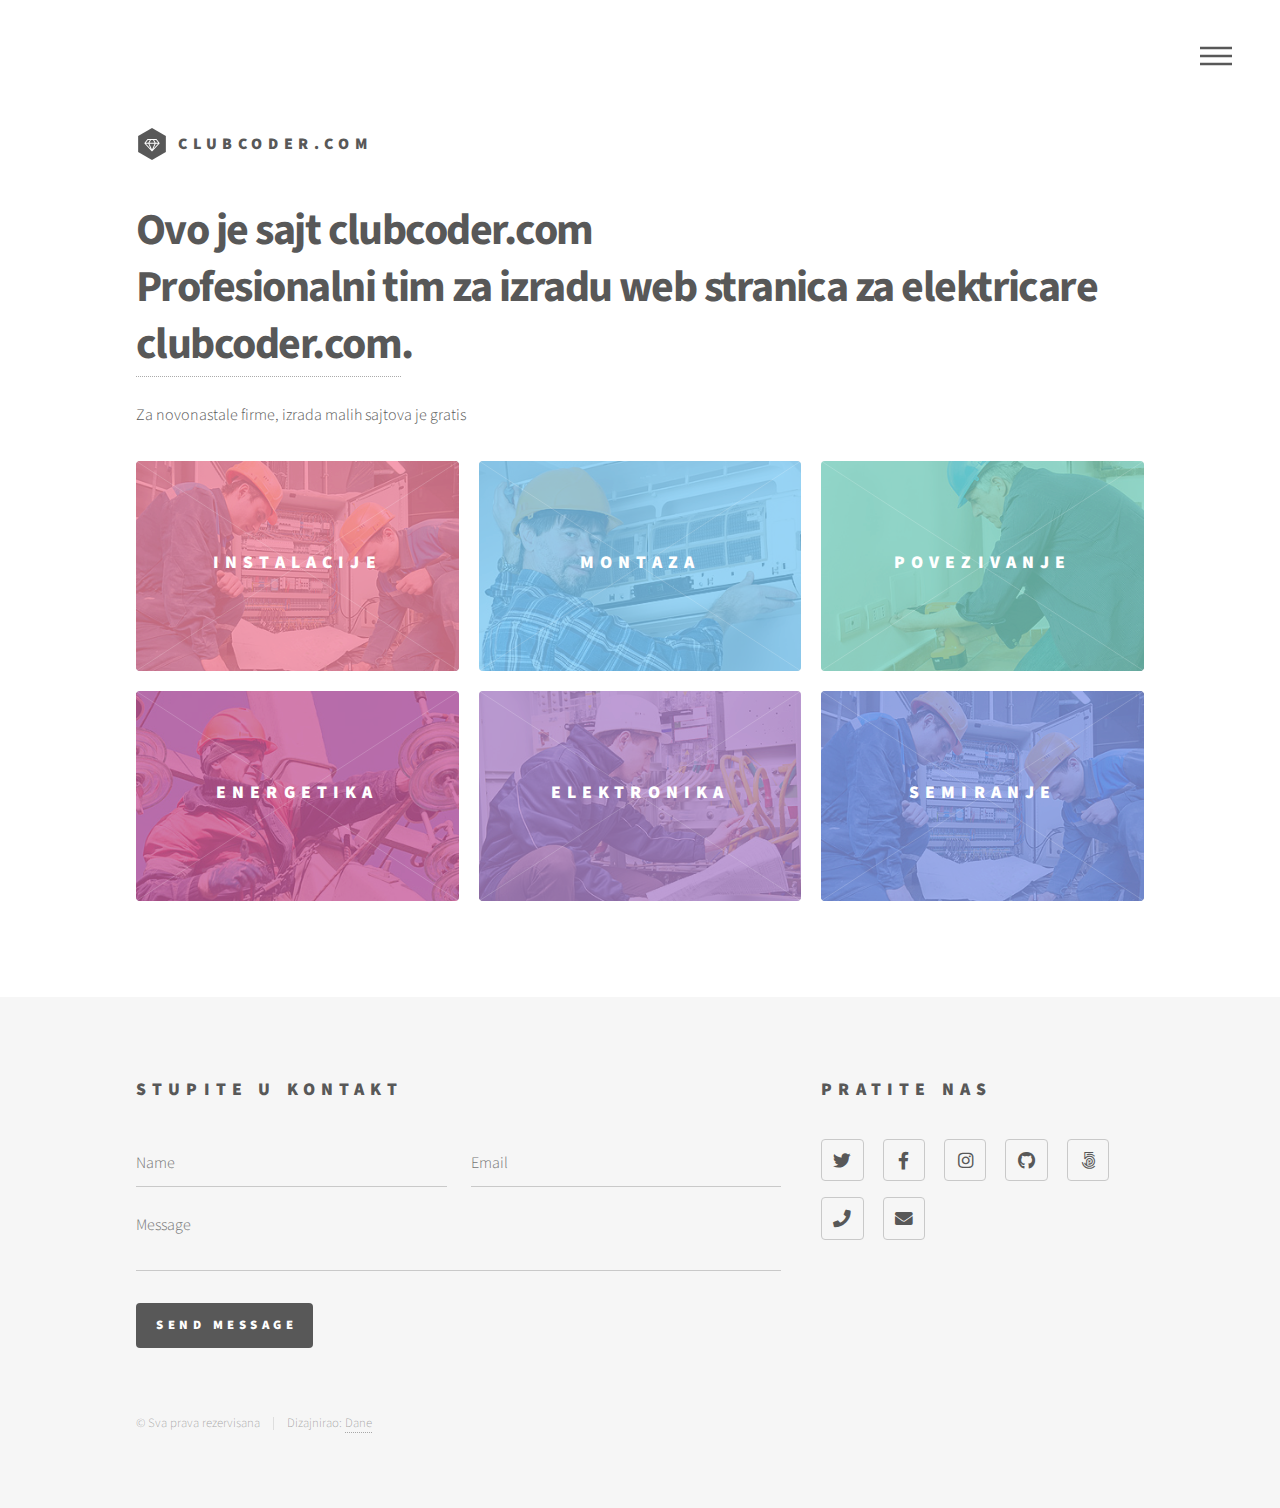
<file: index.html>
<!DOCTYPE HTML>
<!--
	Made by clubcoder.com
-->
<html>
	<head>
		<title>clubcoder.com </title>
		<meta charset="utf-8" />
		<meta name="viewport" content="width=device-width, initial-scale=1, user-scalable=no" />
		<link rel="stylesheet" href="assets/css/main.css" />
		<noscript><link rel="stylesheet" href="assets/css/noscript.css" /></noscript>
	</head>
	<body class="is-preload">
		<!-- Wrapper -->
			<div id="wrapper">

				<!-- Header -->
					<header id="header">
						<div class="inner">

							<!-- Logo -->
								<a href="index.html" class="logo">
									<span class="symbol"><img src="images/logo.svg" alt="" /></span><span class="title">clubcoder.com</span>
								</a>

							<!-- Nav -->
								<nav>
									<ul>
										<li><a href="#menu">Menu</a></li>
									</ul>
								</nav>

						</div>
					</header>

				<!-- Menu -->
					<nav id="menu">
						<h2>Menu</h2>
						<ul>
							<li><a href="index.html">Pocetna</a></li>
							<li><a href="generic.html">Detaljnije </a></li>
							<li><a href="https://danetaneportfolio.netlify.app/">Tehnologije sajta</a></li>
							<li><a href="https://olearelektro.netlify.app/">Podizvodjaci</a></li>
							<!-- <li><a href="elements.html">Elementi</a></li> -->
							
						</ul>
					</nav>

				<!-- Main -->
					<div id="main">
						<div class="inner">
							<header>
								<h1>Ovo je sajt clubcoder.com<br />
								Profesionalni tim za izradu web stranica za elektricare <a href="clubcoder.com">clubcoder.com</a>.</h1>
								<p>Za novonastale firme, izrada malih sajtova je gratis </p>
							</header>
							<section class="tiles">
								<article class="style1">
									<span class="image">
										<img src="images/pic01.jpg" alt="" />
									</span>
									<a href="generic.html">
										<h2>Instalacije</h2>
										<div class="content">
											<p>Profesionalno i po propisu.</p>
										</div>
									</a>
								</article>
								<article class="style2">
									<span class="image">
										<img src="images/pic02.jpg" alt="" />
									</span>
									<a href="generic.html">
										<h2>Montaza</h2>
										<div class="content">
											<p>Bele tehnike i uredjaja.</p>
										</div>
									</a>
								</article>
								<article class="style3">
									<span class="image">
										<img src="images/pic03.jpg" alt="" />
									</span>
									<a href="generic.html">
										<h2>Povezivanje</h2>
										<div class="content">
											<p>Zavrsni radovi i testiranje.</p>
										</div>
									</a>
								</article>
								<article class="style4">
									<span class="image">
										<img src="images/pic04.jpg" alt="" />
									</span>
									<a href="generic.html">
										<h2>Energetika</h2>
										<div class="content">
											<p>Terenski radovi i popravke.</p>
										</div>
									</a>
								</article>
								<article class="style5">
									<span class="image">
										<img src="images/pic05.jpg" alt="" />
									</span>
									<a href="generic.html">
										<h2>Elektronika</h2>
										<div class="content">
											<p>Elektronika i automatika.</p>
										</div>
									</a>
								</article>
								<article class="style6">
									<span class="image">
										<img src="images/pic06.jpg" alt="" />
									</span>
									<a href="generic.html">
										<h2>Semiranje</h2>
										<div class="content">
											<p>Povezivanje razvodnih ormana.</p>
										</div>
									</a>
								</article>
								<!--Add more pictures here if needed just paste from article to article-->
							</section>
						</div>
					</div>

				<!-- Footer -->
					<footer id="footer">
						<div class="inner">
							<section>
								<h2>Stupite u kontakt</h2>
								<form method="post" action="#">
									<div class="fields">
										<div class="field half">
											<input type="text" name="name" id="name" placeholder="Name" />
										</div>
										<div class="field half">
											<input type="email" name="email" id="email" placeholder="Email" />
										</div>
										<div class="field">
											<textarea name="message" id="message" placeholder="Message"></textarea>
										</div>
									</div>
									<ul class="actions">
										<li><input type="submit" value="Send Message" class="primary" /></li>
									</ul>
								</form>
							</section>
							<section>
								<h2>Pratite nas</h2>
								<ul class="icons">
									<li><a href="#" class="icon brands style2 fa-twitter"><span class="label">Twitter</span></a></li>
									<li><a href="#" class="icon brands style2 fa-facebook-f"><span class="label">Facebook</span></a></li>
									<li><a href="#" class="icon brands style2 fa-instagram"><span class="label">Instagram</span></a></li>
									<li><a href="#" class="icon brands style2 fa-github"><span class="label">GitHub</span></a></li>
									<li><a href="#" class="icon brands style2 fa-500px"><span class="label">500px</span></a></li>
									<li><a href="#" class="icon solid style2 fa-phone"><span class="label">Phone</span></a></li>
									<li><a href="#" class="icon solid style2 fa-envelope"><span class="label">Email</span></a></li>
								</ul>
							</section>
							<ul class="copyright">
								<li>&copy; Sva prava rezervisana </li><li>Dizajnirao: <a href="http://clubcoder.com">Dane</a></li>
							</ul>
						</div>
					</footer>

			</div>

		<!-- Scripts -->
			<script src="assets/js/jquery.min.js"></script>
			<script src="assets/js/browser.min.js"></script>
			<script src="assets/js/breakpoints.min.js"></script>
			<script src="assets/js/util.js"></script>
			<script src="assets/js/main.js"></script>

	</body>
</html>
</file>
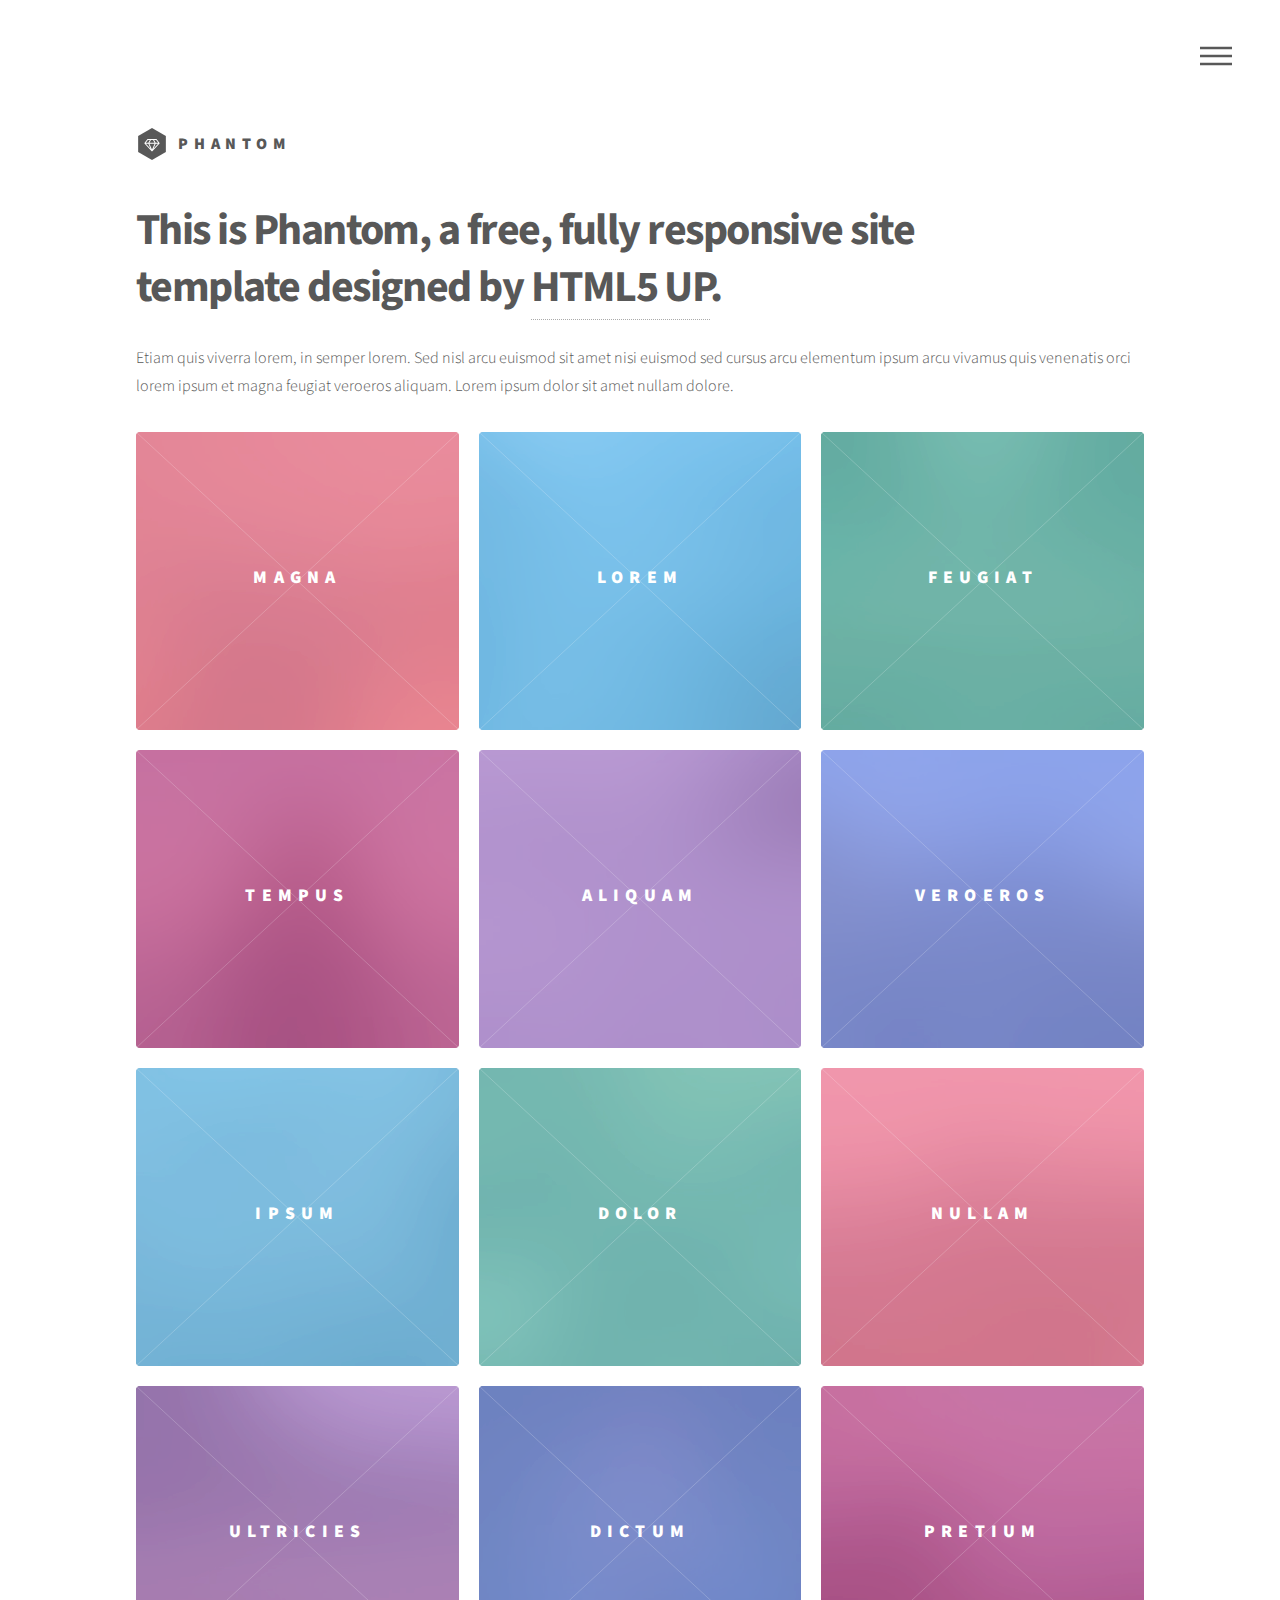
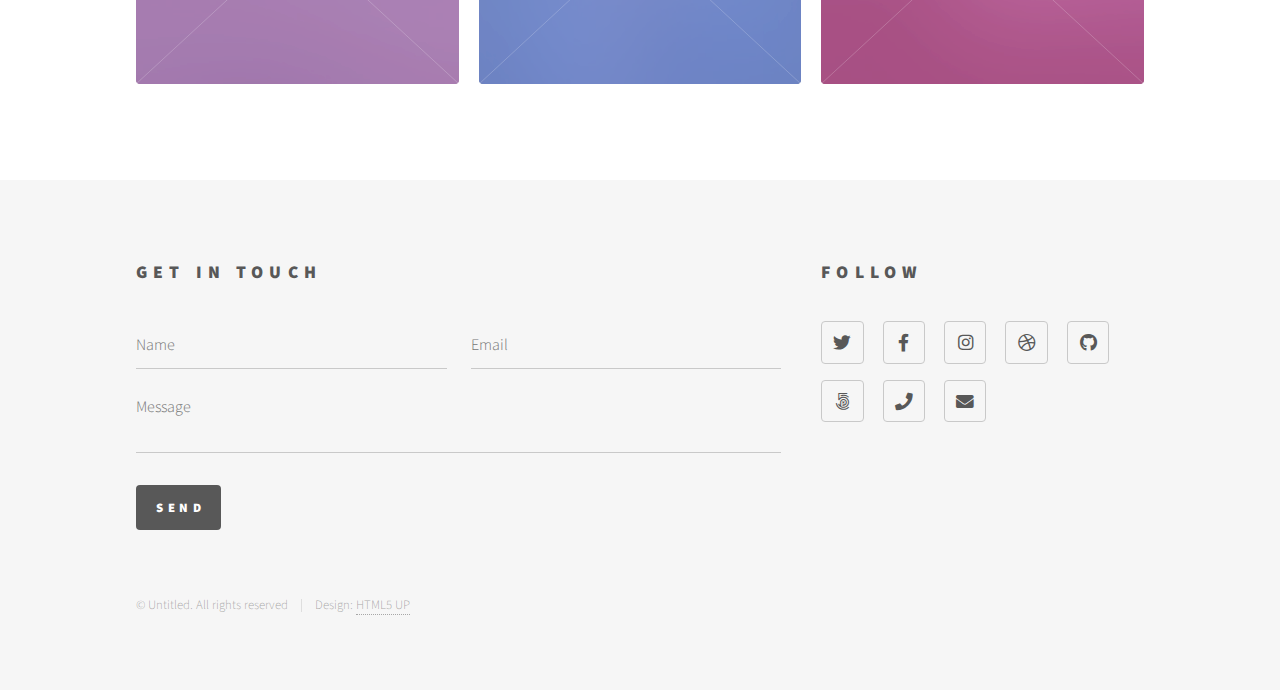
<file: 3 html pages/index.html>
<!DOCTYPE HTML>
<!--
	Phantom by HTML5 UP
	html5up.net | @ajlkn
	Free for personal and commercial use under the CCA 3.0 license (html5up.net/license)
-->
<html>
	<head>
		<title>Phantom by HTML5 UP</title>
		<meta charset="utf-8" />
		<meta name="viewport" content="width=device-width, initial-scale=1, user-scalable=no" />
		<link rel="stylesheet" href="assets/css/main.css" />
		<noscript><link rel="stylesheet" href="assets/css/noscript.css" /></noscript>
	</head>
	<body class="is-preload">
		<!-- Wrapper -->
			<div id="wrapper">

				<!-- Header -->
					<header id="header">
						<div class="inner">

							<!-- Logo -->
								<a href="index.html" class="logo">
									<span class="symbol"><img src="images/logo.svg" alt="" /></span><span class="title">Phantom</span>
								</a>

							<!-- Nav -->
								<nav>
									<ul>
										<li><a href="#menu">Menu</a></li>
									</ul>
								</nav>

						</div>
					</header>

				<!-- Menu -->
					<nav id="menu">
						<h2>Menu</h2>
						<ul>
							<li><a href="index.html">Home</a></li>
							<li><a href="generic.html">Ipsum veroeros</a></li>
							<li><a href="generic.html">Tempus etiam</a></li>
							<li><a href="generic.html">Consequat dolor</a></li>
							<li><a href="elements.html">Elements</a></li>
						</ul>
					</nav>

				<!-- Main -->
					<div id="main">
						<div class="inner">
							<header>
								<h1>This is Phantom, a free, fully responsive site<br />
								template designed by <a href="http://html5up.net">HTML5 UP</a>.</h1>
								<p>Etiam quis viverra lorem, in semper lorem. Sed nisl arcu euismod sit amet nisi euismod sed cursus arcu elementum ipsum arcu vivamus quis venenatis orci lorem ipsum et magna feugiat veroeros aliquam. Lorem ipsum dolor sit amet nullam dolore.</p>
							</header>
							<section class="tiles">
								<article class="style1">
									<span class="image">
										<img src="images/pic01.jpg" alt="" />
									</span>
									<a href="generic.html">
										<h2>Magna</h2>
										<div class="content">
											<p>Sed nisl arcu euismod sit amet nisi lorem etiam dolor veroeros et feugiat.</p>
										</div>
									</a>
								</article>
								<article class="style2">
									<span class="image">
										<img src="images/pic02.jpg" alt="" />
									</span>
									<a href="generic.html">
										<h2>Lorem</h2>
										<div class="content">
											<p>Sed nisl arcu euismod sit amet nisi lorem etiam dolor veroeros et feugiat.</p>
										</div>
									</a>
								</article>
								<article class="style3">
									<span class="image">
										<img src="images/pic03.jpg" alt="" />
									</span>
									<a href="generic.html">
										<h2>Feugiat</h2>
										<div class="content">
											<p>Sed nisl arcu euismod sit amet nisi lorem etiam dolor veroeros et feugiat.</p>
										</div>
									</a>
								</article>
								<article class="style4">
									<span class="image">
										<img src="images/pic04.jpg" alt="" />
									</span>
									<a href="generic.html">
										<h2>Tempus</h2>
										<div class="content">
											<p>Sed nisl arcu euismod sit amet nisi lorem etiam dolor veroeros et feugiat.</p>
										</div>
									</a>
								</article>
								<article class="style5">
									<span class="image">
										<img src="images/pic05.jpg" alt="" />
									</span>
									<a href="generic.html">
										<h2>Aliquam</h2>
										<div class="content">
											<p>Sed nisl arcu euismod sit amet nisi lorem etiam dolor veroeros et feugiat.</p>
										</div>
									</a>
								</article>
								<article class="style6">
									<span class="image">
										<img src="images/pic06.jpg" alt="" />
									</span>
									<a href="generic.html">
										<h2>Veroeros</h2>
										<div class="content">
											<p>Sed nisl arcu euismod sit amet nisi lorem etiam dolor veroeros et feugiat.</p>
										</div>
									</a>
								</article>
								<article class="style2">
									<span class="image">
										<img src="images/pic07.jpg" alt="" />
									</span>
									<a href="generic.html">
										<h2>Ipsum</h2>
										<div class="content">
											<p>Sed nisl arcu euismod sit amet nisi lorem etiam dolor veroeros et feugiat.</p>
										</div>
									</a>
								</article>
								<article class="style3">
									<span class="image">
										<img src="images/pic08.jpg" alt="" />
									</span>
									<a href="generic.html">
										<h2>Dolor</h2>
										<div class="content">
											<p>Sed nisl arcu euismod sit amet nisi lorem etiam dolor veroeros et feugiat.</p>
										</div>
									</a>
								</article>
								<article class="style1">
									<span class="image">
										<img src="images/pic09.jpg" alt="" />
									</span>
									<a href="generic.html">
										<h2>Nullam</h2>
										<div class="content">
											<p>Sed nisl arcu euismod sit amet nisi lorem etiam dolor veroeros et feugiat.</p>
										</div>
									</a>
								</article>
								<article class="style5">
									<span class="image">
										<img src="images/pic10.jpg" alt="" />
									</span>
									<a href="generic.html">
										<h2>Ultricies</h2>
										<div class="content">
											<p>Sed nisl arcu euismod sit amet nisi lorem etiam dolor veroeros et feugiat.</p>
										</div>
									</a>
								</article>
								<article class="style6">
									<span class="image">
										<img src="images/pic11.jpg" alt="" />
									</span>
									<a href="generic.html">
										<h2>Dictum</h2>
										<div class="content">
											<p>Sed nisl arcu euismod sit amet nisi lorem etiam dolor veroeros et feugiat.</p>
										</div>
									</a>
								</article>
								<article class="style4">
									<span class="image">
										<img src="images/pic12.jpg" alt="" />
									</span>
									<a href="generic.html">
										<h2>Pretium</h2>
										<div class="content">
											<p>Sed nisl arcu euismod sit amet nisi lorem etiam dolor veroeros et feugiat.</p>
										</div>
									</a>
								</article>
							</section>
						</div>
					</div>

				<!-- Footer -->
					<footer id="footer">
						<div class="inner">
							<section>
								<h2>Get in touch</h2>
								<form method="post" action="#">
									<div class="fields">
										<div class="field half">
											<input type="text" name="name" id="name" placeholder="Name" />
										</div>
										<div class="field half">
											<input type="email" name="email" id="email" placeholder="Email" />
										</div>
										<div class="field">
											<textarea name="message" id="message" placeholder="Message"></textarea>
										</div>
									</div>
									<ul class="actions">
										<li><input type="submit" value="Send" class="primary" /></li>
									</ul>
								</form>
							</section>
							<section>
								<h2>Follow</h2>
								<ul class="icons">
									<li><a href="#" class="icon brands style2 fa-twitter"><span class="label">Twitter</span></a></li>
									<li><a href="#" class="icon brands style2 fa-facebook-f"><span class="label">Facebook</span></a></li>
									<li><a href="#" class="icon brands style2 fa-instagram"><span class="label">Instagram</span></a></li>
									<li><a href="#" class="icon brands style2 fa-dribbble"><span class="label">Dribbble</span></a></li>
									<li><a href="#" class="icon brands style2 fa-github"><span class="label">GitHub</span></a></li>
									<li><a href="#" class="icon brands style2 fa-500px"><span class="label">500px</span></a></li>
									<li><a href="#" class="icon solid style2 fa-phone"><span class="label">Phone</span></a></li>
									<li><a href="#" class="icon solid style2 fa-envelope"><span class="label">Email</span></a></li>
								</ul>
							</section>
							<ul class="copyright">
								<li>&copy; Untitled. All rights reserved</li><li>Design: <a href="http://html5up.net">HTML5 UP</a></li>
							</ul>
						</div>
					</footer>

			</div>

		<!-- Scripts -->
			<script src="assets/js/jquery.min.js"></script>
			<script src="assets/js/browser.min.js"></script>
			<script src="assets/js/breakpoints.min.js"></script>
			<script src="assets/js/util.js"></script>
			<script src="assets/js/main.js"></script>

	</body>
</html>
</file>
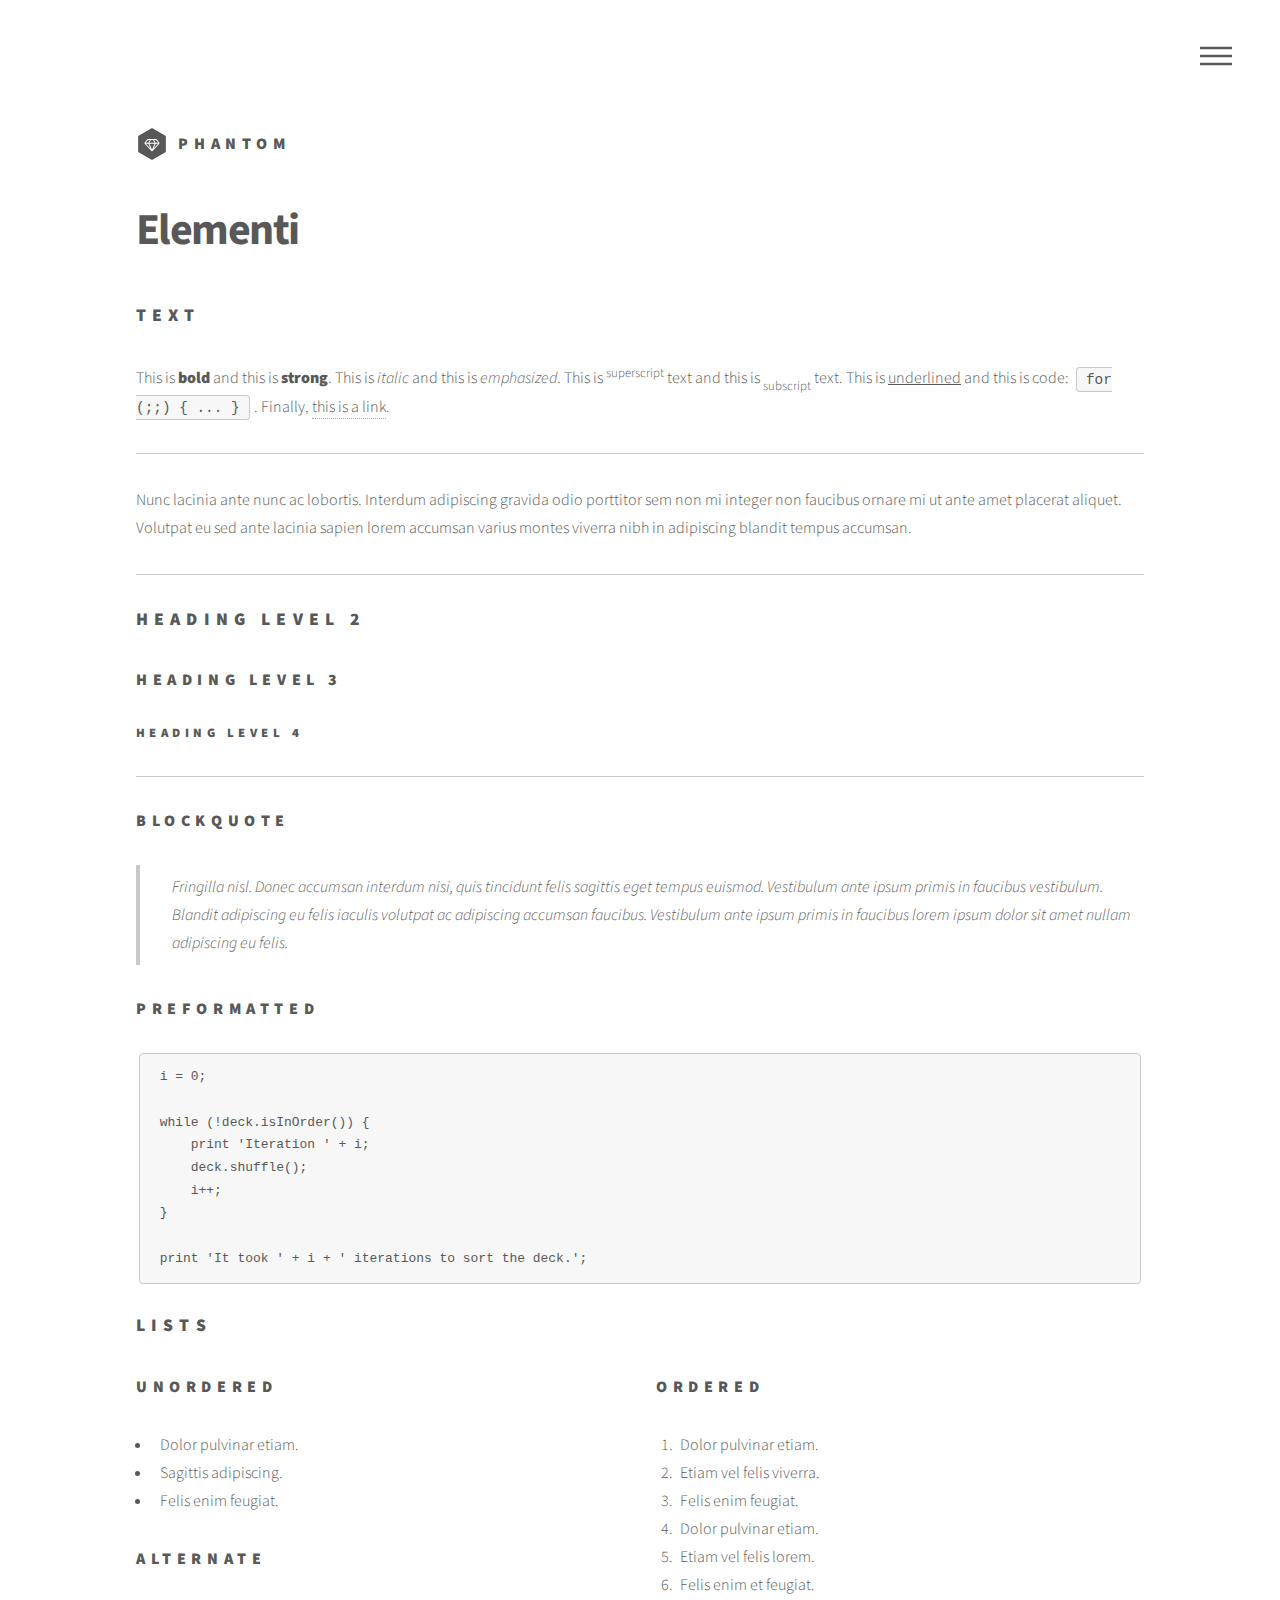
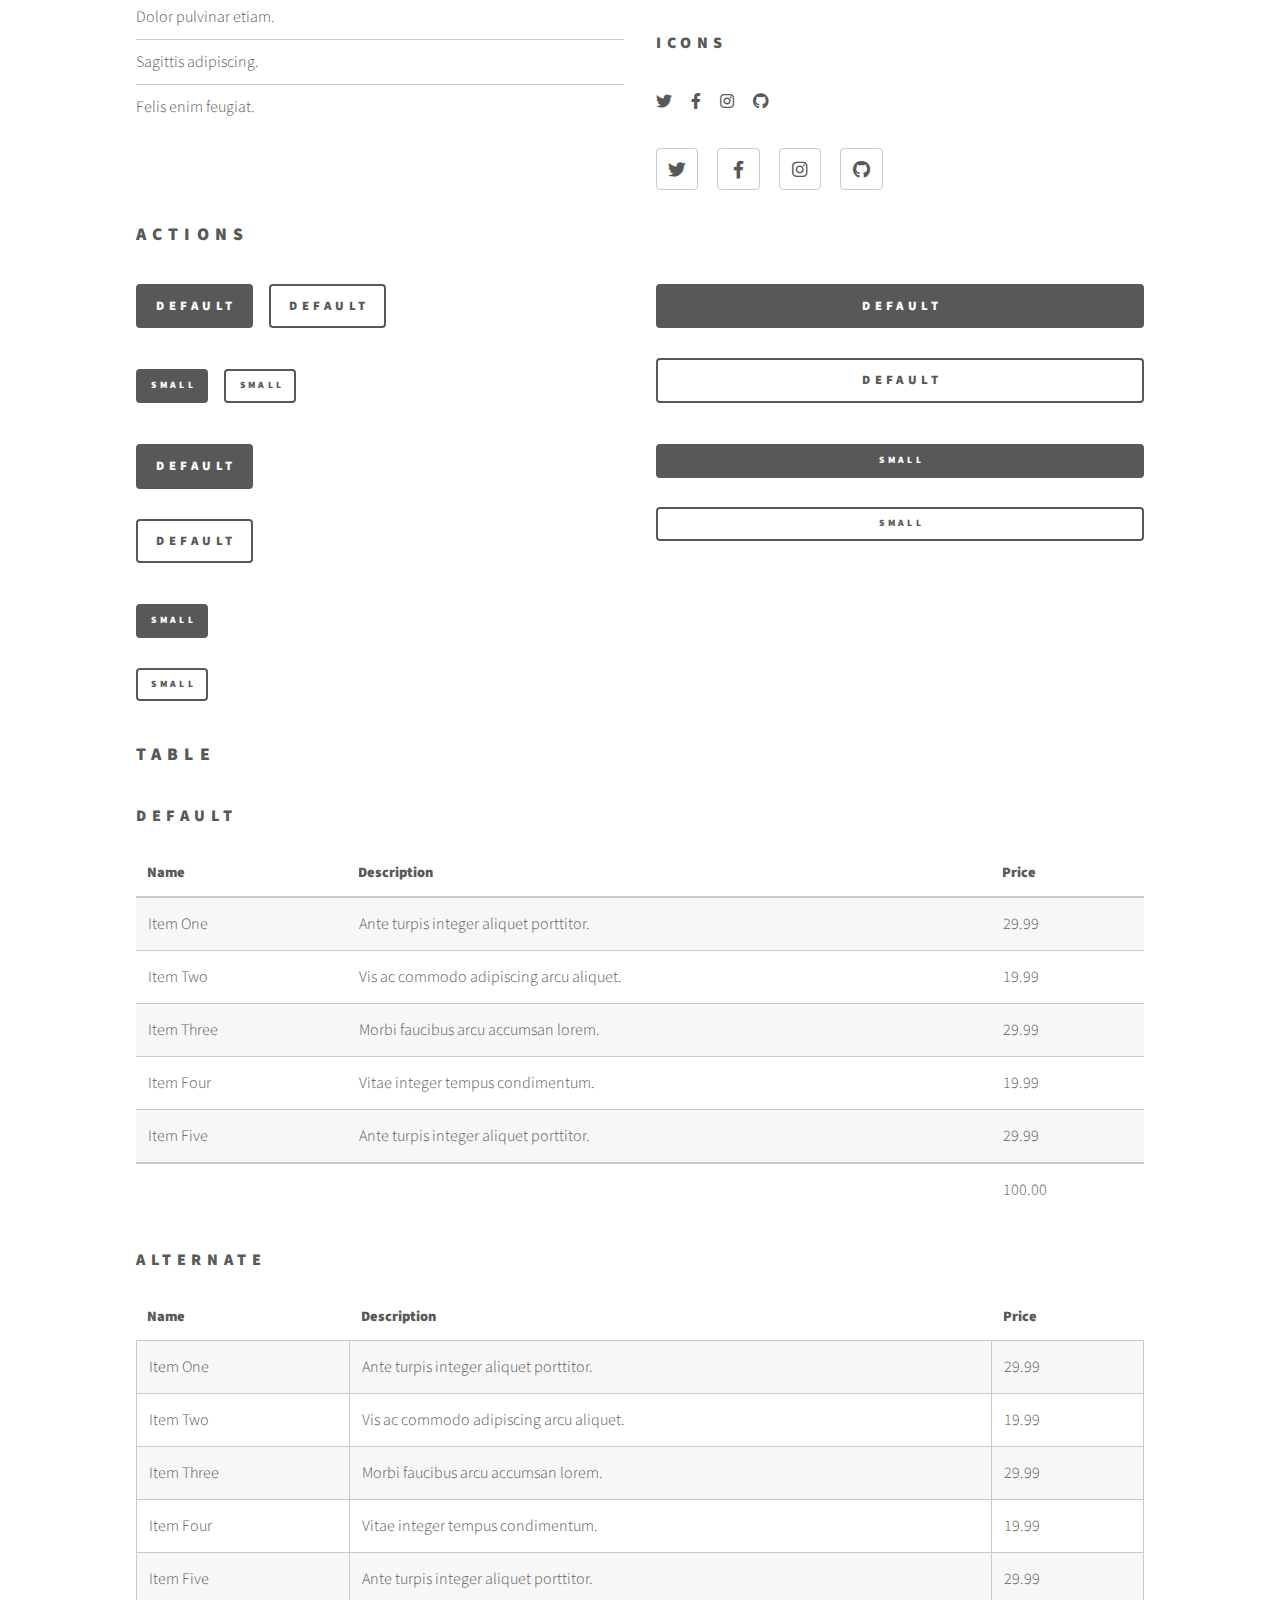
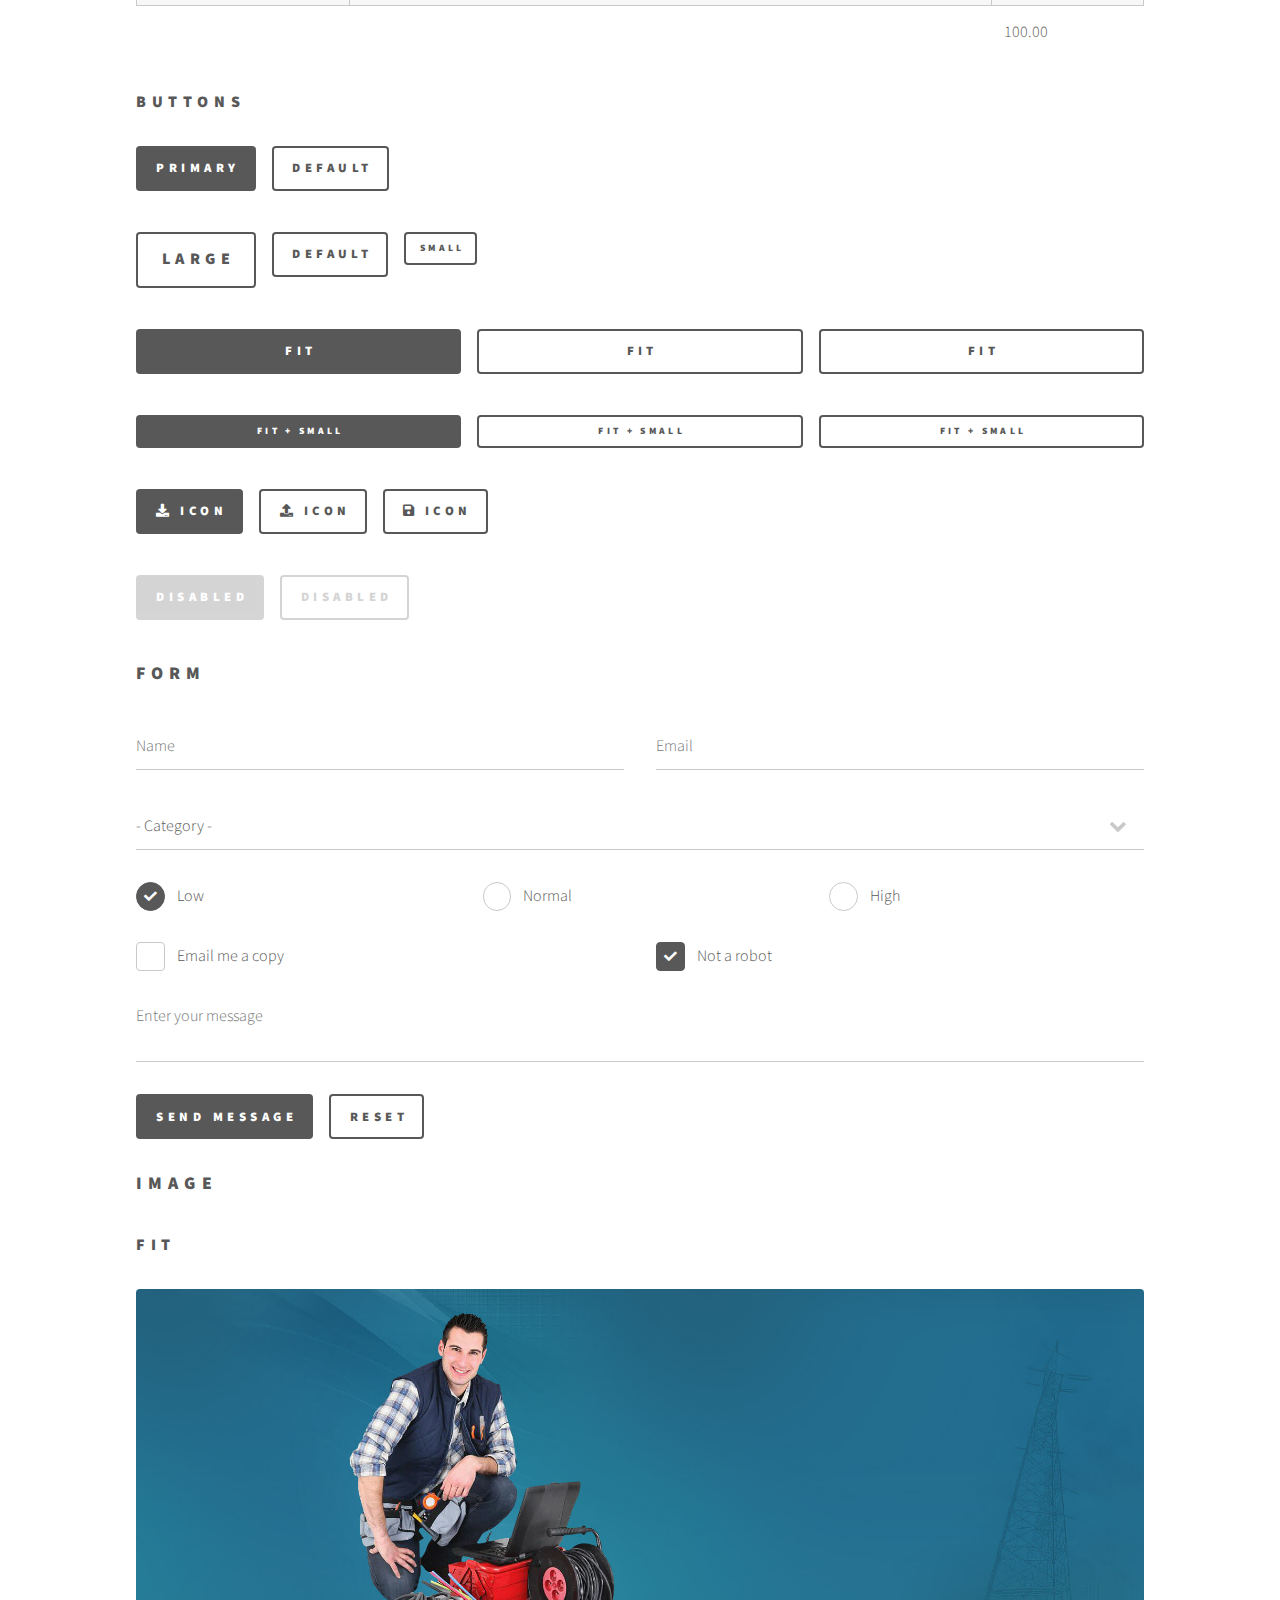
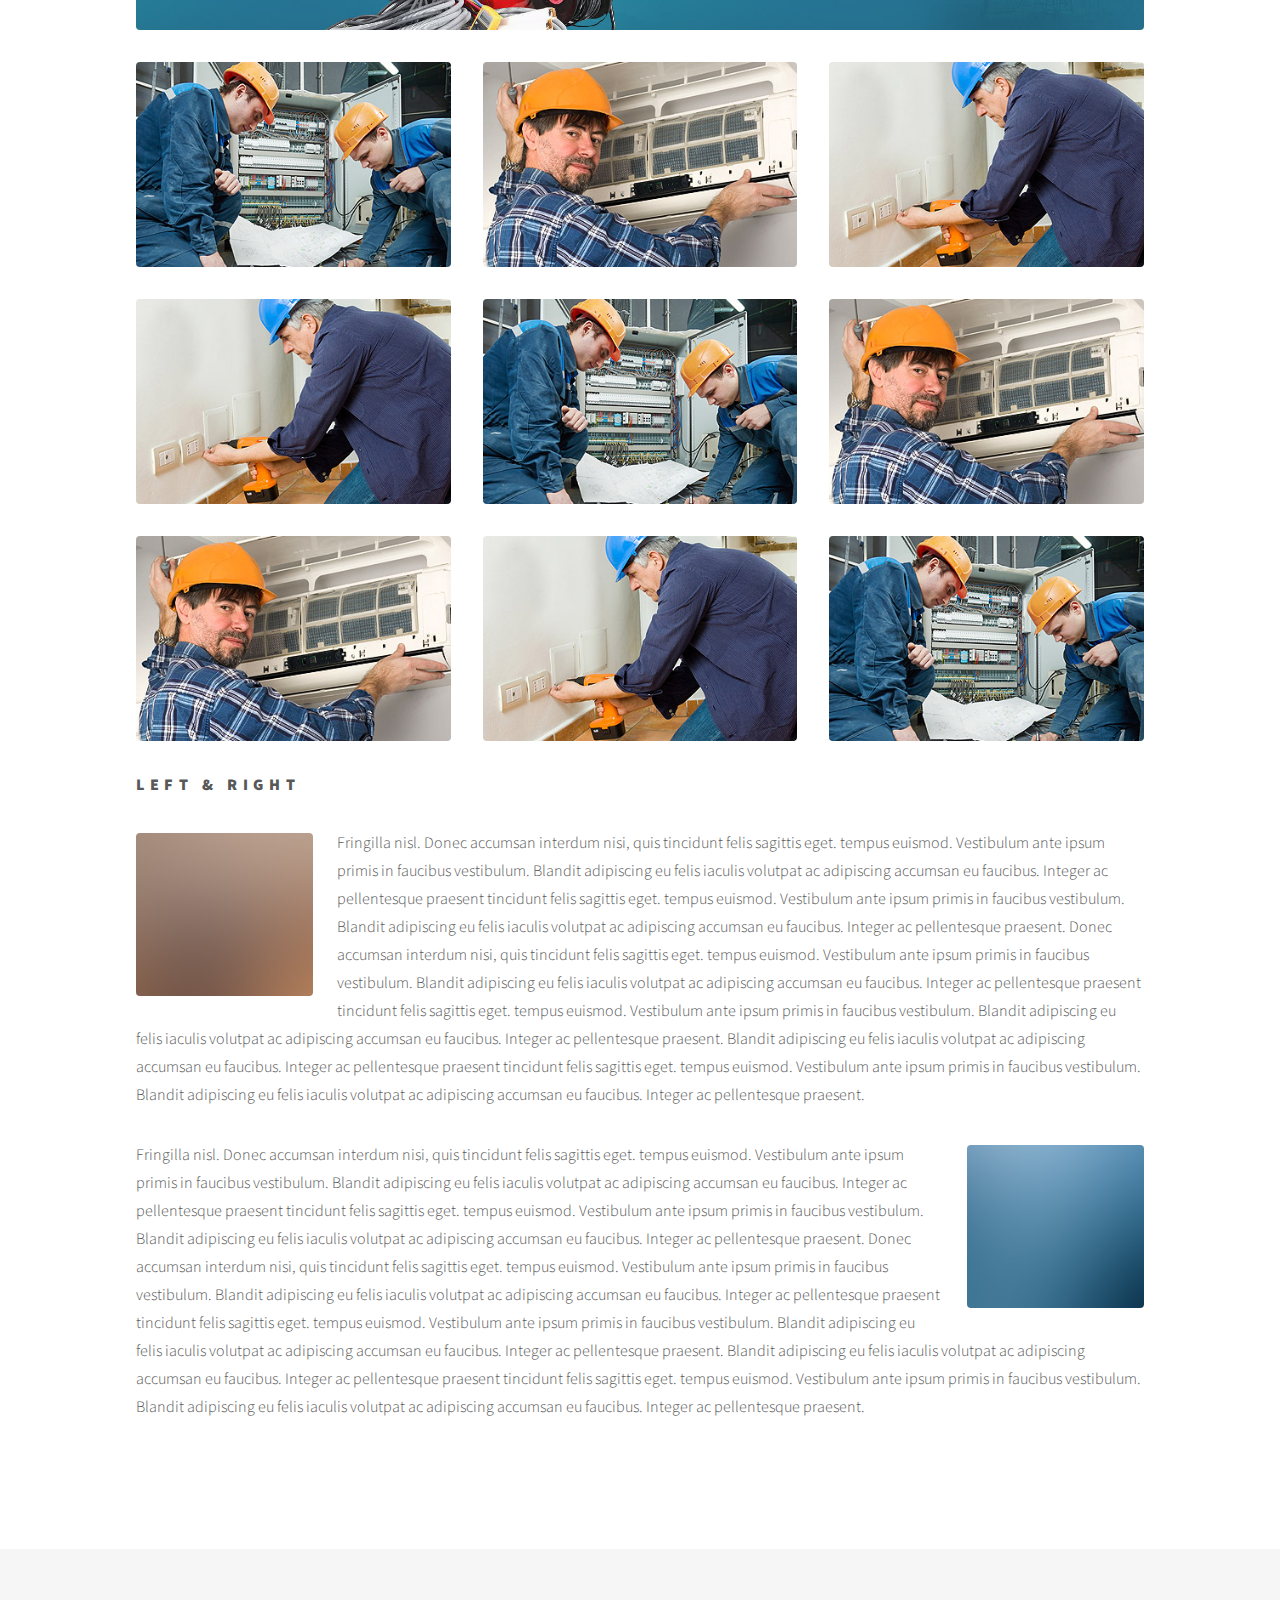
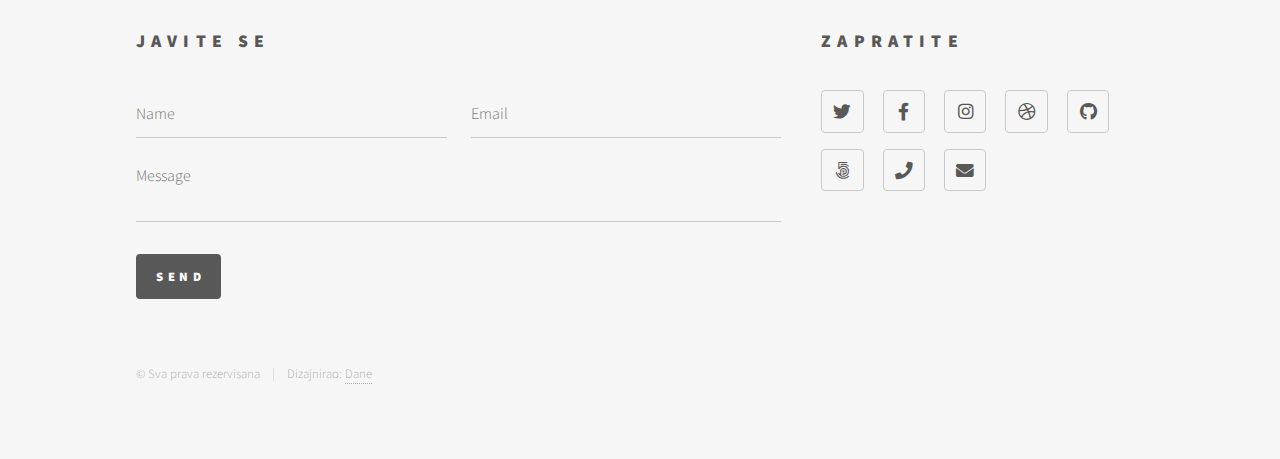
<file: elements.html>
<!DOCTYPE HTML>
<!--
	Made by Dane ( add webspace here)
-->
<html>
	<head>
		<title>clubcoder works </title>
		<meta charset="utf-8" />
		<meta name="viewport" content="width=device-width, initial-scale=1, user-scalable=no" />
		<link rel="stylesheet" href="assets/css/main.css" />
		<noscript><link rel="stylesheet" href="assets/css/noscript.css" /></noscript>
	</head>
	<body class="is-preload">
		<!-- Wrapper -->
			<div id="wrapper">

				<!-- Header -->
					<header id="header">
						<div class="inner">

							<!-- Logo -->
								<a href="index.html" class="logo">
									<span class="symbol"><img src="images/logo.svg" alt="" /></span><span class="title">Phantom</span>
								</a>

							<!-- Nav -->
								<nav>
									<ul>
										<li><a href="#menu">Menu</a></li>
									</ul>
								</nav>

						</div>
					</header>

				<!-- Menu -->
					<nav id="menu">
						<h2>Menu</h2>
						<ul>
							<li><a href="index.html">Home</a></li>
							<li><a href="generic.html">Posao 1</a></li>
							<li><a href="generic.html">Posao 2></li>
							
							<li><a href="elements.html">Elementi</a></li>
						</ul>
					</nav>

				<!-- Main -->
					<div id="main">
						<div class="inner">
							<h1>Elementi</h1>

							<!-- Text -->
								<section>
									<h2>Text</h2>
									<p>This is <b>bold</b> and this is <strong>strong</strong>. This is <i>italic</i> and this is <em>emphasized</em>.
									This is <sup>superscript</sup> text and this is <sub>subscript</sub> text.
									This is <u>underlined</u> and this is code: <code>for (;;) { ... }</code>. Finally, <a href="#">this is a link</a>.</p>
									<hr />
									<p>Nunc lacinia ante nunc ac lobortis. Interdum adipiscing gravida odio porttitor sem non mi integer non faucibus ornare mi ut ante amet placerat aliquet. Volutpat eu sed ante lacinia sapien lorem accumsan varius montes viverra nibh in adipiscing blandit tempus accumsan.</p>
									<hr />
									<h2>Heading Level 2</h2>
									<h3>Heading Level 3</h3>
									<h4>Heading Level 4</h4>
									<hr />
									<h3>Blockquote</h3>
									<blockquote>Fringilla nisl. Donec accumsan interdum nisi, quis tincidunt felis sagittis eget tempus euismod. Vestibulum ante ipsum primis in faucibus vestibulum. Blandit adipiscing eu felis iaculis volutpat ac adipiscing accumsan faucibus. Vestibulum ante ipsum primis in faucibus lorem ipsum dolor sit amet nullam adipiscing eu felis.</blockquote>
									<h3>Preformatted</h3>
									<pre><code>i = 0;

while (!deck.isInOrder()) {
    print 'Iteration ' + i;
    deck.shuffle();
    i++;
}

print 'It took ' + i + ' iterations to sort the deck.';</code></pre>
								</section>

							<!-- Lists -->
								<section>
									<h2>Lists</h2>
									<div class="row">
										<div class="col-6 col-12-medium">
											<h3>Unordered</h3>
											<ul>
												<li>Dolor pulvinar etiam.</li>
												<li>Sagittis adipiscing.</li>
												<li>Felis enim feugiat.</li>
											</ul>
											<h3>Alternate</h3>
											<ul class="alt">
												<li>Dolor pulvinar etiam.</li>
												<li>Sagittis adipiscing.</li>
												<li>Felis enim feugiat.</li>
											</ul>
										</div>
										<div class="col-6 col-12-medium">
											<h3>Ordered</h3>
											<ol>
												<li>Dolor pulvinar etiam.</li>
												<li>Etiam vel felis viverra.</li>
												<li>Felis enim feugiat.</li>
												<li>Dolor pulvinar etiam.</li>
												<li>Etiam vel felis lorem.</li>
												<li>Felis enim et feugiat.</li>
											</ol>
											<h3>Icons</h3>
											<ul class="icons">
												<li><a href="#" class="icon brands style1 fa-twitter"><span class="label">Twitter</span></a></li>
												<li><a href="#" class="icon brands style1 fa-facebook-f"><span class="label">Facebook</span></a></li>
												<li><a href="#" class="icon brands style1 fa-instagram"><span class="label">Instagram</span></a></li>
												<li><a href="#" class="icon brands style1 fa-github"><span class="label">Github</span></a></li>
											</ul>
											<ul class="icons">
												<li><a href="#" class="icon brands style2 fa-twitter"><span class="label">Twitter</span></a></li>
												<li><a href="#" class="icon brands style2 fa-facebook-f"><span class="label">Facebook</span></a></li>
												<li><a href="#" class="icon brands style2 fa-instagram"><span class="label">Instagram</span></a></li>
												<li><a href="#" class="icon brands style2 fa-github"><span class="label">Github</span></a></li>
											</ul>
										</div>
									</div>
									<h2>Actions</h2>
									<div class="row">
										<div class="col-6 col-12-medium">
											<ul class="actions">
												<li><a href="#" class="button primary">Default</a></li>
												<li><a href="#" class="button">Default</a></li>
											</ul>
											<ul class="actions small">
												<li><a href="#" class="button primary small">Small</a></li>
												<li><a href="#" class="button small">Small</a></li>
											</ul>
											<ul class="actions stacked">
												<li><a href="#" class="button primary">Default</a></li>
												<li><a href="#" class="button">Default</a></li>
											</ul>
											<ul class="actions stacked">
												<li><a href="#" class="button primary small">Small</a></li>
												<li><a href="#" class="button small">Small</a></li>
											</ul>
										</div>
										<div class="col-6 col-12-medium">
											<ul class="actions stacked">
												<li><a href="#" class="button primary fit">Default</a></li>
												<li><a href="#" class="button fit">Default</a></li>
											</ul>
											<ul class="actions stacked">
												<li><a href="#" class="button primary small fit">Small</a></li>
												<li><a href="#" class="button small fit">Small</a></li>
											</ul>
										</div>
									</div>
								</section>

							<!-- Table -->
								<section>
									<h2>Table</h2>
									<h3>Default</h3>
									<div class="table-wrapper">
										<table>
											<thead>
												<tr>
													<th>Name</th>
													<th>Description</th>
													<th>Price</th>
												</tr>
											</thead>
											<tbody>
												<tr>
													<td>Item One</td>
													<td>Ante turpis integer aliquet porttitor.</td>
													<td>29.99</td>
												</tr>
												<tr>
													<td>Item Two</td>
													<td>Vis ac commodo adipiscing arcu aliquet.</td>
													<td>19.99</td>
												</tr>
												<tr>
													<td>Item Three</td>
													<td> Morbi faucibus arcu accumsan lorem.</td>
													<td>29.99</td>
												</tr>
												<tr>
													<td>Item Four</td>
													<td>Vitae integer tempus condimentum.</td>
													<td>19.99</td>
												</tr>
												<tr>
													<td>Item Five</td>
													<td>Ante turpis integer aliquet porttitor.</td>
													<td>29.99</td>
												</tr>
											</tbody>
											<tfoot>
												<tr>
													<td colspan="2"></td>
													<td>100.00</td>
												</tr>
											</tfoot>
										</table>
									</div>

									<h3>Alternate</h3>
									<div class="table-wrapper">
										<table class="alt">
											<thead>
												<tr>
													<th>Name</th>
													<th>Description</th>
													<th>Price</th>
												</tr>
											</thead>
											<tbody>
												<tr>
													<td>Item One</td>
													<td>Ante turpis integer aliquet porttitor.</td>
													<td>29.99</td>
												</tr>
												<tr>
													<td>Item Two</td>
													<td>Vis ac commodo adipiscing arcu aliquet.</td>
													<td>19.99</td>
												</tr>
												<tr>
													<td>Item Three</td>
													<td> Morbi faucibus arcu accumsan lorem.</td>
													<td>29.99</td>
												</tr>
												<tr>
													<td>Item Four</td>
													<td>Vitae integer tempus condimentum.</td>
													<td>19.99</td>
												</tr>
												<tr>
													<td>Item Five</td>
													<td>Ante turpis integer aliquet porttitor.</td>
													<td>29.99</td>
												</tr>
											</tbody>
											<tfoot>
												<tr>
													<td colspan="2"></td>
													<td>100.00</td>
												</tr>
											</tfoot>
										</table>
									</div>
								</section>

							<!-- Buttons -->
								<section>
									<h3>Buttons</h3>
									<ul class="actions">
										<li><a href="#" class="button primary">Primary</a></li>
										<li><a href="#" class="button">Default</a></li>
									</ul>
									<ul class="actions">
										<li><a href="#" class="button large">Large</a></li>
										<li><a href="#" class="button">Default</a></li>
										<li><a href="#" class="button small">Small</a></li>
									</ul>
									<ul class="actions fit">
										<li><a href="#" class="button primary fit">Fit</a></li>
										<li><a href="#" class="button fit">Fit</a></li>
										<li><a href="#" class="button fit">Fit</a></li>
									</ul>
									<ul class="actions fit small">
										<li><a href="#" class="button primary fit small">Fit + Small</a></li>
										<li><a href="#" class="button fit small">Fit + Small</a></li>
										<li><a href="#" class="button fit small">Fit + Small</a></li>
									</ul>
									<ul class="actions">
										<li><a href="#" class="button primary icon solid fa-download">Icon</a></li>
										<li><a href="#" class="button icon solid fa-upload">Icon</a></li>
										<li><a href="#" class="button icon solid fa-save">Icon</a></li>
									</ul>
									<ul class="actions">
										<li><span class="button primary disabled">Disabled</span></li>
										<li><span class="button disabled">Disabled</span></li>
									</ul>
								</section>

							<!-- Form -->
								<section>
									<h2>Form</h2>
									<form method="post" action="#">
										<div class="row gtr-uniform">
											<div class="col-6 col-12-xsmall">
												<input type="text" name="demo-name" id="demo-name" value="" placeholder="Name" />
											</div>
											<div class="col-6 col-12-xsmall">
												<input type="email" name="demo-email" id="demo-email" value="" placeholder="Email" />
											</div>
											<div class="col-12">
												<select name="demo-category" id="demo-category">
													<option value="">- Category -</option>
													<option value="1">Manufacturing</option>
													<option value="1">Shipping</option>
													<option value="1">Administration</option>
													<option value="1">Human Resources</option>
												</select>
											</div>
											<div class="col-4 col-12-small">
												<input type="radio" id="demo-priority-low" name="demo-priority" checked>
												<label for="demo-priority-low">Low</label>
											</div>
											<div class="col-4 col-12-small">
												<input type="radio" id="demo-priority-normal" name="demo-priority">
												<label for="demo-priority-normal">Normal</label>
											</div>
											<div class="col-4 col-12-small">
												<input type="radio" id="demo-priority-high" name="demo-priority">
												<label for="demo-priority-high">High</label>
											</div>
											<div class="col-6 col-12-small">
												<input type="checkbox" id="demo-copy" name="demo-copy">
												<label for="demo-copy">Email me a copy</label>
											</div>
											<div class="col-6 col-12-small">
												<input type="checkbox" id="demo-human" name="demo-human" checked>
												<label for="demo-human">Not a robot</label>
											</div>
											<div class="col-12">
												<textarea name="demo-message" id="demo-message" placeholder="Enter your message" rows="6"></textarea>
											</div>
											<div class="col-12">
												<ul class="actions">
													<li><input type="submit" value="Send Message" class="primary" /></li>
													<li><input type="reset" value="Reset" /></li>
												</ul>
											</div>
										</div>
									</form>
								</section>

							<!-- Image -->
								<section>
									<h2>Image</h2>
									<h3>Fit</h3>
									<div class="box alt">
										<div class="row gtr-uniform">
											<div class="col-12"><span class="image fit"><img src="images/pic13.jpg" alt="" /></span></div>
											<div class="col-4"><span class="image fit"><img src="images/pic01.jpg" alt="" /></span></div>
											<div class="col-4"><span class="image fit"><img src="images/pic02.jpg" alt="" /></span></div>
											<div class="col-4"><span class="image fit"><img src="images/pic03.jpg" alt="" /></span></div>
											<div class="col-4"><span class="image fit"><img src="images/pic03.jpg" alt="" /></span></div>
											<div class="col-4"><span class="image fit"><img src="images/pic01.jpg" alt="" /></span></div>
											<div class="col-4"><span class="image fit"><img src="images/pic02.jpg" alt="" /></span></div>
											<div class="col-4"><span class="image fit"><img src="images/pic02.jpg" alt="" /></span></div>
											<div class="col-4"><span class="image fit"><img src="images/pic03.jpg" alt="" /></span></div>
											<div class="col-4"><span class="image fit"><img src="images/pic01.jpg" alt="" /></span></div>
										</div>
									</div>
									<h3>Left &amp; Right</h3>
									<p><span class="image left"><img src="images/pic14.jpg" alt="" /></span>Fringilla nisl. Donec accumsan interdum nisi, quis tincidunt felis sagittis eget. tempus euismod. Vestibulum ante ipsum primis in faucibus vestibulum. Blandit adipiscing eu felis iaculis volutpat ac adipiscing accumsan eu faucibus. Integer ac pellentesque praesent tincidunt felis sagittis eget. tempus euismod. Vestibulum ante ipsum primis in faucibus vestibulum. Blandit adipiscing eu felis iaculis volutpat ac adipiscing accumsan eu faucibus. Integer ac pellentesque praesent. Donec accumsan interdum nisi, quis tincidunt felis sagittis eget. tempus euismod. Vestibulum ante ipsum primis in faucibus vestibulum. Blandit adipiscing eu felis iaculis volutpat ac adipiscing accumsan eu faucibus. Integer ac pellentesque praesent tincidunt felis sagittis eget. tempus euismod. Vestibulum ante ipsum primis in faucibus vestibulum. Blandit adipiscing eu felis iaculis volutpat ac adipiscing accumsan eu faucibus. Integer ac pellentesque praesent. Blandit adipiscing eu felis iaculis volutpat ac adipiscing accumsan eu faucibus. Integer ac pellentesque praesent tincidunt felis sagittis eget. tempus euismod. Vestibulum ante ipsum primis in faucibus vestibulum. Blandit adipiscing eu felis iaculis volutpat ac adipiscing accumsan eu faucibus. Integer ac pellentesque praesent.</p>
									<p><span class="image right"><img src="images/pic15.jpg" alt="" /></span>Fringilla nisl. Donec accumsan interdum nisi, quis tincidunt felis sagittis eget. tempus euismod. Vestibulum ante ipsum primis in faucibus vestibulum. Blandit adipiscing eu felis iaculis volutpat ac adipiscing accumsan eu faucibus. Integer ac pellentesque praesent tincidunt felis sagittis eget. tempus euismod. Vestibulum ante ipsum primis in faucibus vestibulum. Blandit adipiscing eu felis iaculis volutpat ac adipiscing accumsan eu faucibus. Integer ac pellentesque praesent. Donec accumsan interdum nisi, quis tincidunt felis sagittis eget. tempus euismod. Vestibulum ante ipsum primis in faucibus vestibulum. Blandit adipiscing eu felis iaculis volutpat ac adipiscing accumsan eu faucibus. Integer ac pellentesque praesent tincidunt felis sagittis eget. tempus euismod. Vestibulum ante ipsum primis in faucibus vestibulum. Blandit adipiscing eu felis iaculis volutpat ac adipiscing accumsan eu faucibus. Integer ac pellentesque praesent. Blandit adipiscing eu felis iaculis volutpat ac adipiscing accumsan eu faucibus. Integer ac pellentesque praesent tincidunt felis sagittis eget. tempus euismod. Vestibulum ante ipsum primis in faucibus vestibulum. Blandit adipiscing eu felis iaculis volutpat ac adipiscing accumsan eu faucibus. Integer ac pellentesque praesent.</p>
								</section>

						</div>
					</div>

				<!-- Footer -->
					<footer id="footer">
						<div class="inner">
							<section>
								<h2>Javite se </h2>
								<form method="post" action="#">
									<div class="fields">
										<div class="field half">
											<input type="text" name="name" id="name" placeholder="Name" />
										</div>
										<div class="field half">
											<input type="email" name="email" id="email" placeholder="Email" />
										</div>
										<div class="field">
											<textarea name="message" id="message" placeholder="Message"></textarea>
										</div>
									</div>
									<ul class="actions">
										<li><input type="submit" value="Send" class="primary" /></li>
									</ul>
								</form>
							</section>
							<section>
								<h2>Zapratite</h2>
								<ul class="icons">
									<li><a href="#" class="icon brands style2 fa-twitter"><span class="label">Twitter</span></a></li>
									<li><a href="#" class="icon brands style2 fa-facebook-f"><span class="label">Facebook</span></a></li>
									<li><a href="#" class="icon brands style2 fa-instagram"><span class="label">Instagram</span></a></li>
									<li><a href="#" class="icon brands style2 fa-dribbble"><span class="label">Dribbble</span></a></li>
									<li><a href="#" class="icon brands style2 fa-github"><span class="label">GitHub</span></a></li>
									<li><a href="#" class="icon brands style2 fa-500px"><span class="label">500px</span></a></li>
									<li><a href="#" class="icon solid style2 fa-phone"><span class="label">Phone</span></a></li>
									<li><a href="#" class="icon solid style2 fa-envelope"><span class="label">Email</span></a></li>
								</ul>
							</section>
							<ul class="copyright">
								<li>&copy; Sva prava rezervisana</li><li>Dizajnirao: <a href="http://clubcoder.com">Dane</a></li>
							</ul>
						</div>
					</footer>

			</div>

		<!-- Scripts -->
			<script src="assets/js/jquery.min.js"></script>
			<script src="assets/js/browser.min.js"></script>
			<script src="assets/js/breakpoints.min.js"></script>
			<script src="assets/js/util.js"></script>
			<script src="assets/js/main.js"></script>

	</body>
</html>
</file>
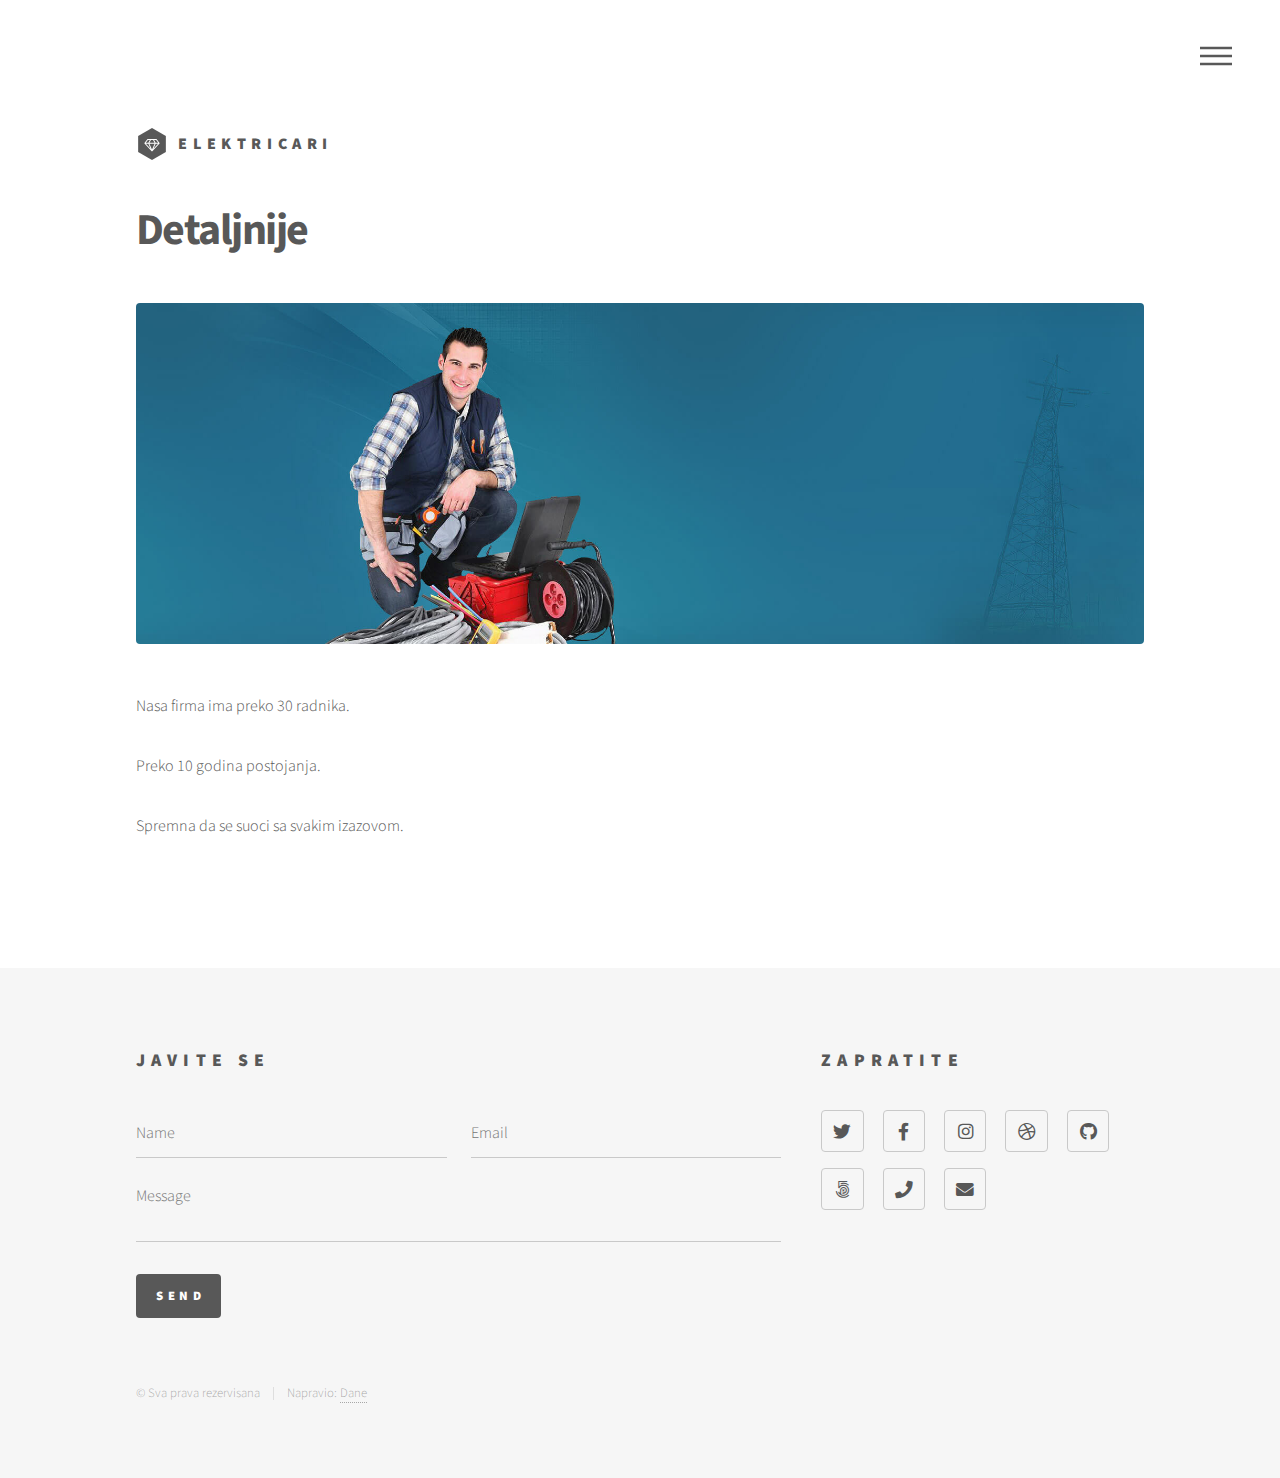
<file: generic.html>
<!DOCTYPE HTML>
<!--
	Made by clubcoder.com
-->
<html>
	<head>
		<title>clubcoder.com</title>
		<meta charset="utf-8" />
		<meta name="viewport" content="width=device-width, initial-scale=1, user-scalable=no" />
		<link rel="stylesheet" href="assets/css/main.css" />
		<noscript><link rel="stylesheet" href="assets/css/noscript.css" /></noscript>
	</head>
	<body class="is-preload">
		<!-- Wrapper -->
			<div id="wrapper">

				<!-- Header -->
					<header id="header">
						<div class="inner">

							<!-- Logo -->
								<a href="index.html" class="logo">
									<span class="symbol"><img src="images/logo.svg" alt="" /></span><span class="title">Elektricari</span>
								</a>

							<!-- Nav -->
								<nav>
									<ul>
										<li><a href="#menu">Menu</a></li>
									</ul>
								</nav>

						</div>
					</header>

				<!-- Menu -->
					<nav id="menu">
						<h2>Menu</h2>
						<ul>
							<li><a href="index.html">Pocetna</a></li>
							<li><a href="generic.html">Detaljnije </a></li>
							<li><a href="https://danetaneportfolio.netlify.app/">Tehnologije sajta</a></li>
							<li><a href="https://olearelektro.netlify.app/">Podizvodjaci</a></li>
							<!-- <li><a href="elements.html">Elementi</a></li> -->
							
							
						</ul>
					</nav>

				<!-- Main -->
					<div id="main">
						<div class="inner">
							<h1>Detaljnije</h1>
							<span class="image main"><img src="images/pic13.jpg" alt="" /></span>
							<p>Nasa firma ima preko 30 radnika.</p>
							<p>Preko 10 godina postojanja.</p>
							<p>Spremna da se suoci sa svakim izazovom.</p>
						</div>
					</div>

				<!-- Footer -->
					<footer id="footer">
						<div class="inner">
							<section>
								<h2>Javite se</h2>
								<form method="post" action="#">
									<div class="fields">
										<div class="field half">
											<input type="text" name="name" id="name" placeholder="Name" />
										</div>
										<div class="field half">
											<input type="email" name="email" id="email" placeholder="Email" />
										</div>
										<div class="field">
											<textarea name="message" id="message" placeholder="Message"></textarea>
										</div>
									</div>
									<ul class="actions">
										<li><input type="submit" value="Send" class="primary" /></li>
									</ul>
								</form>
							</section>
							<section>
								<h2>Zapratite</h2>
								<ul class="icons">
									<li><a href="#" class="icon brands style2 fa-twitter"><span class="label">Twitter</span></a></li>
									<li><a href="#" class="icon brands style2 fa-facebook-f"><span class="label">Facebook</span></a></li>
									<li><a href="#" class="icon brands style2 fa-instagram"><span class="label">Instagram</span></a></li>
									<li><a href="#" class="icon brands style2 fa-dribbble"><span class="label">Dribbble</span></a></li>
									<li><a href="#" class="icon brands style2 fa-github"><span class="label">GitHub</span></a></li>
									<li><a href="#" class="icon brands style2 fa-500px"><span class="label">500px</span></a></li>
									<li><a href="#" class="icon solid style2 fa-phone"><span class="label">Phone</span></a></li>
									<li><a href="#" class="icon solid style2 fa-envelope"><span class="label">Email</span></a></li>
								</ul>
							</section>
							<ul class="copyright">
								<li>&copy; Sva prava rezervisana</li><li>Napravio: <a href="http://clubcoder.com">Dane</a></li>
							</ul>
						</div>
					</footer>

			</div>

		<!-- Scripts -->
			<script src="assets/js/jquery.min.js"></script>
			<script src="assets/js/browser.min.js"></script>
			<script src="assets/js/breakpoints.min.js"></script>
			<script src="assets/js/util.js"></script>
			<script src="assets/js/main.js"></script>

	</body>
</html>
</file>
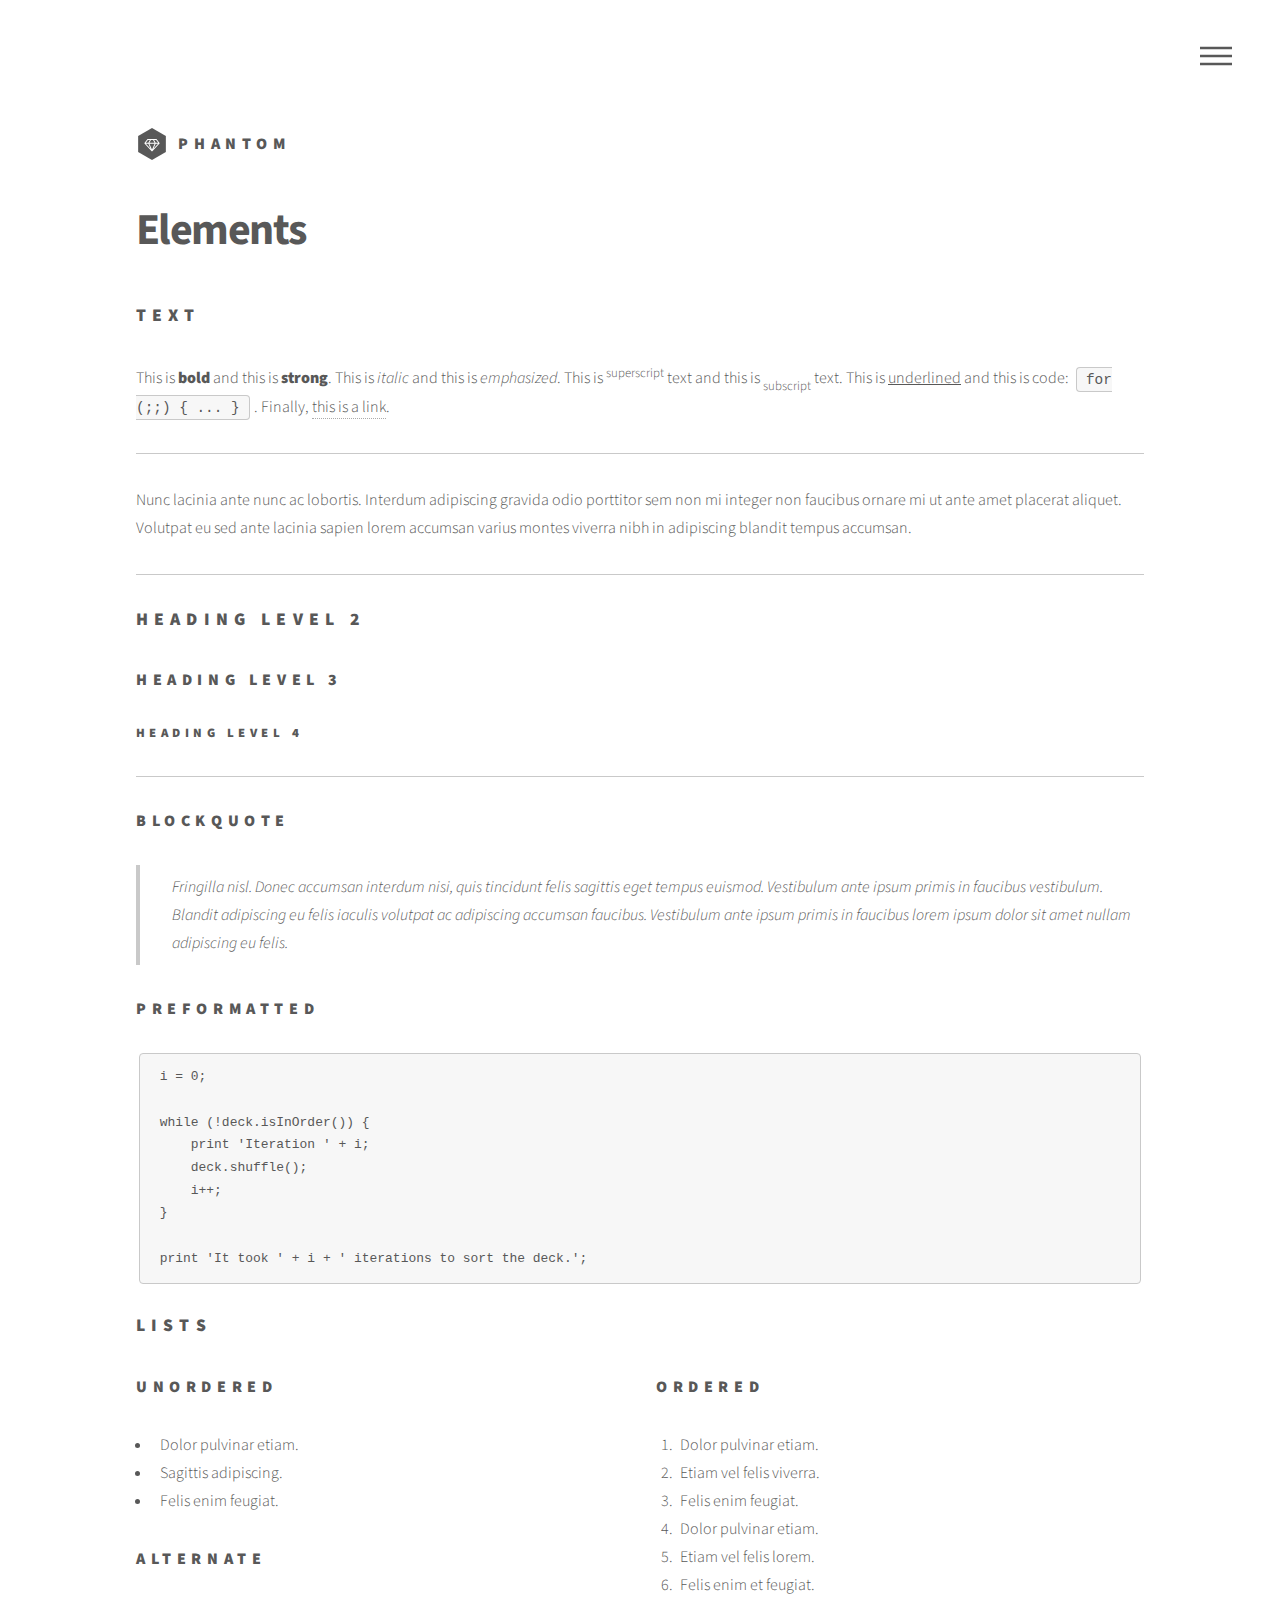
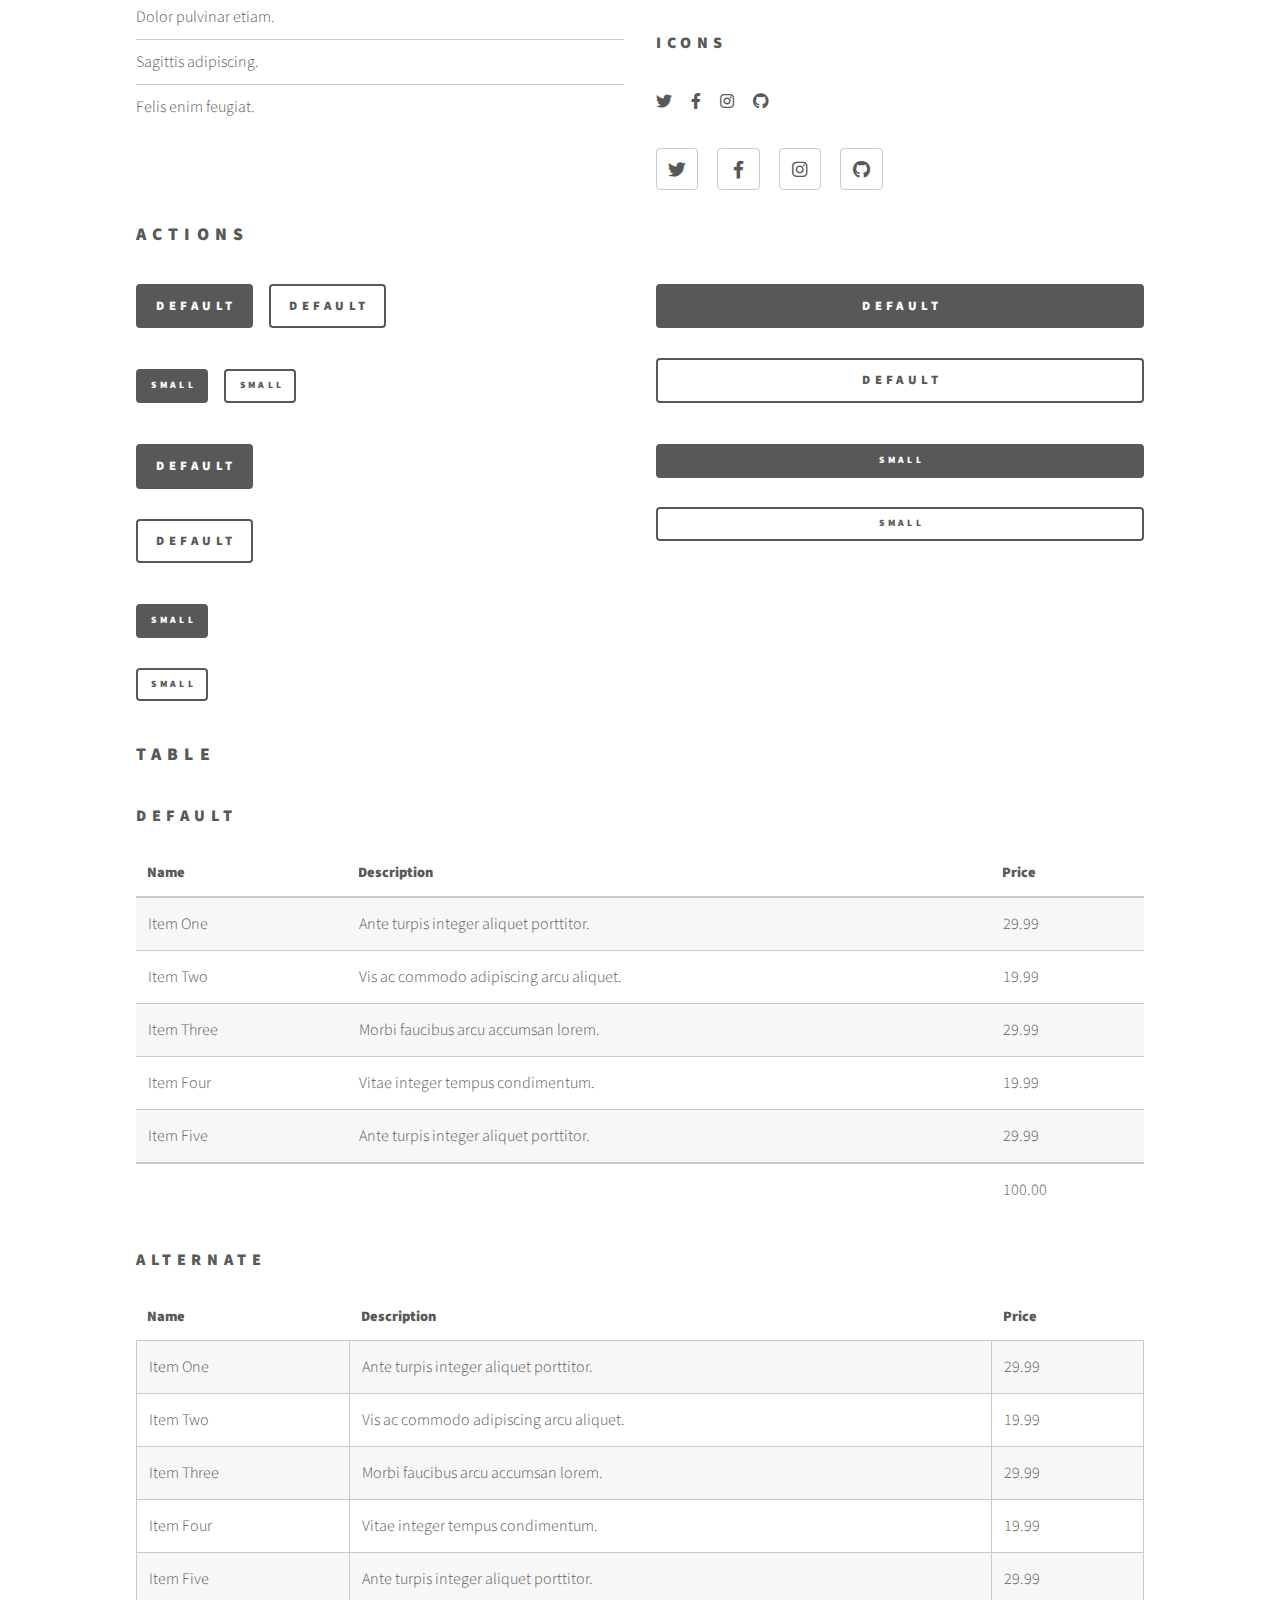
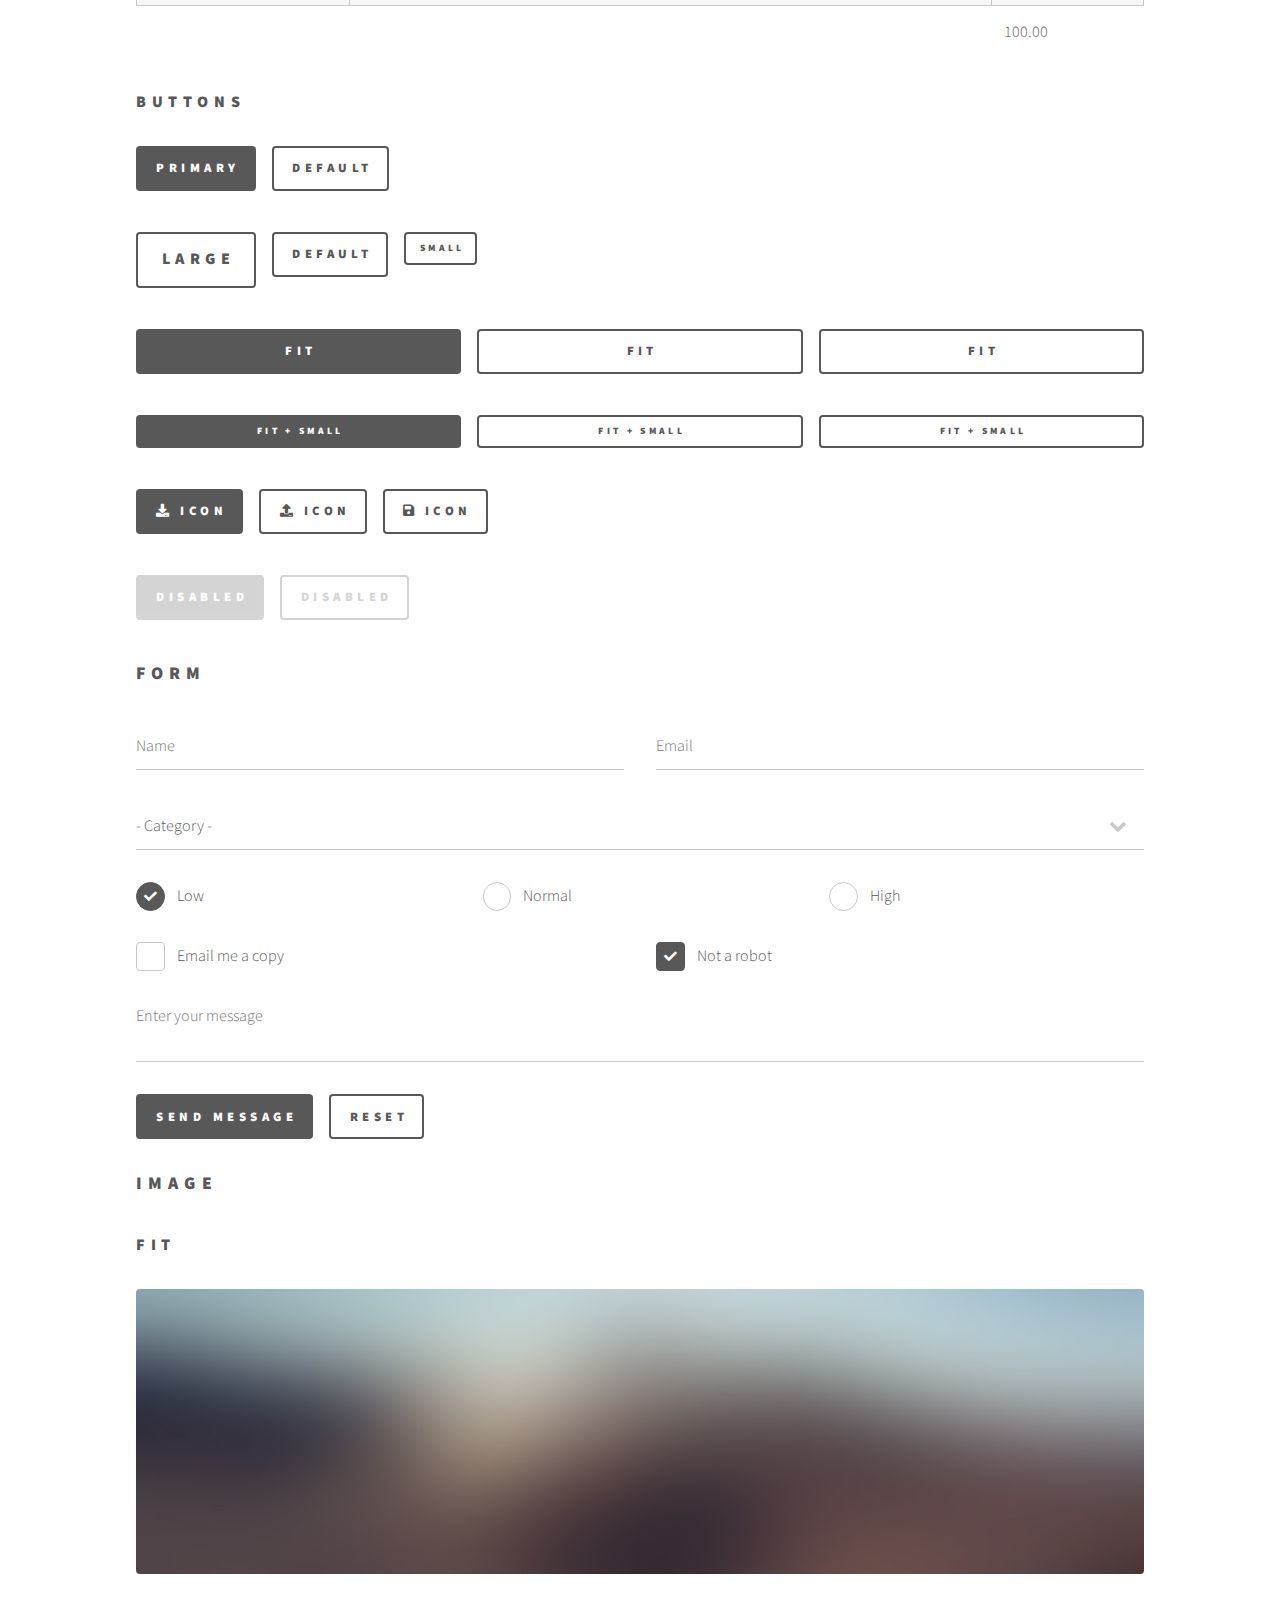
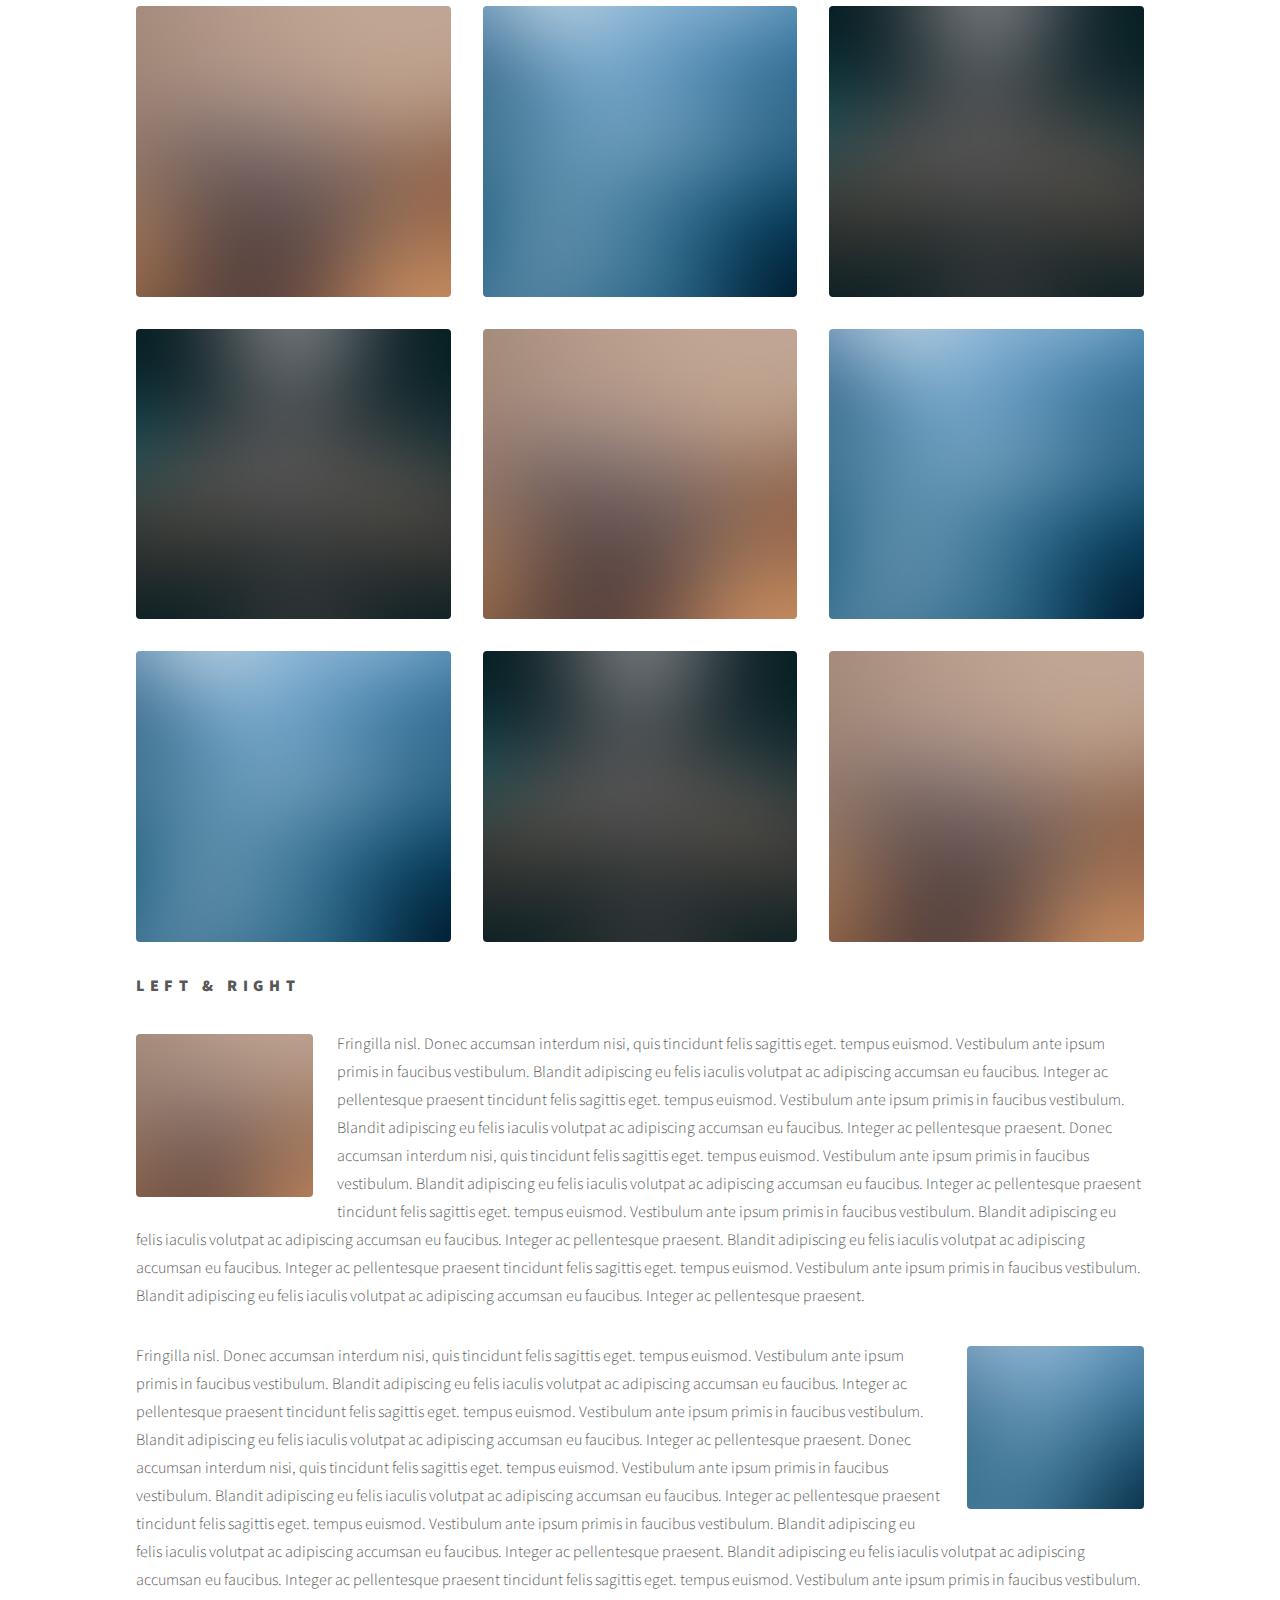
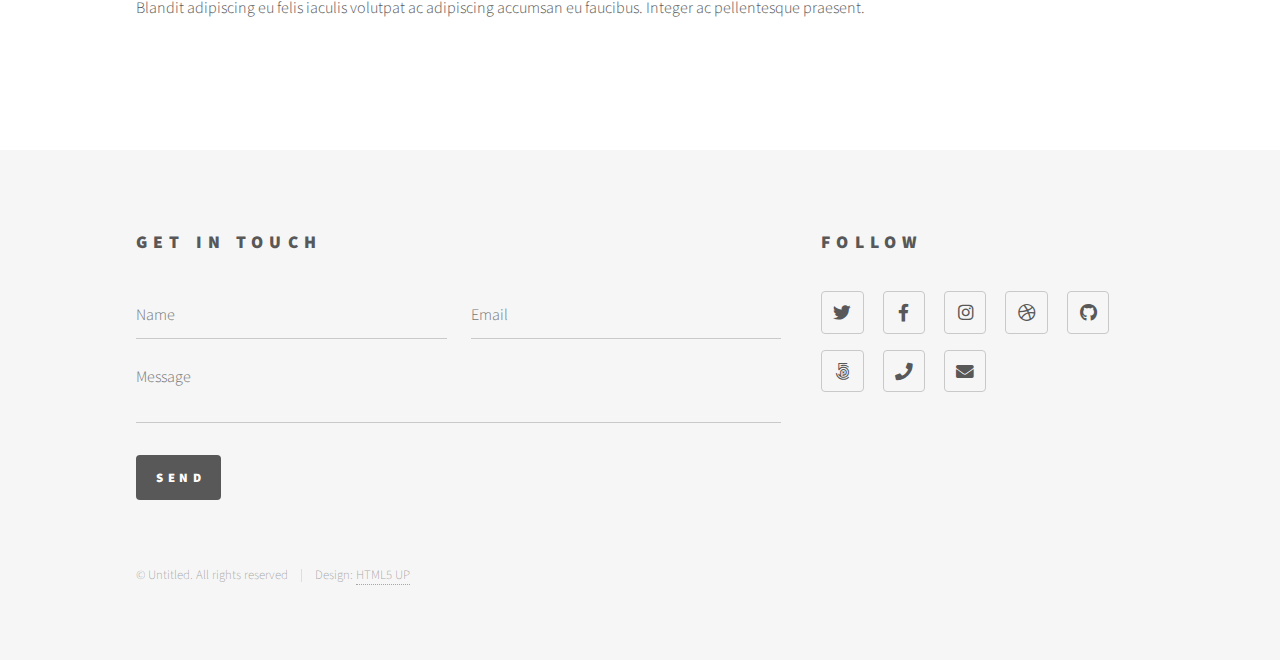
<file: 3 html pages/elements.html>
<!DOCTYPE HTML>
<!--
	Phantom by HTML5 UP
	html5up.net | @ajlkn
	Free for personal and commercial use under the CCA 3.0 license (html5up.net/license)
-->
<html>
	<head>
		<title>Elements - Phantom by HTML5 UP</title>
		<meta charset="utf-8" />
		<meta name="viewport" content="width=device-width, initial-scale=1, user-scalable=no" />
		<link rel="stylesheet" href="assets/css/main.css" />
		<noscript><link rel="stylesheet" href="assets/css/noscript.css" /></noscript>
	</head>
	<body class="is-preload">
		<!-- Wrapper -->
			<div id="wrapper">

				<!-- Header -->
					<header id="header">
						<div class="inner">

							<!-- Logo -->
								<a href="index.html" class="logo">
									<span class="symbol"><img src="images/logo.svg" alt="" /></span><span class="title">Phantom</span>
								</a>

							<!-- Nav -->
								<nav>
									<ul>
										<li><a href="#menu">Menu</a></li>
									</ul>
								</nav>

						</div>
					</header>

				<!-- Menu -->
					<nav id="menu">
						<h2>Menu</h2>
						<ul>
							<li><a href="index.html">Home</a></li>
							<li><a href="generic.html">Ipsum veroeros</a></li>
							<li><a href="generic.html">Tempus etiam</a></li>
							<li><a href="generic.html">Consequat dolor</a></li>
							<li><a href="elements.html">Elements</a></li>
						</ul>
					</nav>

				<!-- Main -->
					<div id="main">
						<div class="inner">
							<h1>Elements</h1>

							<!-- Text -->
								<section>
									<h2>Text</h2>
									<p>This is <b>bold</b> and this is <strong>strong</strong>. This is <i>italic</i> and this is <em>emphasized</em>.
									This is <sup>superscript</sup> text and this is <sub>subscript</sub> text.
									This is <u>underlined</u> and this is code: <code>for (;;) { ... }</code>. Finally, <a href="#">this is a link</a>.</p>
									<hr />
									<p>Nunc lacinia ante nunc ac lobortis. Interdum adipiscing gravida odio porttitor sem non mi integer non faucibus ornare mi ut ante amet placerat aliquet. Volutpat eu sed ante lacinia sapien lorem accumsan varius montes viverra nibh in adipiscing blandit tempus accumsan.</p>
									<hr />
									<h2>Heading Level 2</h2>
									<h3>Heading Level 3</h3>
									<h4>Heading Level 4</h4>
									<hr />
									<h3>Blockquote</h3>
									<blockquote>Fringilla nisl. Donec accumsan interdum nisi, quis tincidunt felis sagittis eget tempus euismod. Vestibulum ante ipsum primis in faucibus vestibulum. Blandit adipiscing eu felis iaculis volutpat ac adipiscing accumsan faucibus. Vestibulum ante ipsum primis in faucibus lorem ipsum dolor sit amet nullam adipiscing eu felis.</blockquote>
									<h3>Preformatted</h3>
									<pre><code>i = 0;

while (!deck.isInOrder()) {
    print 'Iteration ' + i;
    deck.shuffle();
    i++;
}

print 'It took ' + i + ' iterations to sort the deck.';</code></pre>
								</section>

							<!-- Lists -->
								<section>
									<h2>Lists</h2>
									<div class="row">
										<div class="col-6 col-12-medium">
											<h3>Unordered</h3>
											<ul>
												<li>Dolor pulvinar etiam.</li>
												<li>Sagittis adipiscing.</li>
												<li>Felis enim feugiat.</li>
											</ul>
											<h3>Alternate</h3>
											<ul class="alt">
												<li>Dolor pulvinar etiam.</li>
												<li>Sagittis adipiscing.</li>
												<li>Felis enim feugiat.</li>
											</ul>
										</div>
										<div class="col-6 col-12-medium">
											<h3>Ordered</h3>
											<ol>
												<li>Dolor pulvinar etiam.</li>
												<li>Etiam vel felis viverra.</li>
												<li>Felis enim feugiat.</li>
												<li>Dolor pulvinar etiam.</li>
												<li>Etiam vel felis lorem.</li>
												<li>Felis enim et feugiat.</li>
											</ol>
											<h3>Icons</h3>
											<ul class="icons">
												<li><a href="#" class="icon brands style1 fa-twitter"><span class="label">Twitter</span></a></li>
												<li><a href="#" class="icon brands style1 fa-facebook-f"><span class="label">Facebook</span></a></li>
												<li><a href="#" class="icon brands style1 fa-instagram"><span class="label">Instagram</span></a></li>
												<li><a href="#" class="icon brands style1 fa-github"><span class="label">Github</span></a></li>
											</ul>
											<ul class="icons">
												<li><a href="#" class="icon brands style2 fa-twitter"><span class="label">Twitter</span></a></li>
												<li><a href="#" class="icon brands style2 fa-facebook-f"><span class="label">Facebook</span></a></li>
												<li><a href="#" class="icon brands style2 fa-instagram"><span class="label">Instagram</span></a></li>
												<li><a href="#" class="icon brands style2 fa-github"><span class="label">Github</span></a></li>
											</ul>
										</div>
									</div>
									<h2>Actions</h2>
									<div class="row">
										<div class="col-6 col-12-medium">
											<ul class="actions">
												<li><a href="#" class="button primary">Default</a></li>
												<li><a href="#" class="button">Default</a></li>
											</ul>
											<ul class="actions small">
												<li><a href="#" class="button primary small">Small</a></li>
												<li><a href="#" class="button small">Small</a></li>
											</ul>
											<ul class="actions stacked">
												<li><a href="#" class="button primary">Default</a></li>
												<li><a href="#" class="button">Default</a></li>
											</ul>
											<ul class="actions stacked">
												<li><a href="#" class="button primary small">Small</a></li>
												<li><a href="#" class="button small">Small</a></li>
											</ul>
										</div>
										<div class="col-6 col-12-medium">
											<ul class="actions stacked">
												<li><a href="#" class="button primary fit">Default</a></li>
												<li><a href="#" class="button fit">Default</a></li>
											</ul>
											<ul class="actions stacked">
												<li><a href="#" class="button primary small fit">Small</a></li>
												<li><a href="#" class="button small fit">Small</a></li>
											</ul>
										</div>
									</div>
								</section>

							<!-- Table -->
								<section>
									<h2>Table</h2>
									<h3>Default</h3>
									<div class="table-wrapper">
										<table>
											<thead>
												<tr>
													<th>Name</th>
													<th>Description</th>
													<th>Price</th>
												</tr>
											</thead>
											<tbody>
												<tr>
													<td>Item One</td>
													<td>Ante turpis integer aliquet porttitor.</td>
													<td>29.99</td>
												</tr>
												<tr>
													<td>Item Two</td>
													<td>Vis ac commodo adipiscing arcu aliquet.</td>
													<td>19.99</td>
												</tr>
												<tr>
													<td>Item Three</td>
													<td> Morbi faucibus arcu accumsan lorem.</td>
													<td>29.99</td>
												</tr>
												<tr>
													<td>Item Four</td>
													<td>Vitae integer tempus condimentum.</td>
													<td>19.99</td>
												</tr>
												<tr>
													<td>Item Five</td>
													<td>Ante turpis integer aliquet porttitor.</td>
													<td>29.99</td>
												</tr>
											</tbody>
											<tfoot>
												<tr>
													<td colspan="2"></td>
													<td>100.00</td>
												</tr>
											</tfoot>
										</table>
									</div>

									<h3>Alternate</h3>
									<div class="table-wrapper">
										<table class="alt">
											<thead>
												<tr>
													<th>Name</th>
													<th>Description</th>
													<th>Price</th>
												</tr>
											</thead>
											<tbody>
												<tr>
													<td>Item One</td>
													<td>Ante turpis integer aliquet porttitor.</td>
													<td>29.99</td>
												</tr>
												<tr>
													<td>Item Two</td>
													<td>Vis ac commodo adipiscing arcu aliquet.</td>
													<td>19.99</td>
												</tr>
												<tr>
													<td>Item Three</td>
													<td> Morbi faucibus arcu accumsan lorem.</td>
													<td>29.99</td>
												</tr>
												<tr>
													<td>Item Four</td>
													<td>Vitae integer tempus condimentum.</td>
													<td>19.99</td>
												</tr>
												<tr>
													<td>Item Five</td>
													<td>Ante turpis integer aliquet porttitor.</td>
													<td>29.99</td>
												</tr>
											</tbody>
											<tfoot>
												<tr>
													<td colspan="2"></td>
													<td>100.00</td>
												</tr>
											</tfoot>
										</table>
									</div>
								</section>

							<!-- Buttons -->
								<section>
									<h3>Buttons</h3>
									<ul class="actions">
										<li><a href="#" class="button primary">Primary</a></li>
										<li><a href="#" class="button">Default</a></li>
									</ul>
									<ul class="actions">
										<li><a href="#" class="button large">Large</a></li>
										<li><a href="#" class="button">Default</a></li>
										<li><a href="#" class="button small">Small</a></li>
									</ul>
									<ul class="actions fit">
										<li><a href="#" class="button primary fit">Fit</a></li>
										<li><a href="#" class="button fit">Fit</a></li>
										<li><a href="#" class="button fit">Fit</a></li>
									</ul>
									<ul class="actions fit small">
										<li><a href="#" class="button primary fit small">Fit + Small</a></li>
										<li><a href="#" class="button fit small">Fit + Small</a></li>
										<li><a href="#" class="button fit small">Fit + Small</a></li>
									</ul>
									<ul class="actions">
										<li><a href="#" class="button primary icon solid fa-download">Icon</a></li>
										<li><a href="#" class="button icon solid fa-upload">Icon</a></li>
										<li><a href="#" class="button icon solid fa-save">Icon</a></li>
									</ul>
									<ul class="actions">
										<li><span class="button primary disabled">Disabled</span></li>
										<li><span class="button disabled">Disabled</span></li>
									</ul>
								</section>

							<!-- Form -->
								<section>
									<h2>Form</h2>
									<form method="post" action="#">
										<div class="row gtr-uniform">
											<div class="col-6 col-12-xsmall">
												<input type="text" name="demo-name" id="demo-name" value="" placeholder="Name" />
											</div>
											<div class="col-6 col-12-xsmall">
												<input type="email" name="demo-email" id="demo-email" value="" placeholder="Email" />
											</div>
											<div class="col-12">
												<select name="demo-category" id="demo-category">
													<option value="">- Category -</option>
													<option value="1">Manufacturing</option>
													<option value="1">Shipping</option>
													<option value="1">Administration</option>
													<option value="1">Human Resources</option>
												</select>
											</div>
											<div class="col-4 col-12-small">
												<input type="radio" id="demo-priority-low" name="demo-priority" checked>
												<label for="demo-priority-low">Low</label>
											</div>
											<div class="col-4 col-12-small">
												<input type="radio" id="demo-priority-normal" name="demo-priority">
												<label for="demo-priority-normal">Normal</label>
											</div>
											<div class="col-4 col-12-small">
												<input type="radio" id="demo-priority-high" name="demo-priority">
												<label for="demo-priority-high">High</label>
											</div>
											<div class="col-6 col-12-small">
												<input type="checkbox" id="demo-copy" name="demo-copy">
												<label for="demo-copy">Email me a copy</label>
											</div>
											<div class="col-6 col-12-small">
												<input type="checkbox" id="demo-human" name="demo-human" checked>
												<label for="demo-human">Not a robot</label>
											</div>
											<div class="col-12">
												<textarea name="demo-message" id="demo-message" placeholder="Enter your message" rows="6"></textarea>
											</div>
											<div class="col-12">
												<ul class="actions">
													<li><input type="submit" value="Send Message" class="primary" /></li>
													<li><input type="reset" value="Reset" /></li>
												</ul>
											</div>
										</div>
									</form>
								</section>

							<!-- Image -->
								<section>
									<h2>Image</h2>
									<h3>Fit</h3>
									<div class="box alt">
										<div class="row gtr-uniform">
											<div class="col-12"><span class="image fit"><img src="images/pic13.jpg" alt="" /></span></div>
											<div class="col-4"><span class="image fit"><img src="images/pic01.jpg" alt="" /></span></div>
											<div class="col-4"><span class="image fit"><img src="images/pic02.jpg" alt="" /></span></div>
											<div class="col-4"><span class="image fit"><img src="images/pic03.jpg" alt="" /></span></div>
											<div class="col-4"><span class="image fit"><img src="images/pic03.jpg" alt="" /></span></div>
											<div class="col-4"><span class="image fit"><img src="images/pic01.jpg" alt="" /></span></div>
											<div class="col-4"><span class="image fit"><img src="images/pic02.jpg" alt="" /></span></div>
											<div class="col-4"><span class="image fit"><img src="images/pic02.jpg" alt="" /></span></div>
											<div class="col-4"><span class="image fit"><img src="images/pic03.jpg" alt="" /></span></div>
											<div class="col-4"><span class="image fit"><img src="images/pic01.jpg" alt="" /></span></div>
										</div>
									</div>
									<h3>Left &amp; Right</h3>
									<p><span class="image left"><img src="images/pic14.jpg" alt="" /></span>Fringilla nisl. Donec accumsan interdum nisi, quis tincidunt felis sagittis eget. tempus euismod. Vestibulum ante ipsum primis in faucibus vestibulum. Blandit adipiscing eu felis iaculis volutpat ac adipiscing accumsan eu faucibus. Integer ac pellentesque praesent tincidunt felis sagittis eget. tempus euismod. Vestibulum ante ipsum primis in faucibus vestibulum. Blandit adipiscing eu felis iaculis volutpat ac adipiscing accumsan eu faucibus. Integer ac pellentesque praesent. Donec accumsan interdum nisi, quis tincidunt felis sagittis eget. tempus euismod. Vestibulum ante ipsum primis in faucibus vestibulum. Blandit adipiscing eu felis iaculis volutpat ac adipiscing accumsan eu faucibus. Integer ac pellentesque praesent tincidunt felis sagittis eget. tempus euismod. Vestibulum ante ipsum primis in faucibus vestibulum. Blandit adipiscing eu felis iaculis volutpat ac adipiscing accumsan eu faucibus. Integer ac pellentesque praesent. Blandit adipiscing eu felis iaculis volutpat ac adipiscing accumsan eu faucibus. Integer ac pellentesque praesent tincidunt felis sagittis eget. tempus euismod. Vestibulum ante ipsum primis in faucibus vestibulum. Blandit adipiscing eu felis iaculis volutpat ac adipiscing accumsan eu faucibus. Integer ac pellentesque praesent.</p>
									<p><span class="image right"><img src="images/pic15.jpg" alt="" /></span>Fringilla nisl. Donec accumsan interdum nisi, quis tincidunt felis sagittis eget. tempus euismod. Vestibulum ante ipsum primis in faucibus vestibulum. Blandit adipiscing eu felis iaculis volutpat ac adipiscing accumsan eu faucibus. Integer ac pellentesque praesent tincidunt felis sagittis eget. tempus euismod. Vestibulum ante ipsum primis in faucibus vestibulum. Blandit adipiscing eu felis iaculis volutpat ac adipiscing accumsan eu faucibus. Integer ac pellentesque praesent. Donec accumsan interdum nisi, quis tincidunt felis sagittis eget. tempus euismod. Vestibulum ante ipsum primis in faucibus vestibulum. Blandit adipiscing eu felis iaculis volutpat ac adipiscing accumsan eu faucibus. Integer ac pellentesque praesent tincidunt felis sagittis eget. tempus euismod. Vestibulum ante ipsum primis in faucibus vestibulum. Blandit adipiscing eu felis iaculis volutpat ac adipiscing accumsan eu faucibus. Integer ac pellentesque praesent. Blandit adipiscing eu felis iaculis volutpat ac adipiscing accumsan eu faucibus. Integer ac pellentesque praesent tincidunt felis sagittis eget. tempus euismod. Vestibulum ante ipsum primis in faucibus vestibulum. Blandit adipiscing eu felis iaculis volutpat ac adipiscing accumsan eu faucibus. Integer ac pellentesque praesent.</p>
								</section>

						</div>
					</div>

				<!-- Footer -->
					<footer id="footer">
						<div class="inner">
							<section>
								<h2>Get in touch</h2>
								<form method="post" action="#">
									<div class="fields">
										<div class="field half">
											<input type="text" name="name" id="name" placeholder="Name" />
										</div>
										<div class="field half">
											<input type="email" name="email" id="email" placeholder="Email" />
										</div>
										<div class="field">
											<textarea name="message" id="message" placeholder="Message"></textarea>
										</div>
									</div>
									<ul class="actions">
										<li><input type="submit" value="Send" class="primary" /></li>
									</ul>
								</form>
							</section>
							<section>
								<h2>Follow</h2>
								<ul class="icons">
									<li><a href="#" class="icon brands style2 fa-twitter"><span class="label">Twitter</span></a></li>
									<li><a href="#" class="icon brands style2 fa-facebook-f"><span class="label">Facebook</span></a></li>
									<li><a href="#" class="icon brands style2 fa-instagram"><span class="label">Instagram</span></a></li>
									<li><a href="#" class="icon brands style2 fa-dribbble"><span class="label">Dribbble</span></a></li>
									<li><a href="#" class="icon brands style2 fa-github"><span class="label">GitHub</span></a></li>
									<li><a href="#" class="icon brands style2 fa-500px"><span class="label">500px</span></a></li>
									<li><a href="#" class="icon solid style2 fa-phone"><span class="label">Phone</span></a></li>
									<li><a href="#" class="icon solid style2 fa-envelope"><span class="label">Email</span></a></li>
								</ul>
							</section>
							<ul class="copyright">
								<li>&copy; Untitled. All rights reserved</li><li>Design: <a href="http://html5up.net">HTML5 UP</a></li>
							</ul>
						</div>
					</footer>

			</div>

		<!-- Scripts -->
			<script src="assets/js/jquery.min.js"></script>
			<script src="assets/js/browser.min.js"></script>
			<script src="assets/js/breakpoints.min.js"></script>
			<script src="assets/js/util.js"></script>
			<script src="assets/js/main.js"></script>

	</body>
</html>
</file>
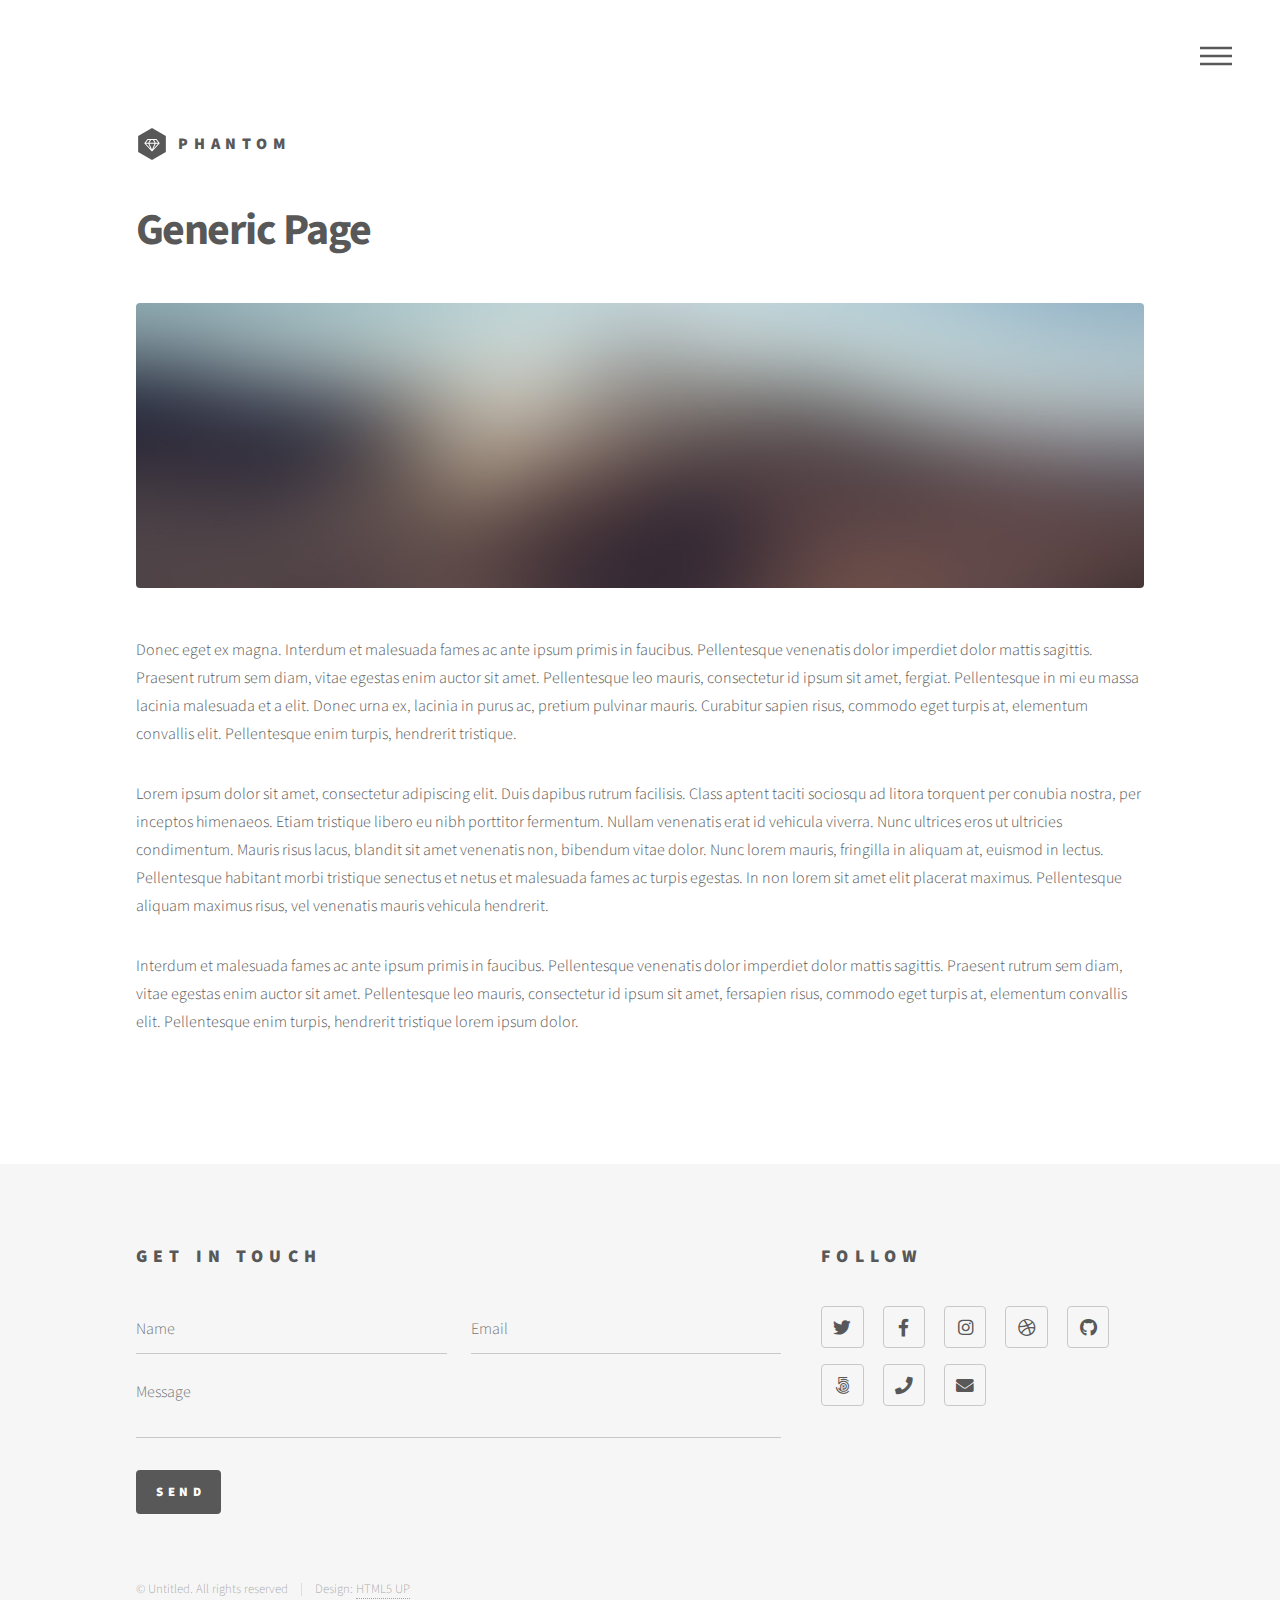
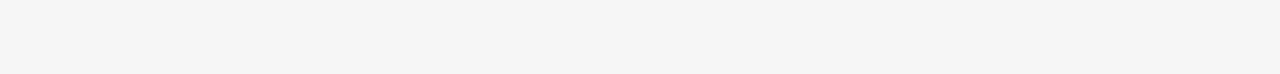
<file: 3 html pages/generic.html>
<!DOCTYPE HTML>
<!--
	Phantom by HTML5 UP
	html5up.net | @ajlkn
	Free for personal and commercial use under the CCA 3.0 license (html5up.net/license)
-->
<html>
	<head>
		<title>Generic - Phantom by HTML5 UP</title>
		<meta charset="utf-8" />
		<meta name="viewport" content="width=device-width, initial-scale=1, user-scalable=no" />
		<link rel="stylesheet" href="assets/css/main.css" />
		<noscript><link rel="stylesheet" href="assets/css/noscript.css" /></noscript>
	</head>
	<body class="is-preload">
		<!-- Wrapper -->
			<div id="wrapper">

				<!-- Header -->
					<header id="header">
						<div class="inner">

							<!-- Logo -->
								<a href="index.html" class="logo">
									<span class="symbol"><img src="images/logo.svg" alt="" /></span><span class="title">Phantom</span>
								</a>

							<!-- Nav -->
								<nav>
									<ul>
										<li><a href="#menu">Menu</a></li>
									</ul>
								</nav>

						</div>
					</header>

				<!-- Menu -->
					<nav id="menu">
						<h2>Menu</h2>
						<ul>
							<li><a href="index.html">Home</a></li>
							<li><a href="generic.html">Ipsum veroeros</a></li>
							<li><a href="generic.html">Tempus etiam</a></li>
							<li><a href="generic.html">Consequat dolor</a></li>
							<li><a href="elements.html">Elements</a></li>
						</ul>
					</nav>

				<!-- Main -->
					<div id="main">
						<div class="inner">
							<h1>Generic Page</h1>
							<span class="image main"><img src="images/pic13.jpg" alt="" /></span>
							<p>Donec eget ex magna. Interdum et malesuada fames ac ante ipsum primis in faucibus. Pellentesque venenatis dolor imperdiet dolor mattis sagittis. Praesent rutrum sem diam, vitae egestas enim auctor sit amet. Pellentesque leo mauris, consectetur id ipsum sit amet, fergiat. Pellentesque in mi eu massa lacinia malesuada et a elit. Donec urna ex, lacinia in purus ac, pretium pulvinar mauris. Curabitur sapien risus, commodo eget turpis at, elementum convallis elit. Pellentesque enim turpis, hendrerit tristique.</p>
							<p>Lorem ipsum dolor sit amet, consectetur adipiscing elit. Duis dapibus rutrum facilisis. Class aptent taciti sociosqu ad litora torquent per conubia nostra, per inceptos himenaeos. Etiam tristique libero eu nibh porttitor fermentum. Nullam venenatis erat id vehicula viverra. Nunc ultrices eros ut ultricies condimentum. Mauris risus lacus, blandit sit amet venenatis non, bibendum vitae dolor. Nunc lorem mauris, fringilla in aliquam at, euismod in lectus. Pellentesque habitant morbi tristique senectus et netus et malesuada fames ac turpis egestas. In non lorem sit amet elit placerat maximus. Pellentesque aliquam maximus risus, vel venenatis mauris vehicula hendrerit.</p>
							<p>Interdum et malesuada fames ac ante ipsum primis in faucibus. Pellentesque venenatis dolor imperdiet dolor mattis sagittis. Praesent rutrum sem diam, vitae egestas enim auctor sit amet. Pellentesque leo mauris, consectetur id ipsum sit amet, fersapien risus, commodo eget turpis at, elementum convallis elit. Pellentesque enim turpis, hendrerit tristique lorem ipsum dolor.</p>
						</div>
					</div>

				<!-- Footer -->
					<footer id="footer">
						<div class="inner">
							<section>
								<h2>Get in touch</h2>
								<form method="post" action="#">
									<div class="fields">
										<div class="field half">
											<input type="text" name="name" id="name" placeholder="Name" />
										</div>
										<div class="field half">
											<input type="email" name="email" id="email" placeholder="Email" />
										</div>
										<div class="field">
											<textarea name="message" id="message" placeholder="Message"></textarea>
										</div>
									</div>
									<ul class="actions">
										<li><input type="submit" value="Send" class="primary" /></li>
									</ul>
								</form>
							</section>
							<section>
								<h2>Follow</h2>
								<ul class="icons">
									<li><a href="#" class="icon brands style2 fa-twitter"><span class="label">Twitter</span></a></li>
									<li><a href="#" class="icon brands style2 fa-facebook-f"><span class="label">Facebook</span></a></li>
									<li><a href="#" class="icon brands style2 fa-instagram"><span class="label">Instagram</span></a></li>
									<li><a href="#" class="icon brands style2 fa-dribbble"><span class="label">Dribbble</span></a></li>
									<li><a href="#" class="icon brands style2 fa-github"><span class="label">GitHub</span></a></li>
									<li><a href="#" class="icon brands style2 fa-500px"><span class="label">500px</span></a></li>
									<li><a href="#" class="icon solid style2 fa-phone"><span class="label">Phone</span></a></li>
									<li><a href="#" class="icon solid style2 fa-envelope"><span class="label">Email</span></a></li>
								</ul>
							</section>
							<ul class="copyright">
								<li>&copy; Untitled. All rights reserved</li><li>Design: <a href="http://html5up.net">HTML5 UP</a></li>
							</ul>
						</div>
					</footer>

			</div>

		<!-- Scripts -->
			<script src="assets/js/jquery.min.js"></script>
			<script src="assets/js/browser.min.js"></script>
			<script src="assets/js/breakpoints.min.js"></script>
			<script src="assets/js/util.js"></script>
			<script src="assets/js/main.js"></script>

	</body>
</html>
</file>
<file: assets/css/noscript.css>
/*
	Phantom by HTML5 UP
	html5up.net | @ajlkn
	Free for personal and commercial use under the CCA 3.0 license (html5up.net/license)
*/

/* Tiles */

	body.is-preload .tiles article {
		-moz-transform: none;
		-webkit-transform: none;
		-ms-transform: none;
		transform: none;
		opacity: 1;
	}
</file>
<file: 3 html pages/assets/css/noscript.css>
/*
	Phantom by HTML5 UP
	html5up.net | @ajlkn
	Free for personal and commercial use under the CCA 3.0 license (html5up.net/license)
*/

/* Tiles */

	body.is-preload .tiles article {
		-moz-transform: none;
		-webkit-transform: none;
		-ms-transform: none;
		transform: none;
		opacity: 1;
	}
</file>
<file: assets/css/main.css>
@import url(fontawesome-all.min.css);
@import url("https://fonts.googleapis.com/css?family=Source+Sans+Pro:300,700,900");

/*
	Phantom by HTML5 UP
	html5up.net | @ajlkn
	Free for personal and commercial use under the CCA 3.0 license (html5up.net/license)
*/

html, body, div, span, applet, object,
iframe, h1, h2, h3, h4, h5, h6, p, blockquote,
pre, a, abbr, acronym, address, big, cite,
code, del, dfn, em, img, ins, kbd, q, s, samp,
small, strike, strong, sub, sup, tt, var, b,
u, i, center, dl, dt, dd, ol, ul, li, fieldset,
form, label, legend, table, caption, tbody,
tfoot, thead, tr, th, td, article, aside,
canvas, details, embed, figure, figcaption,
footer, header, hgroup, menu, nav, output, ruby,
section, summary, time, mark, audio, video {
	margin: 0;
	padding: 0;
	border: 0;
	font-size: 100%;
	font: inherit;
	vertical-align: baseline;}

article, aside, details, figcaption, figure,
footer, header, hgroup, menu, nav, section {
	display: block;}

body {
	line-height: 1;
}

ol, ul {
	list-style: none;
}

blockquote, q {
	quotes: none;
}

	blockquote:before, blockquote:after, q:before, q:after {
		content: '';
		content: none;
	}

table {
	border-collapse: collapse;
	border-spacing: 0;
}

body {
	-webkit-text-size-adjust: none;
}

mark {
	background-color: transparent;
	color: inherit;
}

input::-moz-focus-inner {
	border: 0;
	padding: 0;
}

input, select, textarea {
	-moz-appearance: none;
	-webkit-appearance: none;
	-ms-appearance: none;
	appearance: none;
}

/* Basic */

	@-ms-viewport {
		width: device-width;
	}

	body {
		-ms-overflow-style: scrollbar;
	}

	@media screen and (max-width: 480px) {

		html, body {
			min-width: 320px;
		}

	}

	html {
		box-sizing: border-box;
	}

	*, *:before, *:after {
		box-sizing: inherit;
	}

	body {
		background: #ffffff;
	}

		body.is-preload *, body.is-preload *:before, body.is-preload *:after {
			-moz-animation: none !important;
			-webkit-animation: none !important;
			-ms-animation: none !important;
			animation: none !important;
			-moz-transition: none !important;
			-webkit-transition: none !important;
			-ms-transition: none !important;
			transition: none !important;
		}

/* Type */

	body, input, select, textarea {
		color: #585858;
		font-family: "Source Sans Pro", Helvetica, sans-serif;
		font-size: 16pt;
		font-weight: 300;
		line-height: 1.75;
	}

		@media screen and (max-width: 1680px) {

			body, input, select, textarea {
				font-size: 14pt;
			}

		}

		@media screen and (max-width: 1280px) {

			body, input, select, textarea {
				font-size: 12pt;
			}

		}

	a {
		-moz-transition: border-bottom-color 0.2s ease, color 0.2s ease;
		-webkit-transition: border-bottom-color 0.2s ease, color 0.2s ease;
		-ms-transition: border-bottom-color 0.2s ease, color 0.2s ease;
		transition: border-bottom-color 0.2s ease, color 0.2s ease;
		text-decoration: none;
		color: #585858;
		border-bottom: dotted 1px rgba(88, 88, 88, 0.5);
	}

		a:hover {
			border-bottom-color: transparent;
			color: #f2849e !important;
		}

	strong, b {
		font-weight: 900;
	}

	em, i {
		font-style: italic;
	}

	p {
		margin: 0 0 2em 0;
	}

	h1 {
		font-size: 2.75em;
		font-weight: 700;
		line-height: 1.3;
		margin: 0 0 1em 0;
		letter-spacing: -0.035em;
	}

		h1 a {
			color: inherit;
		}

		@media screen and (max-width: 736px) {

			h1 {
				font-size: 2em;
				margin: 0 0 1em 0;
			}

		}

		@media screen and (max-width: 360px) {

			h1 {
				font-size: 1.75em;
			}

		}

	h2, h3, h4, h5, h6 {
		font-weight: 900;
		line-height: 1.5;
		margin: 0 0 2em 0;
		text-transform: uppercase;
		letter-spacing: 0.35em;
	}

		h2 a, h3 a, h4 a, h5 a, h6 a {
			color: inherit;
		}

	h2 {
		font-size: 1.1em;
	}

	h3 {
		font-size: 1em;
	}

	h4 {
		font-size: 0.8em;
	}

	h5 {
		font-size: 0.8em;
	}

	h6 {
		font-size: 0.8em;
	}

	@media screen and (max-width: 980px) {

		h1 br, h2 br, h3 br, h4 br, h5 br, h6 br {
			display: none;
		}

	}

	@media screen and (max-width: 736px) {

		h2 {
			font-size: 1em;
		}

		h3 {
			font-size: 0.8em;
		}

	}

	sub {
		font-size: 0.8em;
		position: relative;
		top: 0.5em;
	}

	sup {
		font-size: 0.8em;
		position: relative;
		top: -0.5em;
	}

	blockquote {
		border-left: solid 4px #c9c9c9;
		font-style: italic;
		margin: 0 0 2em 0;
		padding: 0.5em 0 0.5em 2em;
	}

	code {
		background: rgba(144, 144, 144, 0.075);
		border-radius: 4px;
		border: solid 1px #c9c9c9;
		font-family: "Courier New", monospace;
		font-size: 0.9em;
		margin: 0 0.25em;
		padding: 0.25em 0.65em;
	}

	pre {
		-webkit-overflow-scrolling: touch;
		font-family: "Courier New", monospace;
		font-size: 0.9em;
		margin: 0 0 2em 0;
	}

		pre code {
			display: block;
			line-height: 1.75;
			padding: 1em 1.5em;
			overflow-x: auto;
		}

	hr {
		border: 0;
		border-bottom: solid 1px #c9c9c9;
		margin: 2em 0;
	}

		hr.major {
			margin: 3em 0;
		}

	.align-left {
		text-align: left;
	}

	.align-center {
		text-align: center;
	}

	.align-right {
		text-align: right;
	}

/* Row */

	.row {
		display: flex;
		flex-wrap: wrap;
		box-sizing: border-box;
		align-items: stretch;
	}

		.row > * {
			box-sizing: border-box;
		}

		.row.gtr-uniform > * > :last-child {
			margin-bottom: 0;
		}

		.row.aln-left {
			justify-content: flex-start;
		}

		.row.aln-center {
			justify-content: center;
		}

		.row.aln-right {
			justify-content: flex-end;
		}

		.row.aln-top {
			align-items: flex-start;
		}

		.row.aln-middle {
			align-items: center;
		}

		.row.aln-bottom {
			align-items: flex-end;
		}

		.row > .imp {
			order: -1;
		}

		.row > .col-1 {
			width: 8.33333%;
		}

		.row > .off-1 {
			margin-left: 8.33333%;
		}

		.row > .col-2 {
			width: 16.66667%;
		}

		.row > .off-2 {
			margin-left: 16.66667%;
		}

		.row > .col-3 {
			width: 25%;
		}

		.row > .off-3 {
			margin-left: 25%;
		}

		.row > .col-4 {
			width: 33.33333%;
		}

		.row > .off-4 {
			margin-left: 33.33333%;
		}

		.row > .col-5 {
			width: 41.66667%;
		}

		.row > .off-5 {
			margin-left: 41.66667%;
		}

		.row > .col-6 {
			width: 50%;
		}

		.row > .off-6 {
			margin-left: 50%;
		}

		.row > .col-7 {
			width: 58.33333%;
		}

		.row > .off-7 {
			margin-left: 58.33333%;
		}

		.row > .col-8 {
			width: 66.66667%;
		}

		.row > .off-8 {
			margin-left: 66.66667%;
		}

		.row > .col-9 {
			width: 75%;
		}

		.row > .off-9 {
			margin-left: 75%;
		}

		.row > .col-10 {
			width: 83.33333%;
		}

		.row > .off-10 {
			margin-left: 83.33333%;
		}

		.row > .col-11 {
			width: 91.66667%;
		}

		.row > .off-11 {
			margin-left: 91.66667%;
		}

		.row > .col-12 {
			width: 100%;
		}

		.row > .off-12 {
			margin-left: 100%;
		}

		.row.gtr-0 {
			margin-top: 0;
			margin-left: 0em;
		}

			.row.gtr-0 > * {
				padding: 0 0 0 0em;
			}

			.row.gtr-0.gtr-uniform {
				margin-top: 0em;
			}

				.row.gtr-0.gtr-uniform > * {
					padding-top: 0em;
				}

		.row.gtr-25 {
			margin-top: 0;
			margin-left: -0.5em;
		}

			.row.gtr-25 > * {
				padding: 0 0 0 0.5em;
			}

			.row.gtr-25.gtr-uniform {
				margin-top: -0.5em;
			}

				.row.gtr-25.gtr-uniform > * {
					padding-top: 0.5em;
				}

		.row.gtr-50 {
			margin-top: 0;
			margin-left: -1em;
		}

			.row.gtr-50 > * {
				padding: 0 0 0 1em;
			}

			.row.gtr-50.gtr-uniform {
				margin-top: -1em;
			}

				.row.gtr-50.gtr-uniform > * {
					padding-top: 1em;
				}

		.row {
			margin-top: 0;
			margin-left: -2em;
		}

			.row > * {
				padding: 0 0 0 2em;
			}

			.row.gtr-uniform {
				margin-top: -2em;
			}

				.row.gtr-uniform > * {
					padding-top: 2em;
				}

		.row.gtr-150 {
			margin-top: 0;
			margin-left: -3em;
		}

			.row.gtr-150 > * {
				padding: 0 0 0 3em;
			}

			.row.gtr-150.gtr-uniform {
				margin-top: -3em;
			}

				.row.gtr-150.gtr-uniform > * {
					padding-top: 3em;
				}

		.row.gtr-200 {
			margin-top: 0;
			margin-left: -4em;
		}

			.row.gtr-200 > * {
				padding: 0 0 0 4em;
			}

			.row.gtr-200.gtr-uniform {
				margin-top: -4em;
			}

				.row.gtr-200.gtr-uniform > * {
					padding-top: 4em;
				}

		@media screen and (max-width: 1680px) {

			.row {
				display: flex;
				flex-wrap: wrap;
				box-sizing: border-box;
				align-items: stretch;
			}

				.row > * {
					box-sizing: border-box;
				}

				.row.gtr-uniform > * > :last-child {
					margin-bottom: 0;
				}

				.row.aln-left {
					justify-content: flex-start;
				}

				.row.aln-center {
					justify-content: center;
				}

				.row.aln-right {
					justify-content: flex-end;
				}

				.row.aln-top {
					align-items: flex-start;
				}

				.row.aln-middle {
					align-items: center;
				}

				.row.aln-bottom {
					align-items: flex-end;
				}

				.row > .imp-xlarge {
					order: -1;
				}

				.row > .col-1-xlarge {
					width: 8.33333%;
				}

				.row > .off-1-xlarge {
					margin-left: 8.33333%;
				}

				.row > .col-2-xlarge {
					width: 16.66667%;
				}

				.row > .off-2-xlarge {
					margin-left: 16.66667%;
				}

				.row > .col-3-xlarge {
					width: 25%;
				}

				.row > .off-3-xlarge {
					margin-left: 25%;
				}

				.row > .col-4-xlarge {
					width: 33.33333%;
				}

				.row > .off-4-xlarge {
					margin-left: 33.33333%;
				}

				.row > .col-5-xlarge {
					width: 41.66667%;
				}

				.row > .off-5-xlarge {
					margin-left: 41.66667%;
				}

				.row > .col-6-xlarge {
					width: 50%;
				}

				.row > .off-6-xlarge {
					margin-left: 50%;
				}

				.row > .col-7-xlarge {
					width: 58.33333%;
				}

				.row > .off-7-xlarge {
					margin-left: 58.33333%;
				}

				.row > .col-8-xlarge {
					width: 66.66667%;
				}

				.row > .off-8-xlarge {
					margin-left: 66.66667%;
				}

				.row > .col-9-xlarge {
					width: 75%;
				}

				.row > .off-9-xlarge {
					margin-left: 75%;
				}

				.row > .col-10-xlarge {
					width: 83.33333%;
				}

				.row > .off-10-xlarge {
					margin-left: 83.33333%;
				}

				.row > .col-11-xlarge {
					width: 91.66667%;
				}

				.row > .off-11-xlarge {
					margin-left: 91.66667%;
				}

				.row > .col-12-xlarge {
					width: 100%;
				}

				.row > .off-12-xlarge {
					margin-left: 100%;
				}

				.row.gtr-0 {
					margin-top: 0;
					margin-left: 0em;
				}

					.row.gtr-0 > * {
						padding: 0 0 0 0em;
					}

					.row.gtr-0.gtr-uniform {
						margin-top: 0em;
					}

						.row.gtr-0.gtr-uniform > * {
							padding-top: 0em;
						}

				.row.gtr-25 {
					margin-top: 0;
					margin-left: -0.5em;
				}

					.row.gtr-25 > * {
						padding: 0 0 0 0.5em;
					}

					.row.gtr-25.gtr-uniform {
						margin-top: -0.5em;
					}

						.row.gtr-25.gtr-uniform > * {
							padding-top: 0.5em;
						}

				.row.gtr-50 {
					margin-top: 0;
					margin-left: -1em;
				}

					.row.gtr-50 > * {
						padding: 0 0 0 1em;
					}

					.row.gtr-50.gtr-uniform {
						margin-top: -1em;
					}

						.row.gtr-50.gtr-uniform > * {
							padding-top: 1em;
						}

				.row {
					margin-top: 0;
					margin-left: -2em;
				}

					.row > * {
						padding: 0 0 0 2em;
					}

					.row.gtr-uniform {
						margin-top: -2em;
					}

						.row.gtr-uniform > * {
							padding-top: 2em;
						}

				.row.gtr-150 {
					margin-top: 0;
					margin-left: -3em;
				}

					.row.gtr-150 > * {
						padding: 0 0 0 3em;
					}

					.row.gtr-150.gtr-uniform {
						margin-top: -3em;
					}

						.row.gtr-150.gtr-uniform > * {
							padding-top: 3em;
						}

				.row.gtr-200 {
					margin-top: 0;
					margin-left: -4em;
				}

					.row.gtr-200 > * {
						padding: 0 0 0 4em;
					}

					.row.gtr-200.gtr-uniform {
						margin-top: -4em;
					}

						.row.gtr-200.gtr-uniform > * {
							padding-top: 4em;
						}

		}

		@media screen and (max-width: 1280px) {

			.row {
				display: flex;
				flex-wrap: wrap;
				box-sizing: border-box;
				align-items: stretch;
			}

				.row > * {
					box-sizing: border-box;
				}

				.row.gtr-uniform > * > :last-child {
					margin-bottom: 0;
				}

				.row.aln-left {
					justify-content: flex-start;
				}

				.row.aln-center {
					justify-content: center;
				}

				.row.aln-right {
					justify-content: flex-end;
				}

				.row.aln-top {
					align-items: flex-start;
				}

				.row.aln-middle {
					align-items: center;
				}

				.row.aln-bottom {
					align-items: flex-end;
				}

				.row > .imp-large {
					order: -1;
				}

				.row > .col-1-large {
					width: 8.33333%;
				}

				.row > .off-1-large {
					margin-left: 8.33333%;
				}

				.row > .col-2-large {
					width: 16.66667%;
				}

				.row > .off-2-large {
					margin-left: 16.66667%;
				}

				.row > .col-3-large {
					width: 25%;
				}

				.row > .off-3-large {
					margin-left: 25%;
				}

				.row > .col-4-large {
					width: 33.33333%;
				}

				.row > .off-4-large {
					margin-left: 33.33333%;
				}

				.row > .col-5-large {
					width: 41.66667%;
				}

				.row > .off-5-large {
					margin-left: 41.66667%;
				}

				.row > .col-6-large {
					width: 50%;
				}

				.row > .off-6-large {
					margin-left: 50%;
				}

				.row > .col-7-large {
					width: 58.33333%;
				}

				.row > .off-7-large {
					margin-left: 58.33333%;
				}

				.row > .col-8-large {
					width: 66.66667%;
				}

				.row > .off-8-large {
					margin-left: 66.66667%;
				}

				.row > .col-9-large {
					width: 75%;
				}

				.row > .off-9-large {
					margin-left: 75%;
				}

				.row > .col-10-large {
					width: 83.33333%;
				}

				.row > .off-10-large {
					margin-left: 83.33333%;
				}

				.row > .col-11-large {
					width: 91.66667%;
				}

				.row > .off-11-large {
					margin-left: 91.66667%;
				}

				.row > .col-12-large {
					width: 100%;
				}

				.row > .off-12-large {
					margin-left: 100%;
				}

				.row.gtr-0 {
					margin-top: 0;
					margin-left: 0em;
				}

					.row.gtr-0 > * {
						padding: 0 0 0 0em;
					}

					.row.gtr-0.gtr-uniform {
						margin-top: 0em;
					}

						.row.gtr-0.gtr-uniform > * {
							padding-top: 0em;
						}

				.row.gtr-25 {
					margin-top: 0;
					margin-left: -0.5em;
				}

					.row.gtr-25 > * {
						padding: 0 0 0 0.5em;
					}

					.row.gtr-25.gtr-uniform {
						margin-top: -0.5em;
					}

						.row.gtr-25.gtr-uniform > * {
							padding-top: 0.5em;
						}

				.row.gtr-50 {
					margin-top: 0;
					margin-left: -1em;
				}

					.row.gtr-50 > * {
						padding: 0 0 0 1em;
					}

					.row.gtr-50.gtr-uniform {
						margin-top: -1em;
					}

						.row.gtr-50.gtr-uniform > * {
							padding-top: 1em;
						}

				.row {
					margin-top: 0;
					margin-left: -2em;
				}

					.row > * {
						padding: 0 0 0 2em;
					}

					.row.gtr-uniform {
						margin-top: -2em;
					}

						.row.gtr-uniform > * {
							padding-top: 2em;
						}

				.row.gtr-150 {
					margin-top: 0;
					margin-left: -3em;
				}

					.row.gtr-150 > * {
						padding: 0 0 0 3em;
					}

					.row.gtr-150.gtr-uniform {
						margin-top: -3em;
					}

						.row.gtr-150.gtr-uniform > * {
							padding-top: 3em;
						}

				.row.gtr-200 {
					margin-top: 0;
					margin-left: -4em;
				}

					.row.gtr-200 > * {
						padding: 0 0 0 4em;
					}

					.row.gtr-200.gtr-uniform {
						margin-top: -4em;
					}

						.row.gtr-200.gtr-uniform > * {
							padding-top: 4em;
						}

		}

		@media screen and (max-width: 980px) {

			.row {
				display: flex;
				flex-wrap: wrap;
				box-sizing: border-box;
				align-items: stretch;
			}

				.row > * {
					box-sizing: border-box;
				}

				.row.gtr-uniform > * > :last-child {
					margin-bottom: 0;
				}

				.row.aln-left {
					justify-content: flex-start;
				}

				.row.aln-center {
					justify-content: center;
				}

				.row.aln-right {
					justify-content: flex-end;
				}

				.row.aln-top {
					align-items: flex-start;
				}

				.row.aln-middle {
					align-items: center;
				}

				.row.aln-bottom {
					align-items: flex-end;
				}

				.row > .imp-medium {
					order: -1;
				}

				.row > .col-1-medium {
					width: 8.33333%;
				}

				.row > .off-1-medium {
					margin-left: 8.33333%;
				}

				.row > .col-2-medium {
					width: 16.66667%;
				}

				.row > .off-2-medium {
					margin-left: 16.66667%;
				}

				.row > .col-3-medium {
					width: 25%;
				}

				.row > .off-3-medium {
					margin-left: 25%;
				}

				.row > .col-4-medium {
					width: 33.33333%;
				}

				.row > .off-4-medium {
					margin-left: 33.33333%;
				}

				.row > .col-5-medium {
					width: 41.66667%;
				}

				.row > .off-5-medium {
					margin-left: 41.66667%;
				}

				.row > .col-6-medium {
					width: 50%;
				}

				.row > .off-6-medium {
					margin-left: 50%;
				}

				.row > .col-7-medium {
					width: 58.33333%;
				}

				.row > .off-7-medium {
					margin-left: 58.33333%;
				}

				.row > .col-8-medium {
					width: 66.66667%;
				}

				.row > .off-8-medium {
					margin-left: 66.66667%;
				}

				.row > .col-9-medium {
					width: 75%;
				}

				.row > .off-9-medium {
					margin-left: 75%;
				}

				.row > .col-10-medium {
					width: 83.33333%;
				}

				.row > .off-10-medium {
					margin-left: 83.33333%;
				}

				.row > .col-11-medium {
					width: 91.66667%;
				}

				.row > .off-11-medium {
					margin-left: 91.66667%;
				}

				.row > .col-12-medium {
					width: 100%;
				}

				.row > .off-12-medium {
					margin-left: 100%;
				}

				.row.gtr-0 {
					margin-top: 0;
					margin-left: 0em;
				}

					.row.gtr-0 > * {
						padding: 0 0 0 0em;
					}

					.row.gtr-0.gtr-uniform {
						margin-top: 0em;
					}

						.row.gtr-0.gtr-uniform > * {
							padding-top: 0em;
						}

				.row.gtr-25 {
					margin-top: 0;
					margin-left: -0.375em;
				}

					.row.gtr-25 > * {
						padding: 0 0 0 0.375em;
					}

					.row.gtr-25.gtr-uniform {
						margin-top: -0.375em;
					}

						.row.gtr-25.gtr-uniform > * {
							padding-top: 0.375em;
						}

				.row.gtr-50 {
					margin-top: 0;
					margin-left: -0.75em;
				}

					.row.gtr-50 > * {
						padding: 0 0 0 0.75em;
					}

					.row.gtr-50.gtr-uniform {
						margin-top: -0.75em;
					}

						.row.gtr-50.gtr-uniform > * {
							padding-top: 0.75em;
						}

				.row {
					margin-top: 0;
					margin-left: -1.5em;
				}

					.row > * {
						padding: 0 0 0 1.5em;
					}

					.row.gtr-uniform {
						margin-top: -1.5em;
					}

						.row.gtr-uniform > * {
							padding-top: 1.5em;
						}

				.row.gtr-150 {
					margin-top: 0;
					margin-left: -2.25em;
				}

					.row.gtr-150 > * {
						padding: 0 0 0 2.25em;
					}

					.row.gtr-150.gtr-uniform {
						margin-top: -2.25em;
					}

						.row.gtr-150.gtr-uniform > * {
							padding-top: 2.25em;
						}

				.row.gtr-200 {
					margin-top: 0;
					margin-left: -3em;
				}

					.row.gtr-200 > * {
						padding: 0 0 0 3em;
					}

					.row.gtr-200.gtr-uniform {
						margin-top: -3em;
					}

						.row.gtr-200.gtr-uniform > * {
							padding-top: 3em;
						}

		}

		@media screen and (max-width: 736px) {

			.row {
				display: flex;
				flex-wrap: wrap;
				box-sizing: border-box;
				align-items: stretch;
			}

				.row > * {
					box-sizing: border-box;
				}

				.row.gtr-uniform > * > :last-child {
					margin-bottom: 0;
				}

				.row.aln-left {
					justify-content: flex-start;
				}

				.row.aln-center {
					justify-content: center;
				}

				.row.aln-right {
					justify-content: flex-end;
				}

				.row.aln-top {
					align-items: flex-start;
				}

				.row.aln-middle {
					align-items: center;
				}

				.row.aln-bottom {
					align-items: flex-end;
				}

				.row > .imp-small {
					order: -1;
				}

				.row > .col-1-small {
					width: 8.33333%;
				}

				.row > .off-1-small {
					margin-left: 8.33333%;
				}

				.row > .col-2-small {
					width: 16.66667%;
				}

				.row > .off-2-small {
					margin-left: 16.66667%;
				}

				.row > .col-3-small {
					width: 25%;
				}

				.row > .off-3-small {
					margin-left: 25%;
				}

				.row > .col-4-small {
					width: 33.33333%;
				}

				.row > .off-4-small {
					margin-left: 33.33333%;
				}

				.row > .col-5-small {
					width: 41.66667%;
				}

				.row > .off-5-small {
					margin-left: 41.66667%;
				}

				.row > .col-6-small {
					width: 50%;
				}

				.row > .off-6-small {
					margin-left: 50%;
				}

				.row > .col-7-small {
					width: 58.33333%;
				}

				.row > .off-7-small {
					margin-left: 58.33333%;
				}

				.row > .col-8-small {
					width: 66.66667%;
				}

				.row > .off-8-small {
					margin-left: 66.66667%;
				}

				.row > .col-9-small {
					width: 75%;
				}

				.row > .off-9-small {
					margin-left: 75%;
				}

				.row > .col-10-small {
					width: 83.33333%;
				}

				.row > .off-10-small {
					margin-left: 83.33333%;
				}

				.row > .col-11-small {
					width: 91.66667%;
				}

				.row > .off-11-small {
					margin-left: 91.66667%;
				}

				.row > .col-12-small {
					width: 100%;
				}

				.row > .off-12-small {
					margin-left: 100%;
				}

				.row.gtr-0 {
					margin-top: 0;
					margin-left: 0em;
				}

					.row.gtr-0 > * {
						padding: 0 0 0 0em;
					}

					.row.gtr-0.gtr-uniform {
						margin-top: 0em;
					}

						.row.gtr-0.gtr-uniform > * {
							padding-top: 0em;
						}

				.row.gtr-25 {
					margin-top: 0;
					margin-left: -0.25em;
				}

					.row.gtr-25 > * {
						padding: 0 0 0 0.25em;
					}

					.row.gtr-25.gtr-uniform {
						margin-top: -0.25em;
					}

						.row.gtr-25.gtr-uniform > * {
							padding-top: 0.25em;
						}

				.row.gtr-50 {
					margin-top: 0;
					margin-left: -0.5em;
				}

					.row.gtr-50 > * {
						padding: 0 0 0 0.5em;
					}

					.row.gtr-50.gtr-uniform {
						margin-top: -0.5em;
					}

						.row.gtr-50.gtr-uniform > * {
							padding-top: 0.5em;
						}

				.row {
					margin-top: 0;
					margin-left: -1em;
				}

					.row > * {
						padding: 0 0 0 1em;
					}

					.row.gtr-uniform {
						margin-top: -1em;
					}

						.row.gtr-uniform > * {
							padding-top: 1em;
						}

				.row.gtr-150 {
					margin-top: 0;
					margin-left: -1.5em;
				}

					.row.gtr-150 > * {
						padding: 0 0 0 1.5em;
					}

					.row.gtr-150.gtr-uniform {
						margin-top: -1.5em;
					}

						.row.gtr-150.gtr-uniform > * {
							padding-top: 1.5em;
						}

				.row.gtr-200 {
					margin-top: 0;
					margin-left: -2em;
				}

					.row.gtr-200 > * {
						padding: 0 0 0 2em;
					}

					.row.gtr-200.gtr-uniform {
						margin-top: -2em;
					}

						.row.gtr-200.gtr-uniform > * {
							padding-top: 2em;
						}

		}

		@media screen and (max-width: 480px) {

			.row {
				display: flex;
				flex-wrap: wrap;
				box-sizing: border-box;
				align-items: stretch;
			}

				.row > * {
					box-sizing: border-box;
				}

				.row.gtr-uniform > * > :last-child {
					margin-bottom: 0;
				}

				.row.aln-left {
					justify-content: flex-start;
				}

				.row.aln-center {
					justify-content: center;
				}

				.row.aln-right {
					justify-content: flex-end;
				}

				.row.aln-top {
					align-items: flex-start;
				}

				.row.aln-middle {
					align-items: center;
				}

				.row.aln-bottom {
					align-items: flex-end;
				}

				.row > .imp-xsmall {
					order: -1;
				}

				.row > .col-1-xsmall {
					width: 8.33333%;
				}

				.row > .off-1-xsmall {
					margin-left: 8.33333%;
				}

				.row > .col-2-xsmall {
					width: 16.66667%;
				}

				.row > .off-2-xsmall {
					margin-left: 16.66667%;
				}

				.row > .col-3-xsmall {
					width: 25%;
				}

				.row > .off-3-xsmall {
					margin-left: 25%;
				}

				.row > .col-4-xsmall {
					width: 33.33333%;
				}

				.row > .off-4-xsmall {
					margin-left: 33.33333%;
				}

				.row > .col-5-xsmall {
					width: 41.66667%;
				}

				.row > .off-5-xsmall {
					margin-left: 41.66667%;
				}

				.row > .col-6-xsmall {
					width: 50%;
				}

				.row > .off-6-xsmall {
					margin-left: 50%;
				}

				.row > .col-7-xsmall {
					width: 58.33333%;
				}

				.row > .off-7-xsmall {
					margin-left: 58.33333%;
				}

				.row > .col-8-xsmall {
					width: 66.66667%;
				}

				.row > .off-8-xsmall {
					margin-left: 66.66667%;
				}

				.row > .col-9-xsmall {
					width: 75%;
				}

				.row > .off-9-xsmall {
					margin-left: 75%;
				}

				.row > .col-10-xsmall {
					width: 83.33333%;
				}

				.row > .off-10-xsmall {
					margin-left: 83.33333%;
				}

				.row > .col-11-xsmall {
					width: 91.66667%;
				}

				.row > .off-11-xsmall {
					margin-left: 91.66667%;
				}

				.row > .col-12-xsmall {
					width: 100%;
				}

				.row > .off-12-xsmall {
					margin-left: 100%;
				}

				.row.gtr-0 {
					margin-top: 0;
					margin-left: 0em;
				}

					.row.gtr-0 > * {
						padding: 0 0 0 0em;
					}

					.row.gtr-0.gtr-uniform {
						margin-top: 0em;
					}

						.row.gtr-0.gtr-uniform > * {
							padding-top: 0em;
						}

				.row.gtr-25 {
					margin-top: 0;
					margin-left: -0.25em;
				}

					.row.gtr-25 > * {
						padding: 0 0 0 0.25em;
					}

					.row.gtr-25.gtr-uniform {
						margin-top: -0.25em;
					}

						.row.gtr-25.gtr-uniform > * {
							padding-top: 0.25em;
						}

				.row.gtr-50 {
					margin-top: 0;
					margin-left: -0.5em;
				}

					.row.gtr-50 > * {
						padding: 0 0 0 0.5em;
					}

					.row.gtr-50.gtr-uniform {
						margin-top: -0.5em;
					}

						.row.gtr-50.gtr-uniform > * {
							padding-top: 0.5em;
						}

				.row {
					margin-top: 0;
					margin-left: -1em;
				}

					.row > * {
						padding: 0 0 0 1em;
					}

					.row.gtr-uniform {
						margin-top: -1em;
					}

						.row.gtr-uniform > * {
							padding-top: 1em;
						}

				.row.gtr-150 {
					margin-top: 0;
					margin-left: -1.5em;
				}

					.row.gtr-150 > * {
						padding: 0 0 0 1.5em;
					}

					.row.gtr-150.gtr-uniform {
						margin-top: -1.5em;
					}

						.row.gtr-150.gtr-uniform > * {
							padding-top: 1.5em;
						}

				.row.gtr-200 {
					margin-top: 0;
					margin-left: -2em;
				}

					.row.gtr-200 > * {
						padding: 0 0 0 2em;
					}

					.row.gtr-200.gtr-uniform {
						margin-top: -2em;
					}

						.row.gtr-200.gtr-uniform > * {
							padding-top: 2em;
						}

		}

/* Section/Article */

	section.special, article.special {
		text-align: center;
	}

	header p {
		margin-top: -1em;
	}

	@media screen and (max-width: 736px) {

		header p {
			margin-top: 0;
		}

	}

/* Icon */

	.icon {
		text-decoration: none;
		border-bottom: none;
		position: relative;
	}

		.icon:before {
			-moz-osx-font-smoothing: grayscale;
			-webkit-font-smoothing: antialiased;
			display: inline-block;
			font-style: normal;
			font-variant: normal;
			text-rendering: auto;
			line-height: 1;
			text-transform: none !important;
			font-family: 'Font Awesome 5 Free';
			font-weight: 400;
		}

		.icon > .label {
			display: none;
		}

		.icon:before {
			line-height: inherit;
		}

		.icon.solid:before {
			font-weight: 900;
		}

		.icon.brands:before {
			font-family: 'Font Awesome 5 Brands';
		}

		.icon.style2 {
			-moz-transition: background-color 0.2s ease-in-out, color 0.2s ease-in-out, border-color 0.2s ease-in-out;
			-webkit-transition: background-color 0.2s ease-in-out, color 0.2s ease-in-out, border-color 0.2s ease-in-out;
			-ms-transition: background-color 0.2s ease-in-out, color 0.2s ease-in-out, border-color 0.2s ease-in-out;
			transition: background-color 0.2s ease-in-out, color 0.2s ease-in-out, border-color 0.2s ease-in-out;
			background-color: transparent;
			border: solid 1px #c9c9c9;
			border-radius: 4px;
			width: 2.65em;
			height: 2.65em;
			display: inline-block;
			text-align: center;
			line-height: 2.65em;
			color: inherit;
		}

			.icon.style2:before {
				font-size: 1.1em;
			}

			.icon.style2:hover {
				color: #f2849e;
				border-color: #f2849e;
			}

			.icon.style2:active {
				background-color: rgba(242, 132, 158, 0.1);
			}

/* List */

	ol {
		list-style: decimal;
		margin: 0 0 2em 0;
		padding-left: 1.25em;
	}

		ol li {
			padding-left: 0.25em;
		}

	ul {
		list-style: disc;
		margin: 0 0 2em 0;
		padding-left: 1em;
	}

		ul li {
			padding-left: 0.5em;
		}

		ul.alt {
			list-style: none;
			padding-left: 0;
		}

			ul.alt li {
				border-top: solid 1px #c9c9c9;
				padding: 0.5em 0;
			}

				ul.alt li:first-child {
					border-top: 0;
					padding-top: 0;
				}

	dl {
		margin: 0 0 2em 0;
	}

		dl dt {
			display: block;
			font-weight: 900;
			margin: 0 0 1em 0;
		}

		dl dd {
			margin-left: 2em;
		}

/* Actions */

	ul.actions {
		display: -moz-flex;
		display: -webkit-flex;
		display: -ms-flex;
		display: flex;
		cursor: default;
		list-style: none;
		margin-left: -1em;
		padding-left: 0;
	}

		ul.actions li {
			padding: 0 0 0 1em;
			vertical-align: middle;
		}

		ul.actions.special {
			-moz-justify-content: center;
			-webkit-justify-content: center;
			-ms-justify-content: center;
			justify-content: center;
			width: 100%;
			margin-left: 0;
		}

			ul.actions.special li:first-child {
				padding-left: 0;
			}

		ul.actions.stacked {
			-moz-flex-direction: column;
			-webkit-flex-direction: column;
			-ms-flex-direction: column;
			flex-direction: column;
			margin-left: 0;
		}

			ul.actions.stacked li {
				padding: 1.3em 0 0 0;
			}

				ul.actions.stacked li:first-child {
					padding-top: 0;
				}

		ul.actions.fit {
			width: calc(100% + 1em);
		}

			ul.actions.fit li {
				-moz-flex-grow: 1;
				-webkit-flex-grow: 1;
				-ms-flex-grow: 1;
				flex-grow: 1;
				-moz-flex-shrink: 1;
				-webkit-flex-shrink: 1;
				-ms-flex-shrink: 1;
				flex-shrink: 1;
				width: 100%;
			}

				ul.actions.fit li > * {
					width: 100%;
				}

			ul.actions.fit.stacked {
				width: 100%;
			}

		@media screen and (max-width: 480px) {

			ul.actions:not(.fixed) {
				-moz-flex-direction: column;
				-webkit-flex-direction: column;
				-ms-flex-direction: column;
				flex-direction: column;
				margin-left: 0;
				width: 100% !important;
			}

				ul.actions:not(.fixed) li {
					-moz-flex-grow: 1;
					-webkit-flex-grow: 1;
					-ms-flex-grow: 1;
					flex-grow: 1;
					-moz-flex-shrink: 1;
					-webkit-flex-shrink: 1;
					-ms-flex-shrink: 1;
					flex-shrink: 1;
					padding: 1em 0 0 0;
					text-align: center;
					width: 100%;
				}

					ul.actions:not(.fixed) li > * {
						width: 100%;
					}

					ul.actions:not(.fixed) li:first-child {
						padding-top: 0;
					}

					ul.actions:not(.fixed) li input[type="submit"],
					ul.actions:not(.fixed) li input[type="reset"],
					ul.actions:not(.fixed) li input[type="button"],
					ul.actions:not(.fixed) li button,
					ul.actions:not(.fixed) li .button {
						width: 100%;
					}

						ul.actions:not(.fixed) li input[type="submit"].icon:before,
						ul.actions:not(.fixed) li input[type="reset"].icon:before,
						ul.actions:not(.fixed) li input[type="button"].icon:before,
						ul.actions:not(.fixed) li button.icon:before,
						ul.actions:not(.fixed) li .button.icon:before {
							margin-left: -0.5rem;
						}

		}

/* Icons */

	ul.icons {
		cursor: default;
		list-style: none;
		padding-left: 0;
		margin: -1em 0 2em -1em;
	}

		ul.icons li {
			display: inline-block;
			padding: 1em 0 0 1em;
		}

/* Form */

	form {
		margin: 0 0 2em 0;
		overflow-x: hidden;
	}

		form > :last-child {
			margin-bottom: 0;
		}

		form > .fields {
			display: -moz-flex;
			display: -webkit-flex;
			display: -ms-flex;
			display: flex;
			-moz-flex-wrap: wrap;
			-webkit-flex-wrap: wrap;
			-ms-flex-wrap: wrap;
			flex-wrap: wrap;
			width: calc(100% + 3em);
			margin: -1.5em 0 2em -1.5em;
		}

			form > .fields > .field {
				-moz-flex-grow: 0;
				-webkit-flex-grow: 0;
				-ms-flex-grow: 0;
				flex-grow: 0;
				-moz-flex-shrink: 0;
				-webkit-flex-shrink: 0;
				-ms-flex-shrink: 0;
				flex-shrink: 0;
				padding: 1.5em 0 0 1.5em;
				width: calc(100% - 1.5em);
			}

				form > .fields > .field.half {
					width: calc(50% - 0.75em);
				}

				form > .fields > .field.third {
					width: calc(100%/3 - 0.5em);
				}

				form > .fields > .field.quarter {
					width: calc(25% - 0.375em);
				}

		@media screen and (max-width: 480px) {

			form > .fields {
				width: calc(100% + 3em);
				margin: -1.5em 0 2em -1.5em;
			}

				form > .fields > .field {
					padding: 1.5em 0 0 1.5em;
					width: calc(100% - 1.5em);
				}

					form > .fields > .field.half {
						width: calc(100% - 1.5em);
					}

					form > .fields > .field.third {
						width: calc(100% - 1.5em);
					}

					form > .fields > .field.quarter {
						width: calc(100% - 1.5em);
					}

		}

	label {
		display: block;
		font-size: 0.9em;
		font-weight: 900;
		margin: 0 0 1em 0;
	}

	input[type="text"],
	input[type="password"],
	input[type="email"],
	input[type="tel"],
	select,
	textarea {
		-moz-appearance: none;
		-webkit-appearance: none;
		-ms-appearance: none;
		appearance: none;
		background-color: transparent;
		border: none;
		border-radius: 0;
		border-bottom: solid 1px #c9c9c9;
		color: inherit;
		display: block;
		outline: 0;
		padding: 0;
		text-decoration: none;
		width: 100%;
	}

		input[type="text"]:invalid,
		input[type="password"]:invalid,
		input[type="email"]:invalid,
		input[type="tel"]:invalid,
		select:invalid,
		textarea:invalid {
			box-shadow: none;
		}

		input[type="text"]:focus,
		input[type="password"]:focus,
		input[type="email"]:focus,
		input[type="tel"]:focus,
		select:focus,
		textarea:focus {
			border-bottom-color: #f2849e;
			box-shadow: inset 0 -1px 0 0 #f2849e;
		}

	select {
		background-image: url("data:image/svg+xml;charset=utf8,%3Csvg xmlns='http://www.w3.org/2000/svg' width='40' height='40' preserveAspectRatio='none' viewBox='0 0 40 40'%3E%3Cpath d='M9.4,12.3l10.4,10.4l10.4-10.4c0.2-0.2,0.5-0.4,0.9-0.4c0.3,0,0.6,0.1,0.9,0.4l3.3,3.3c0.2,0.2,0.4,0.5,0.4,0.9 c0,0.4-0.1,0.6-0.4,0.9L20.7,31.9c-0.2,0.2-0.5,0.4-0.9,0.4c-0.3,0-0.6-0.1-0.9-0.4L4.3,17.3c-0.2-0.2-0.4-0.5-0.4-0.9 c0-0.4,0.1-0.6,0.4-0.9l3.3-3.3c0.2-0.2,0.5-0.4,0.9-0.4S9.1,12.1,9.4,12.3z' fill='%23c9c9c9' /%3E%3C/svg%3E");
		background-size: 1.25rem;
		background-repeat: no-repeat;
		background-position: calc(100% - 1rem) center;
		height: 3em;
		padding-right: 3em;
		text-overflow: ellipsis;
	}

		select option {
			background: #ffffff;
		}

		select:focus::-ms-value {
			background-color: transparent;
		}

		select::-ms-expand {
			display: none;
		}

	input[type="text"],
	input[type="password"],
	input[type="email"],
	select {
		height: 3em;
	}

	textarea {
		padding: 0;
		min-height: 3.75em;
	}

	input[type="checkbox"],
	input[type="radio"] {
		-moz-appearance: none;
		-webkit-appearance: none;
		-ms-appearance: none;
		appearance: none;
		display: block;
		float: left;
		margin-right: -2em;
		opacity: 0;
		width: 1em;
		z-index: -1;
	}

		input[type="checkbox"] + label,
		input[type="radio"] + label {
			text-decoration: none;
			color: #585858;
			cursor: pointer;
			display: inline-block;
			font-size: 1em;
			font-weight: 300;
			padding-left: 2.55em;
			padding-right: 0.75em;
			position: relative;
		}

			input[type="checkbox"] + label:before,
			input[type="radio"] + label:before {
				-moz-osx-font-smoothing: grayscale;
				-webkit-font-smoothing: antialiased;
				display: inline-block;
				font-style: normal;
				font-variant: normal;
				text-rendering: auto;
				line-height: 1;
				text-transform: none !important;
				font-family: 'Font Awesome 5 Free';
				font-weight: 900;
			}

			input[type="checkbox"] + label:before,
			input[type="radio"] + label:before {
				border-radius: 4px;
				border: solid 1px #c9c9c9;
				content: '';
				display: inline-block;
				font-size: 0.8em;
				height: 2.25em;
				left: 0;
				line-height: 2.25em;
				position: absolute;
				text-align: center;
				top: 0;
				width: 2.25em;
			}

		input[type="checkbox"]:checked + label:before,
		input[type="radio"]:checked + label:before {
			background: #585858;
			border-color: #585858;
			color: #ffffff;
			content: '\f00c';
		}

		input[type="checkbox"]:focus + label:before,
		input[type="radio"]:focus + label:before {
			border-color: #f2849e;
			box-shadow: 0 0 0 1px #f2849e;
		}

	input[type="checkbox"] + label:before {
		border-radius: 4px;
	}

	input[type="radio"] + label:before {
		border-radius: 100%;
	}

/* Box */

	.box {
		border-radius: 4px;
		border: solid 1px #c9c9c9;
		margin-bottom: 2em;
		padding: 1.5em;
	}

		.box > :last-child,
		.box > :last-child > :last-child,
		.box > :last-child > :last-child > :last-child {
			margin-bottom: 0;
		}

		.box.alt {
			border: 0;
			border-radius: 0;
			padding: 0;
		}

/* Image */

	.image {
		border-radius: 4px;
		border: 0;
		display: inline-block;
		position: relative;
	}

		.image img {
			border-radius: 4px;
			display: block;
		}

		.image.left, .image.right {
			max-width: 40%;
		}

			.image.left img, .image.right img {
				width: 100%;
			}

		.image.left {
			float: left;
			padding: 0 1.5em 1em 0;
			top: 0.25em;
		}

		.image.right {
			float: right;
			padding: 0 0 1em 1.5em;
			top: 0.25em;
		}

		.image.fit {
			display: block;
			margin: 0 0 2em 0;
			width: 100%;
		}

			.image.fit img {
				width: 100%;
			}

		.image.main {
			display: block;
			margin: 0 0 3em 0;
			width: 100%;
		}

			.image.main img {
				width: 100%;
			}

			@media screen and (max-width: 736px) {

				.image.main {
					margin: 0 0 2em 0;
				}

			}

/* Table */

	.table-wrapper {
		-webkit-overflow-scrolling: touch;
		overflow-x: auto;
	}

	table {
		margin: 0 0 2em 0;
		width: 100%;
	}

		table tbody tr {
			border: solid 1px #c9c9c9;
			border-left: 0;
			border-right: 0;
		}

			table tbody tr:nth-child(2n + 1) {
				background-color: rgba(144, 144, 144, 0.075);
			}

		table td {
			padding: 0.75em 0.75em;
		}

		table th {
			font-size: 0.9em;
			font-weight: 900;
			padding: 0 0.75em 0.75em 0.75em;
			text-align: left;
		}

		table thead {
			border-bottom: solid 2px #c9c9c9;
		}

		table tfoot {
			border-top: solid 2px #c9c9c9;
		}

		table.alt {
			border-collapse: separate;
		}

			table.alt tbody tr td {
				border: solid 1px #c9c9c9;
				border-left-width: 0;
				border-top-width: 0;
			}

				table.alt tbody tr td:first-child {
					border-left-width: 1px;
				}

			table.alt tbody tr:first-child td {
				border-top-width: 1px;
			}

			table.alt thead {
				border-bottom: 0;
			}

			table.alt tfoot {
				border-top: 0;
			}

/* Button */

	input[type="submit"],
	input[type="reset"],
	input[type="button"],
	button,
	.button {
		-moz-appearance: none;
		-webkit-appearance: none;
		-ms-appearance: none;
		appearance: none;
		-moz-transition: background-color 0.2s ease-in-out, color 0.2s ease-in-out, box-shadow 0.2s ease-in-out;
		-webkit-transition: background-color 0.2s ease-in-out, color 0.2s ease-in-out, box-shadow 0.2s ease-in-out;
		-ms-transition: background-color 0.2s ease-in-out, color 0.2s ease-in-out, box-shadow 0.2s ease-in-out;
		transition: background-color 0.2s ease-in-out, color 0.2s ease-in-out, box-shadow 0.2s ease-in-out;
		background-color: transparent;
		border-radius: 4px;
		border: 0;
		box-shadow: inset 0 0 0 2px #585858;
		color: #585858 !important;
		cursor: pointer;
		display: inline-block;
		font-size: 0.8em;
		font-weight: 900;
		height: 3.5em;
		letter-spacing: 0.35em;
		line-height: 3.45em;
		overflow: hidden;
		padding: 0 1.25em 0 1.6em;
		text-align: center;
		text-decoration: none;
		text-overflow: ellipsis;
		text-transform: uppercase;
		white-space: nowrap;
	}

		input[type="submit"].icon:before,
		input[type="reset"].icon:before,
		input[type="button"].icon:before,
		button.icon:before,
		.button.icon:before {
			margin-right: 0.5em;
		}

		input[type="submit"].fit,
		input[type="reset"].fit,
		input[type="button"].fit,
		button.fit,
		.button.fit {
			width: 100%;
		}

		input[type="submit"]:hover,
		input[type="reset"]:hover,
		input[type="button"]:hover,
		button:hover,
		.button:hover {
			color: #f2849e !important;
			box-shadow: inset 0 0 0 2px #f2849e;
		}

		input[type="submit"]:active,
		input[type="reset"]:active,
		input[type="button"]:active,
		button:active,
		.button:active {
			background-color: rgba(242, 132, 158, 0.1);
		}

		input[type="submit"].small,
		input[type="reset"].small,
		input[type="button"].small,
		button.small,
		.button.small {
			font-size: 0.6em;
		}

		input[type="submit"].large,
		input[type="reset"].large,
		input[type="button"].large,
		button.large,
		.button.large {
			font-size: 1em;
		}

		input[type="submit"].primary,
		input[type="reset"].primary,
		input[type="button"].primary,
		button.primary,
		.button.primary {
			box-shadow: none;
			background-color: #585858;
			color: #ffffff !important;
		}

			input[type="submit"].primary:hover,
			input[type="reset"].primary:hover,
			input[type="button"].primary:hover,
			button.primary:hover,
			.button.primary:hover {
				background-color: #f2849e;
			}

			input[type="submit"].primary:active,
			input[type="reset"].primary:active,
			input[type="button"].primary:active,
			button.primary:active,
			.button.primary:active {
				background-color: #ee5f81;
			}

		input[type="submit"].disabled, input[type="submit"]:disabled,
		input[type="reset"].disabled,
		input[type="reset"]:disabled,
		input[type="button"].disabled,
		input[type="button"]:disabled,
		button.disabled,
		button:disabled,
		.button.disabled,
		.button:disabled {
			pointer-events: none;
			opacity: 0.25;
		}

/* Tiles */

	.tiles {
		display: -moz-flex;
		display: -webkit-flex;
		display: -ms-flex;
		display: flex;
		-moz-flex-wrap: wrap;
		-webkit-flex-wrap: wrap;
		-ms-flex-wrap: wrap;
		flex-wrap: wrap;
		postiion: relative;
		margin: -2.5em 0 0 -2.5em;
	}

		.tiles article {
			-moz-transition: -moz-transform 0.5s ease, opacity 0.5s ease;
			-webkit-transition: -webkit-transform 0.5s ease, opacity 0.5s ease;
			-ms-transition: -ms-transform 0.5s ease, opacity 0.5s ease;
			transition: transform 0.5s ease, opacity 0.5s ease;
			position: relative;
			width: calc(33.33333% - 2.5em);
			margin: 2.5em 0 0 2.5em;
		}

			.tiles article > .image {
				-moz-transition: -moz-transform 0.5s ease;
				-webkit-transition: -webkit-transform 0.5s ease;
				-ms-transition: -ms-transform 0.5s ease;
				transition: transform 0.5s ease;
				position: relative;
				display: block;
				width: 100%;
				border-radius: 4px;
				overflow: hidden;
			}

				.tiles article > .image img {
					display: block;
					width: 100%;
				}

				.tiles article > .image:before {
					pointer-events: none;
					-moz-transition: background-color 0.5s ease, opacity 0.5s ease;
					-webkit-transition: background-color 0.5s ease, opacity 0.5s ease;
					-ms-transition: background-color 0.5s ease, opacity 0.5s ease;
					transition: background-color 0.5s ease, opacity 0.5s ease;
					content: '';
					display: block;
					position: absolute;
					top: 0;
					left: 0;
					width: 100%;
					height: 100%;
					opacity: 1.0;
					z-index: 1;
					opacity: 0.8;
				}

				.tiles article > .image:after {
					pointer-events: none;
					-moz-transition: opacity 0.5s ease;
					-webkit-transition: opacity 0.5s ease;
					-ms-transition: opacity 0.5s ease;
					transition: opacity 0.5s ease;
					content: '';
					display: block;
					position: absolute;
					top: 0;
					left: 0;
					width: 100%;
					height: 100%;
					background-image: url("data:image/svg+xml;charset=utf8,%3Csvg xmlns='http://www.w3.org/2000/svg' width='100' height='100' viewBox='0 0 100 100' preserveAspectRatio='none'%3E%3Cstyle%3Eline %7B stroke-width: 0.25px%3B stroke: %23ffffff%3B %7D%3C/style%3E%3Cline x1='0' y1='0' x2='100' y2='100' /%3E%3Cline x1='100' y1='0' x2='0' y2='100' /%3E%3C/svg%3E");
					background-position: center;
					background-repeat: no-repeat;
					background-size: 100% 100%;
					opacity: 0.25;
					z-index: 2;
				}

			.tiles article > a {
				display: -moz-flex;
				display: -webkit-flex;
				display: -ms-flex;
				display: flex;
				-moz-flex-direction: column;
				-webkit-flex-direction: column;
				-ms-flex-direction: column;
				flex-direction: column;
				-moz-align-items: center;
				-webkit-align-items: center;
				-ms-align-items: center;
				align-items: center;
				-moz-justify-content: center;
				-webkit-justify-content: center;
				-ms-justify-content: center;
				justify-content: center;
				-moz-transition: background-color 0.5s ease, -moz-transform 0.5s ease;
				-webkit-transition: background-color 0.5s ease, -webkit-transform 0.5s ease;
				-ms-transition: background-color 0.5s ease, -ms-transform 0.5s ease;
				transition: background-color 0.5s ease, transform 0.5s ease;
				position: absolute;
				top: 0;
				left: 0;
				width: 100%;
				height: 100%;
				padding: 1em;
				border-radius: 4px;
				border-bottom: 0;
				color: #ffffff;
				text-align: center;
				text-decoration: none;
				z-index: 3;
			}

				.tiles article > a > :last-child {
					margin: 0;
				}

				.tiles article > a:hover {
					color: #ffffff !important;
				}

				.tiles article > a h2 {
					margin: 0;
				}

				.tiles article > a .content {
					-moz-transition: max-height 0.5s ease, opacity 0.5s ease;
					-webkit-transition: max-height 0.5s ease, opacity 0.5s ease;
					-ms-transition: max-height 0.5s ease, opacity 0.5s ease;
					transition: max-height 0.5s ease, opacity 0.5s ease;
					width: 100%;
					max-height: 0;
					line-height: 1.5;
					margin-top: 0.35em;
					opacity: 0;
				}

					.tiles article > a .content > :last-child {
						margin-bottom: 0;
					}

			.tiles article.style1 > .image:before {
				background-color: #f2849e;
			}

			.tiles article.style2 > .image:before {
				background-color: #7ecaf6;
			}

			.tiles article.style3 > .image:before {
				background-color: #7bd0c1;
			}

			.tiles article.style4 > .image:before {
				background-color: #c75b9b;
			}

			.tiles article.style5 > .image:before {
				background-color: #ae85ca;
			}

			.tiles article.style6 > .image:before {
				background-color: #8499e7;
			}

			body:not(.is-touch) .tiles article:hover > .image {
				-moz-transform: scale(1.1);
				-webkit-transform: scale(1.1);
				-ms-transform: scale(1.1);
				transform: scale(1.1);
			}

				body:not(.is-touch) .tiles article:hover > .image:before {
					background-color: #333333;
					opacity: 0.35;
				}

				body:not(.is-touch) .tiles article:hover > .image:after {
					opacity: 0;
				}

			body:not(.is-touch) .tiles article:hover .content {
				max-height: 15em;
				opacity: 1;
			}

		* + .tiles {
			margin-top: 2em;
		}

		body.is-preload .tiles article {
			-moz-transform: scale(0.9);
			-webkit-transform: scale(0.9);
			-ms-transform: scale(0.9);
			transform: scale(0.9);
			opacity: 0;
		}

		body.is-touch .tiles article .content {
			max-height: 15em;
			opacity: 1;
		}

		@media screen and (max-width: 1280px) {

			.tiles {
				margin: -1.25em 0 0 -1.25em;
			}

				.tiles article {
					width: calc(33.33333% - 1.25em);
					margin: 1.25em 0 0 1.25em;
				}

		}

		@media screen and (max-width: 980px) {

			.tiles {
				margin: -2.5em 0 0 -2.5em;
			}

				.tiles article {
					width: calc(50% - 2.5em);
					margin: 2.5em 0 0 2.5em;
				}

		}

		@media screen and (max-width: 736px) {

			.tiles {
				margin: -1.25em 0 0 -1.25em;
			}

				.tiles article {
					width: calc(50% - 1.25em);
					margin: 1.25em 0 0 1.25em;
				}

					.tiles article:hover > .image {
						-moz-transform: scale(1.0);
						-webkit-transform: scale(1.0);
						-ms-transform: scale(1.0);
						transform: scale(1.0);
					}

		}

		@media screen and (max-width: 480px) {

			.tiles {
				margin: 0;
			}

				.tiles article {
					width: 100%;
					margin: 1.25em 0 0 0;
				}

		}

/* Header */

	#header {
		padding: 8em 0 0.1em 0 ;
	}

		#header .logo {
			display: block;
			border-bottom: 0;
			color: inherit;
			font-weight: 900;
			letter-spacing: 0.35em;
			margin: 0 0 2.5em 0;
			text-decoration: none;
			text-transform: uppercase;
			display: inline-block;
		}

			#header .logo > * {
				display: inline-block;
				vertical-align: middle;
			}

			#header .logo .symbol {
				margin-right: 0.65em;
			}

				#header .logo .symbol img {
					display: block;
					width: 2em;
					height: 2em;
				}

		#header nav {
			position: fixed;
			right: 2em;
			top: 2em;
			z-index: 10000;
		}

			#header nav ul {
				display: -moz-flex;
				display: -webkit-flex;
				display: -ms-flex;
				display: flex;
				-moz-align-items: center;
				-webkit-align-items: center;
				-ms-align-items: center;
				align-items: center;
				list-style: none;
				margin: 0;
				padding: 0;
			}

				#header nav ul li {
					display: block;
					padding: 0;
				}

					#header nav ul li a {
						display: block;
						position: relative;
						height: 3em;
						line-height: 3em;
						padding: 0 1.5em;
						background-color: rgba(255, 255, 255, 0.5);
						border-radius: 4px;
						border: 0;
						font-size: 0.8em;
						font-weight: 900;
						letter-spacing: 0.35em;
						text-transform: uppercase;
					}

					#header nav ul li a[href="#menu"] {
						-webkit-tap-highlight-color: transparent;
						width: 4em;
						text-indent: 4em;
						font-size: 1em;
						overflow: hidden;
						padding: 0;
						white-space: nowrap;
					}

						#header nav ul li a[href="#menu"]:before, #header nav ul li a[href="#menu"]:after {
							-moz-transition: opacity 0.2s ease;
							-webkit-transition: opacity 0.2s ease;
							-ms-transition: opacity 0.2s ease;
							transition: opacity 0.2s ease;
							content: '';
							display: block;
							position: absolute;
							top: 0;
							left: 0;
							width: 100%;
							height: 100%;
							background-position: center;
							background-repeat: no-repeat;
							background-size: 2em 2em;
						}

						#header nav ul li a[href="#menu"]:before {
							background-image: url("data:image/svg+xml;charset=utf8,%3Csvg xmlns='http://www.w3.org/2000/svg' width='100' height='100' viewBox='0 0 100 100' preserveAspectRatio='none'%3E%3Cstyle%3Eline %7B stroke-width: 8px%3B stroke: %23f2849e%3B %7D%3C/style%3E%3Cline x1='0' y1='25' x2='100' y2='25' /%3E%3Cline x1='0' y1='50' x2='100' y2='50' /%3E%3Cline x1='0' y1='75' x2='100' y2='75' /%3E%3C/svg%3E");
							opacity: 0;
						}

						#header nav ul li a[href="#menu"]:after {
							background-image: url("data:image/svg+xml;charset=utf8,%3Csvg xmlns='http://www.w3.org/2000/svg' width='100' height='100' viewBox='0 0 100 100' preserveAspectRatio='none'%3E%3Cstyle%3Eline %7B stroke-width: 8px%3B stroke: %23585858%3B %7D%3C/style%3E%3Cline x1='0' y1='25' x2='100' y2='25' /%3E%3Cline x1='0' y1='50' x2='100' y2='50' /%3E%3Cline x1='0' y1='75' x2='100' y2='75' /%3E%3C/svg%3E");
							opacity: 1;
						}

						#header nav ul li a[href="#menu"]:hover:before {
							opacity: 1;
						}

						#header nav ul li a[href="#menu"]:hover:after {
							opacity: 0;
						}

		@media screen and (max-width: 736px) {

			#header {
				padding: 4em 0 0.1em 0 ;
			}

				#header nav {
					right: 0.5em;
					top: 0.5em;
				}

					#header nav ul li a[href="#menu"]:before, #header nav ul li a[href="#menu"]:after {
						background-size: 1.5em 1.5em;
					}

		}

/* Menu */

	#wrapper {
		-moz-transition: opacity 0.45s ease;
		-webkit-transition: opacity 0.45s ease;
		-ms-transition: opacity 0.45s ease;
		transition: opacity 0.45s ease;
		opacity: 1;
	}

	#menu {
		-moz-transform: translateX(22em);
		-webkit-transform: translateX(22em);
		-ms-transform: translateX(22em);
		transform: translateX(22em);
		-moz-transition: -moz-transform 0.45s ease, visibility 0.45s;
		-webkit-transition: -webkit-transform 0.45s ease, visibility 0.45s;
		-ms-transition: -ms-transform 0.45s ease, visibility 0.45s;
		transition: transform 0.45s ease, visibility 0.45s;
		position: fixed;
		top: 0;
		right: 0;
		width: 22em;
		max-width: 80%;
		height: 100%;
		-webkit-overflow-scrolling: touch;
		background: #585858;
		color: #ffffff;
		cursor: default;
		visibility: hidden;
		z-index: 10002;
	}

		#menu > .inner {
			-moz-transition: opacity 0.45s ease;
			-webkit-transition: opacity 0.45s ease;
			-ms-transition: opacity 0.45s ease;
			transition: opacity 0.45s ease;
			-webkit-overflow-scrolling: touch;
			position: absolute;
			top: 0;
			left: 0;
			width: 100%;
			height: 100%;
			padding: 2.75em;
			opacity: 0;
			overflow-y: auto;
		}

			#menu > .inner > ul {
				list-style: none;
				margin: 0 0 1em 0;
				padding: 0;
			}

				#menu > .inner > ul > li {
					padding: 0;
					border-top: solid 1px rgba(255, 255, 255, 0.15);
				}

					#menu > .inner > ul > li a {
						display: block;
						padding: 1em 0;
						line-height: 1.5;
						border: 0;
						color: inherit;
					}

					#menu > .inner > ul > li:first-child {
						border-top: 0;
						margin-top: -1em;
					}

		#menu > .close {
			-moz-transition: opacity 0.45s ease, -moz-transform 0.45s ease;
			-webkit-transition: opacity 0.45s ease, -webkit-transform 0.45s ease;
			-ms-transition: opacity 0.45s ease, -ms-transform 0.45s ease;
			transition: opacity 0.45s ease, transform 0.45s ease;
			-moz-transform: scale(0.25) rotate(180deg);
			-webkit-transform: scale(0.25) rotate(180deg);
			-ms-transform: scale(0.25) rotate(180deg);
			transform: scale(0.25) rotate(180deg);
			-webkit-tap-highlight-color: transparent;
			display: block;
			position: absolute;
			top: 2em;
			left: -6em;
			width: 6em;
			text-indent: 6em;
			height: 3em;
			border: 0;
			font-size: 1em;
			opacity: 0;
			overflow: hidden;
			padding: 0;
			white-space: nowrap;
		}

			#menu > .close:before, #menu > .close:after {
				-moz-transition: opacity 0.2s ease;
				-webkit-transition: opacity 0.2s ease;
				-ms-transition: opacity 0.2s ease;
				transition: opacity 0.2s ease;
				content: '';
				display: block;
				position: absolute;
				top: 0;
				left: 0;
				width: 100%;
				height: 100%;
				background-position: center;
				background-repeat: no-repeat;
				background-size: 2em 2em;
			}

			#menu > .close:before {
				background-image: url("data:image/svg+xml;charset=utf8,%3Csvg xmlns='http://www.w3.org/2000/svg' width='100' height='100' viewBox='0 0 100 100' preserveAspectRatio='none'%3E%3Cstyle%3Eline %7B stroke-width: 8px%3B stroke: %23f2849e%3B %7D%3C/style%3E%3Cline x1='15' y1='15' x2='85' y2='85' /%3E%3Cline x1='85' y1='15' x2='15' y2='85' /%3E%3C/svg%3E");
				opacity: 0;
			}

			#menu > .close:after {
				background-image: url("data:image/svg+xml;charset=utf8,%3Csvg xmlns='http://www.w3.org/2000/svg' width='100' height='100' viewBox='0 0 100 100' preserveAspectRatio='none'%3E%3Cstyle%3Eline %7B stroke-width: 8px%3B stroke: %23585858%3B %7D%3C/style%3E%3Cline x1='15' y1='15' x2='85' y2='85' /%3E%3Cline x1='85' y1='15' x2='15' y2='85' /%3E%3C/svg%3E");
				opacity: 1;
			}

			#menu > .close:hover:before {
				opacity: 1;
			}

			#menu > .close:hover:after {
				opacity: 0;
			}

		@media screen and (max-width: 736px) {

			#menu {
				-moz-transform: translateX(16.5em);
				-webkit-transform: translateX(16.5em);
				-ms-transform: translateX(16.5em);
				transform: translateX(16.5em);
				width: 16.5em;
			}

				#menu > .inner {
					padding: 2.75em 1.5em;
				}

				#menu > .close {
					top: 0.5em;
					left: -4.25em;
					width: 4.25em;
					text-indent: 4.25em;
				}

					#menu > .close:before, #menu > .close:after {
						background-size: 1.5em 1.5em;
					}

		}

	body.is-menu-visible #wrapper {
		pointer-events: none;
		cursor: default;
		opacity: 0.25;
	}

	body.is-menu-visible #menu {
		-moz-transform: translateX(0);
		-webkit-transform: translateX(0);
		-ms-transform: translateX(0);
		transform: translateX(0);
		visibility: visible;
	}

		body.is-menu-visible #menu > * {
			opacity: 1;
		}

		body.is-menu-visible #menu .close {
			-moz-transform: scale(1.0) rotate(0deg);
			-webkit-transform: scale(1.0) rotate(0deg);
			-ms-transform: scale(1.0) rotate(0deg);
			transform: scale(1.0) rotate(0deg);
			opacity: 1;
		}

/* Main */

	#main {
		padding: 0em 0 6em 0 ;
	}

		@media screen and (max-width: 736px) {

			#main {
				padding: 0em 0 4em 0 ;
			}

		}

/* Footer */

	#footer {
		padding: 5em 0 6em 0 ;
		background-color: #f6f6f6;
	}

		#footer > .inner {
			display: -moz-flex;
			display: -webkit-flex;
			display: -ms-flex;
			display: flex;
			-moz-flex-wrap: wrap;
			-webkit-flex-wrap: wrap;
			-ms-flex-wrap: wrap;
			flex-wrap: wrap;
			-moz-flex-direction: row;
			-webkit-flex-direction: row;
			-ms-flex-direction: row;
			flex-direction: row;
		}

			#footer > .inner > * > :last-child {
				margin-bottom: 0;
			}

			#footer > .inner section:nth-child(1) {
				width: calc(66% - 2.5em);
				margin-right: 2.5em;
			}

			#footer > .inner section:nth-child(2) {
				width: calc(33% - 2.5em);
				margin-left: 2.5em;
			}

			#footer > .inner .copyright {
				width: 100%;
				padding: 0;
				margin-top: 5em;
				list-style: none;
				font-size: 0.8em;
				color: rgba(88, 88, 88, 0.5);
			}

				#footer > .inner .copyright a {
					color: inherit;
				}

				#footer > .inner .copyright li {
					display: inline-block;
					border-left: solid 1px rgba(88, 88, 88, 0.15);
					line-height: 1;
					padding: 0 0 0 1em;
					margin: 0 0 0 1em;
				}

					#footer > .inner .copyright li:first-child {
						border-left: 0;
						padding-left: 0;
						margin-left: 0;
					}

		@media screen and (max-width: 1280px) {

			#footer {
				padding: 5em 0 3em 0 ;
			}

				#footer > .inner section:nth-child(1) {
					width: calc(66% - 1.25em);
					margin-right: 1.25em;
				}

				#footer > .inner section:nth-child(2) {
					width: calc(33% - 1.25em);
					margin-left: 1.25em;
				}

		}

		@media screen and (max-width: 980px) {

			#footer > .inner section:nth-child(1) {
				width: 66%;
				margin-right: 0;
			}

			#footer > .inner section:nth-child(2) {
				width: calc(33% - 2.5em);
				margin-left: 2.5em;
			}

		}

		@media screen and (max-width: 736px) {

			#footer {
				padding: 3em 0 1em 0 ;
			}

				#footer > .inner {
					-moz-flex-direction: column;
					-webkit-flex-direction: column;
					-ms-flex-direction: column;
					flex-direction: column;
				}

					#footer > .inner section:nth-child(1) {
						width: 100%;
						margin-right: 0;
						margin: 3em 0 0 0;
					}

					#footer > .inner section:nth-child(2) {
						-moz-order: -1;
						-webkit-order: -1;
						-ms-order: -1;
						order: -1;
						width: 100%;
						margin-left: 0;
					}

					#footer > .inner .copyright {
						margin-top: 3em;
					}

		}

		@media screen and (max-width: 480px) {

			#footer > .inner .copyright {
				margin-top: 3em;
			}

				#footer > .inner .copyright li {
					border-left: 0;
					padding-left: 0;
					margin: 0.75em 0 0 0;
					display: block;
					line-height: inherit;
				}

					#footer > .inner .copyright li:first-child {
						margin-top: 0;
					}

		}

/* Wrapper */

	#wrapper > * > .inner {
		width: 100%;
		max-width: 68em;
		margin: 0 auto;
		padding: 0 2.5em;
	}

		@media screen and (max-width: 736px) {

			#wrapper > * > .inner {
				padding: 0 1.25em;
			}

		}
</file>
<file: 3 html pages/assets/css/main.css>
@import url(fontawesome-all.min.css);
@import url("https://fonts.googleapis.com/css?family=Source+Sans+Pro:300,700,900");

/*
	Phantom by HTML5 UP
	html5up.net | @ajlkn
	Free for personal and commercial use under the CCA 3.0 license (html5up.net/license)
*/

html, body, div, span, applet, object,
iframe, h1, h2, h3, h4, h5, h6, p, blockquote,
pre, a, abbr, acronym, address, big, cite,
code, del, dfn, em, img, ins, kbd, q, s, samp,
small, strike, strong, sub, sup, tt, var, b,
u, i, center, dl, dt, dd, ol, ul, li, fieldset,
form, label, legend, table, caption, tbody,
tfoot, thead, tr, th, td, article, aside,
canvas, details, embed, figure, figcaption,
footer, header, hgroup, menu, nav, output, ruby,
section, summary, time, mark, audio, video {
	margin: 0;
	padding: 0;
	border: 0;
	font-size: 100%;
	font: inherit;
	vertical-align: baseline;}

article, aside, details, figcaption, figure,
footer, header, hgroup, menu, nav, section {
	display: block;}

body {
	line-height: 1;
}

ol, ul {
	list-style: none;
}

blockquote, q {
	quotes: none;
}

	blockquote:before, blockquote:after, q:before, q:after {
		content: '';
		content: none;
	}

table {
	border-collapse: collapse;
	border-spacing: 0;
}

body {
	-webkit-text-size-adjust: none;
}

mark {
	background-color: transparent;
	color: inherit;
}

input::-moz-focus-inner {
	border: 0;
	padding: 0;
}

input, select, textarea {
	-moz-appearance: none;
	-webkit-appearance: none;
	-ms-appearance: none;
	appearance: none;
}

/* Basic */

	@-ms-viewport {
		width: device-width;
	}

	body {
		-ms-overflow-style: scrollbar;
	}

	@media screen and (max-width: 480px) {

		html, body {
			min-width: 320px;
		}

	}

	html {
		box-sizing: border-box;
	}

	*, *:before, *:after {
		box-sizing: inherit;
	}

	body {
		background: #ffffff;
	}

		body.is-preload *, body.is-preload *:before, body.is-preload *:after {
			-moz-animation: none !important;
			-webkit-animation: none !important;
			-ms-animation: none !important;
			animation: none !important;
			-moz-transition: none !important;
			-webkit-transition: none !important;
			-ms-transition: none !important;
			transition: none !important;
		}

/* Type */

	body, input, select, textarea {
		color: #585858;
		font-family: "Source Sans Pro", Helvetica, sans-serif;
		font-size: 16pt;
		font-weight: 300;
		line-height: 1.75;
	}

		@media screen and (max-width: 1680px) {

			body, input, select, textarea {
				font-size: 14pt;
			}

		}

		@media screen and (max-width: 1280px) {

			body, input, select, textarea {
				font-size: 12pt;
			}

		}

	a {
		-moz-transition: border-bottom-color 0.2s ease, color 0.2s ease;
		-webkit-transition: border-bottom-color 0.2s ease, color 0.2s ease;
		-ms-transition: border-bottom-color 0.2s ease, color 0.2s ease;
		transition: border-bottom-color 0.2s ease, color 0.2s ease;
		text-decoration: none;
		color: #585858;
		border-bottom: dotted 1px rgba(88, 88, 88, 0.5);
	}

		a:hover {
			border-bottom-color: transparent;
			color: #f2849e !important;
		}

	strong, b {
		font-weight: 900;
	}

	em, i {
		font-style: italic;
	}

	p {
		margin: 0 0 2em 0;
	}

	h1 {
		font-size: 2.75em;
		font-weight: 700;
		line-height: 1.3;
		margin: 0 0 1em 0;
		letter-spacing: -0.035em;
	}

		h1 a {
			color: inherit;
		}

		@media screen and (max-width: 736px) {

			h1 {
				font-size: 2em;
				margin: 0 0 1em 0;
			}

		}

		@media screen and (max-width: 360px) {

			h1 {
				font-size: 1.75em;
			}

		}

	h2, h3, h4, h5, h6 {
		font-weight: 900;
		line-height: 1.5;
		margin: 0 0 2em 0;
		text-transform: uppercase;
		letter-spacing: 0.35em;
	}

		h2 a, h3 a, h4 a, h5 a, h6 a {
			color: inherit;
		}

	h2 {
		font-size: 1.1em;
	}

	h3 {
		font-size: 1em;
	}

	h4 {
		font-size: 0.8em;
	}

	h5 {
		font-size: 0.8em;
	}

	h6 {
		font-size: 0.8em;
	}

	@media screen and (max-width: 980px) {

		h1 br, h2 br, h3 br, h4 br, h5 br, h6 br {
			display: none;
		}

	}

	@media screen and (max-width: 736px) {

		h2 {
			font-size: 1em;
		}

		h3 {
			font-size: 0.8em;
		}

	}

	sub {
		font-size: 0.8em;
		position: relative;
		top: 0.5em;
	}

	sup {
		font-size: 0.8em;
		position: relative;
		top: -0.5em;
	}

	blockquote {
		border-left: solid 4px #c9c9c9;
		font-style: italic;
		margin: 0 0 2em 0;
		padding: 0.5em 0 0.5em 2em;
	}

	code {
		background: rgba(144, 144, 144, 0.075);
		border-radius: 4px;
		border: solid 1px #c9c9c9;
		font-family: "Courier New", monospace;
		font-size: 0.9em;
		margin: 0 0.25em;
		padding: 0.25em 0.65em;
	}

	pre {
		-webkit-overflow-scrolling: touch;
		font-family: "Courier New", monospace;
		font-size: 0.9em;
		margin: 0 0 2em 0;
	}

		pre code {
			display: block;
			line-height: 1.75;
			padding: 1em 1.5em;
			overflow-x: auto;
		}

	hr {
		border: 0;
		border-bottom: solid 1px #c9c9c9;
		margin: 2em 0;
	}

		hr.major {
			margin: 3em 0;
		}

	.align-left {
		text-align: left;
	}

	.align-center {
		text-align: center;
	}

	.align-right {
		text-align: right;
	}

/* Row */

	.row {
		display: flex;
		flex-wrap: wrap;
		box-sizing: border-box;
		align-items: stretch;
	}

		.row > * {
			box-sizing: border-box;
		}

		.row.gtr-uniform > * > :last-child {
			margin-bottom: 0;
		}

		.row.aln-left {
			justify-content: flex-start;
		}

		.row.aln-center {
			justify-content: center;
		}

		.row.aln-right {
			justify-content: flex-end;
		}

		.row.aln-top {
			align-items: flex-start;
		}

		.row.aln-middle {
			align-items: center;
		}

		.row.aln-bottom {
			align-items: flex-end;
		}

		.row > .imp {
			order: -1;
		}

		.row > .col-1 {
			width: 8.33333%;
		}

		.row > .off-1 {
			margin-left: 8.33333%;
		}

		.row > .col-2 {
			width: 16.66667%;
		}

		.row > .off-2 {
			margin-left: 16.66667%;
		}

		.row > .col-3 {
			width: 25%;
		}

		.row > .off-3 {
			margin-left: 25%;
		}

		.row > .col-4 {
			width: 33.33333%;
		}

		.row > .off-4 {
			margin-left: 33.33333%;
		}

		.row > .col-5 {
			width: 41.66667%;
		}

		.row > .off-5 {
			margin-left: 41.66667%;
		}

		.row > .col-6 {
			width: 50%;
		}

		.row > .off-6 {
			margin-left: 50%;
		}

		.row > .col-7 {
			width: 58.33333%;
		}

		.row > .off-7 {
			margin-left: 58.33333%;
		}

		.row > .col-8 {
			width: 66.66667%;
		}

		.row > .off-8 {
			margin-left: 66.66667%;
		}

		.row > .col-9 {
			width: 75%;
		}

		.row > .off-9 {
			margin-left: 75%;
		}

		.row > .col-10 {
			width: 83.33333%;
		}

		.row > .off-10 {
			margin-left: 83.33333%;
		}

		.row > .col-11 {
			width: 91.66667%;
		}

		.row > .off-11 {
			margin-left: 91.66667%;
		}

		.row > .col-12 {
			width: 100%;
		}

		.row > .off-12 {
			margin-left: 100%;
		}

		.row.gtr-0 {
			margin-top: 0;
			margin-left: 0em;
		}

			.row.gtr-0 > * {
				padding: 0 0 0 0em;
			}

			.row.gtr-0.gtr-uniform {
				margin-top: 0em;
			}

				.row.gtr-0.gtr-uniform > * {
					padding-top: 0em;
				}

		.row.gtr-25 {
			margin-top: 0;
			margin-left: -0.5em;
		}

			.row.gtr-25 > * {
				padding: 0 0 0 0.5em;
			}

			.row.gtr-25.gtr-uniform {
				margin-top: -0.5em;
			}

				.row.gtr-25.gtr-uniform > * {
					padding-top: 0.5em;
				}

		.row.gtr-50 {
			margin-top: 0;
			margin-left: -1em;
		}

			.row.gtr-50 > * {
				padding: 0 0 0 1em;
			}

			.row.gtr-50.gtr-uniform {
				margin-top: -1em;
			}

				.row.gtr-50.gtr-uniform > * {
					padding-top: 1em;
				}

		.row {
			margin-top: 0;
			margin-left: -2em;
		}

			.row > * {
				padding: 0 0 0 2em;
			}

			.row.gtr-uniform {
				margin-top: -2em;
			}

				.row.gtr-uniform > * {
					padding-top: 2em;
				}

		.row.gtr-150 {
			margin-top: 0;
			margin-left: -3em;
		}

			.row.gtr-150 > * {
				padding: 0 0 0 3em;
			}

			.row.gtr-150.gtr-uniform {
				margin-top: -3em;
			}

				.row.gtr-150.gtr-uniform > * {
					padding-top: 3em;
				}

		.row.gtr-200 {
			margin-top: 0;
			margin-left: -4em;
		}

			.row.gtr-200 > * {
				padding: 0 0 0 4em;
			}

			.row.gtr-200.gtr-uniform {
				margin-top: -4em;
			}

				.row.gtr-200.gtr-uniform > * {
					padding-top: 4em;
				}

		@media screen and (max-width: 1680px) {

			.row {
				display: flex;
				flex-wrap: wrap;
				box-sizing: border-box;
				align-items: stretch;
			}

				.row > * {
					box-sizing: border-box;
				}

				.row.gtr-uniform > * > :last-child {
					margin-bottom: 0;
				}

				.row.aln-left {
					justify-content: flex-start;
				}

				.row.aln-center {
					justify-content: center;
				}

				.row.aln-right {
					justify-content: flex-end;
				}

				.row.aln-top {
					align-items: flex-start;
				}

				.row.aln-middle {
					align-items: center;
				}

				.row.aln-bottom {
					align-items: flex-end;
				}

				.row > .imp-xlarge {
					order: -1;
				}

				.row > .col-1-xlarge {
					width: 8.33333%;
				}

				.row > .off-1-xlarge {
					margin-left: 8.33333%;
				}

				.row > .col-2-xlarge {
					width: 16.66667%;
				}

				.row > .off-2-xlarge {
					margin-left: 16.66667%;
				}

				.row > .col-3-xlarge {
					width: 25%;
				}

				.row > .off-3-xlarge {
					margin-left: 25%;
				}

				.row > .col-4-xlarge {
					width: 33.33333%;
				}

				.row > .off-4-xlarge {
					margin-left: 33.33333%;
				}

				.row > .col-5-xlarge {
					width: 41.66667%;
				}

				.row > .off-5-xlarge {
					margin-left: 41.66667%;
				}

				.row > .col-6-xlarge {
					width: 50%;
				}

				.row > .off-6-xlarge {
					margin-left: 50%;
				}

				.row > .col-7-xlarge {
					width: 58.33333%;
				}

				.row > .off-7-xlarge {
					margin-left: 58.33333%;
				}

				.row > .col-8-xlarge {
					width: 66.66667%;
				}

				.row > .off-8-xlarge {
					margin-left: 66.66667%;
				}

				.row > .col-9-xlarge {
					width: 75%;
				}

				.row > .off-9-xlarge {
					margin-left: 75%;
				}

				.row > .col-10-xlarge {
					width: 83.33333%;
				}

				.row > .off-10-xlarge {
					margin-left: 83.33333%;
				}

				.row > .col-11-xlarge {
					width: 91.66667%;
				}

				.row > .off-11-xlarge {
					margin-left: 91.66667%;
				}

				.row > .col-12-xlarge {
					width: 100%;
				}

				.row > .off-12-xlarge {
					margin-left: 100%;
				}

				.row.gtr-0 {
					margin-top: 0;
					margin-left: 0em;
				}

					.row.gtr-0 > * {
						padding: 0 0 0 0em;
					}

					.row.gtr-0.gtr-uniform {
						margin-top: 0em;
					}

						.row.gtr-0.gtr-uniform > * {
							padding-top: 0em;
						}

				.row.gtr-25 {
					margin-top: 0;
					margin-left: -0.5em;
				}

					.row.gtr-25 > * {
						padding: 0 0 0 0.5em;
					}

					.row.gtr-25.gtr-uniform {
						margin-top: -0.5em;
					}

						.row.gtr-25.gtr-uniform > * {
							padding-top: 0.5em;
						}

				.row.gtr-50 {
					margin-top: 0;
					margin-left: -1em;
				}

					.row.gtr-50 > * {
						padding: 0 0 0 1em;
					}

					.row.gtr-50.gtr-uniform {
						margin-top: -1em;
					}

						.row.gtr-50.gtr-uniform > * {
							padding-top: 1em;
						}

				.row {
					margin-top: 0;
					margin-left: -2em;
				}

					.row > * {
						padding: 0 0 0 2em;
					}

					.row.gtr-uniform {
						margin-top: -2em;
					}

						.row.gtr-uniform > * {
							padding-top: 2em;
						}

				.row.gtr-150 {
					margin-top: 0;
					margin-left: -3em;
				}

					.row.gtr-150 > * {
						padding: 0 0 0 3em;
					}

					.row.gtr-150.gtr-uniform {
						margin-top: -3em;
					}

						.row.gtr-150.gtr-uniform > * {
							padding-top: 3em;
						}

				.row.gtr-200 {
					margin-top: 0;
					margin-left: -4em;
				}

					.row.gtr-200 > * {
						padding: 0 0 0 4em;
					}

					.row.gtr-200.gtr-uniform {
						margin-top: -4em;
					}

						.row.gtr-200.gtr-uniform > * {
							padding-top: 4em;
						}

		}

		@media screen and (max-width: 1280px) {

			.row {
				display: flex;
				flex-wrap: wrap;
				box-sizing: border-box;
				align-items: stretch;
			}

				.row > * {
					box-sizing: border-box;
				}

				.row.gtr-uniform > * > :last-child {
					margin-bottom: 0;
				}

				.row.aln-left {
					justify-content: flex-start;
				}

				.row.aln-center {
					justify-content: center;
				}

				.row.aln-right {
					justify-content: flex-end;
				}

				.row.aln-top {
					align-items: flex-start;
				}

				.row.aln-middle {
					align-items: center;
				}

				.row.aln-bottom {
					align-items: flex-end;
				}

				.row > .imp-large {
					order: -1;
				}

				.row > .col-1-large {
					width: 8.33333%;
				}

				.row > .off-1-large {
					margin-left: 8.33333%;
				}

				.row > .col-2-large {
					width: 16.66667%;
				}

				.row > .off-2-large {
					margin-left: 16.66667%;
				}

				.row > .col-3-large {
					width: 25%;
				}

				.row > .off-3-large {
					margin-left: 25%;
				}

				.row > .col-4-large {
					width: 33.33333%;
				}

				.row > .off-4-large {
					margin-left: 33.33333%;
				}

				.row > .col-5-large {
					width: 41.66667%;
				}

				.row > .off-5-large {
					margin-left: 41.66667%;
				}

				.row > .col-6-large {
					width: 50%;
				}

				.row > .off-6-large {
					margin-left: 50%;
				}

				.row > .col-7-large {
					width: 58.33333%;
				}

				.row > .off-7-large {
					margin-left: 58.33333%;
				}

				.row > .col-8-large {
					width: 66.66667%;
				}

				.row > .off-8-large {
					margin-left: 66.66667%;
				}

				.row > .col-9-large {
					width: 75%;
				}

				.row > .off-9-large {
					margin-left: 75%;
				}

				.row > .col-10-large {
					width: 83.33333%;
				}

				.row > .off-10-large {
					margin-left: 83.33333%;
				}

				.row > .col-11-large {
					width: 91.66667%;
				}

				.row > .off-11-large {
					margin-left: 91.66667%;
				}

				.row > .col-12-large {
					width: 100%;
				}

				.row > .off-12-large {
					margin-left: 100%;
				}

				.row.gtr-0 {
					margin-top: 0;
					margin-left: 0em;
				}

					.row.gtr-0 > * {
						padding: 0 0 0 0em;
					}

					.row.gtr-0.gtr-uniform {
						margin-top: 0em;
					}

						.row.gtr-0.gtr-uniform > * {
							padding-top: 0em;
						}

				.row.gtr-25 {
					margin-top: 0;
					margin-left: -0.5em;
				}

					.row.gtr-25 > * {
						padding: 0 0 0 0.5em;
					}

					.row.gtr-25.gtr-uniform {
						margin-top: -0.5em;
					}

						.row.gtr-25.gtr-uniform > * {
							padding-top: 0.5em;
						}

				.row.gtr-50 {
					margin-top: 0;
					margin-left: -1em;
				}

					.row.gtr-50 > * {
						padding: 0 0 0 1em;
					}

					.row.gtr-50.gtr-uniform {
						margin-top: -1em;
					}

						.row.gtr-50.gtr-uniform > * {
							padding-top: 1em;
						}

				.row {
					margin-top: 0;
					margin-left: -2em;
				}

					.row > * {
						padding: 0 0 0 2em;
					}

					.row.gtr-uniform {
						margin-top: -2em;
					}

						.row.gtr-uniform > * {
							padding-top: 2em;
						}

				.row.gtr-150 {
					margin-top: 0;
					margin-left: -3em;
				}

					.row.gtr-150 > * {
						padding: 0 0 0 3em;
					}

					.row.gtr-150.gtr-uniform {
						margin-top: -3em;
					}

						.row.gtr-150.gtr-uniform > * {
							padding-top: 3em;
						}

				.row.gtr-200 {
					margin-top: 0;
					margin-left: -4em;
				}

					.row.gtr-200 > * {
						padding: 0 0 0 4em;
					}

					.row.gtr-200.gtr-uniform {
						margin-top: -4em;
					}

						.row.gtr-200.gtr-uniform > * {
							padding-top: 4em;
						}

		}

		@media screen and (max-width: 980px) {

			.row {
				display: flex;
				flex-wrap: wrap;
				box-sizing: border-box;
				align-items: stretch;
			}

				.row > * {
					box-sizing: border-box;
				}

				.row.gtr-uniform > * > :last-child {
					margin-bottom: 0;
				}

				.row.aln-left {
					justify-content: flex-start;
				}

				.row.aln-center {
					justify-content: center;
				}

				.row.aln-right {
					justify-content: flex-end;
				}

				.row.aln-top {
					align-items: flex-start;
				}

				.row.aln-middle {
					align-items: center;
				}

				.row.aln-bottom {
					align-items: flex-end;
				}

				.row > .imp-medium {
					order: -1;
				}

				.row > .col-1-medium {
					width: 8.33333%;
				}

				.row > .off-1-medium {
					margin-left: 8.33333%;
				}

				.row > .col-2-medium {
					width: 16.66667%;
				}

				.row > .off-2-medium {
					margin-left: 16.66667%;
				}

				.row > .col-3-medium {
					width: 25%;
				}

				.row > .off-3-medium {
					margin-left: 25%;
				}

				.row > .col-4-medium {
					width: 33.33333%;
				}

				.row > .off-4-medium {
					margin-left: 33.33333%;
				}

				.row > .col-5-medium {
					width: 41.66667%;
				}

				.row > .off-5-medium {
					margin-left: 41.66667%;
				}

				.row > .col-6-medium {
					width: 50%;
				}

				.row > .off-6-medium {
					margin-left: 50%;
				}

				.row > .col-7-medium {
					width: 58.33333%;
				}

				.row > .off-7-medium {
					margin-left: 58.33333%;
				}

				.row > .col-8-medium {
					width: 66.66667%;
				}

				.row > .off-8-medium {
					margin-left: 66.66667%;
				}

				.row > .col-9-medium {
					width: 75%;
				}

				.row > .off-9-medium {
					margin-left: 75%;
				}

				.row > .col-10-medium {
					width: 83.33333%;
				}

				.row > .off-10-medium {
					margin-left: 83.33333%;
				}

				.row > .col-11-medium {
					width: 91.66667%;
				}

				.row > .off-11-medium {
					margin-left: 91.66667%;
				}

				.row > .col-12-medium {
					width: 100%;
				}

				.row > .off-12-medium {
					margin-left: 100%;
				}

				.row.gtr-0 {
					margin-top: 0;
					margin-left: 0em;
				}

					.row.gtr-0 > * {
						padding: 0 0 0 0em;
					}

					.row.gtr-0.gtr-uniform {
						margin-top: 0em;
					}

						.row.gtr-0.gtr-uniform > * {
							padding-top: 0em;
						}

				.row.gtr-25 {
					margin-top: 0;
					margin-left: -0.375em;
				}

					.row.gtr-25 > * {
						padding: 0 0 0 0.375em;
					}

					.row.gtr-25.gtr-uniform {
						margin-top: -0.375em;
					}

						.row.gtr-25.gtr-uniform > * {
							padding-top: 0.375em;
						}

				.row.gtr-50 {
					margin-top: 0;
					margin-left: -0.75em;
				}

					.row.gtr-50 > * {
						padding: 0 0 0 0.75em;
					}

					.row.gtr-50.gtr-uniform {
						margin-top: -0.75em;
					}

						.row.gtr-50.gtr-uniform > * {
							padding-top: 0.75em;
						}

				.row {
					margin-top: 0;
					margin-left: -1.5em;
				}

					.row > * {
						padding: 0 0 0 1.5em;
					}

					.row.gtr-uniform {
						margin-top: -1.5em;
					}

						.row.gtr-uniform > * {
							padding-top: 1.5em;
						}

				.row.gtr-150 {
					margin-top: 0;
					margin-left: -2.25em;
				}

					.row.gtr-150 > * {
						padding: 0 0 0 2.25em;
					}

					.row.gtr-150.gtr-uniform {
						margin-top: -2.25em;
					}

						.row.gtr-150.gtr-uniform > * {
							padding-top: 2.25em;
						}

				.row.gtr-200 {
					margin-top: 0;
					margin-left: -3em;
				}

					.row.gtr-200 > * {
						padding: 0 0 0 3em;
					}

					.row.gtr-200.gtr-uniform {
						margin-top: -3em;
					}

						.row.gtr-200.gtr-uniform > * {
							padding-top: 3em;
						}

		}

		@media screen and (max-width: 736px) {

			.row {
				display: flex;
				flex-wrap: wrap;
				box-sizing: border-box;
				align-items: stretch;
			}

				.row > * {
					box-sizing: border-box;
				}

				.row.gtr-uniform > * > :last-child {
					margin-bottom: 0;
				}

				.row.aln-left {
					justify-content: flex-start;
				}

				.row.aln-center {
					justify-content: center;
				}

				.row.aln-right {
					justify-content: flex-end;
				}

				.row.aln-top {
					align-items: flex-start;
				}

				.row.aln-middle {
					align-items: center;
				}

				.row.aln-bottom {
					align-items: flex-end;
				}

				.row > .imp-small {
					order: -1;
				}

				.row > .col-1-small {
					width: 8.33333%;
				}

				.row > .off-1-small {
					margin-left: 8.33333%;
				}

				.row > .col-2-small {
					width: 16.66667%;
				}

				.row > .off-2-small {
					margin-left: 16.66667%;
				}

				.row > .col-3-small {
					width: 25%;
				}

				.row > .off-3-small {
					margin-left: 25%;
				}

				.row > .col-4-small {
					width: 33.33333%;
				}

				.row > .off-4-small {
					margin-left: 33.33333%;
				}

				.row > .col-5-small {
					width: 41.66667%;
				}

				.row > .off-5-small {
					margin-left: 41.66667%;
				}

				.row > .col-6-small {
					width: 50%;
				}

				.row > .off-6-small {
					margin-left: 50%;
				}

				.row > .col-7-small {
					width: 58.33333%;
				}

				.row > .off-7-small {
					margin-left: 58.33333%;
				}

				.row > .col-8-small {
					width: 66.66667%;
				}

				.row > .off-8-small {
					margin-left: 66.66667%;
				}

				.row > .col-9-small {
					width: 75%;
				}

				.row > .off-9-small {
					margin-left: 75%;
				}

				.row > .col-10-small {
					width: 83.33333%;
				}

				.row > .off-10-small {
					margin-left: 83.33333%;
				}

				.row > .col-11-small {
					width: 91.66667%;
				}

				.row > .off-11-small {
					margin-left: 91.66667%;
				}

				.row > .col-12-small {
					width: 100%;
				}

				.row > .off-12-small {
					margin-left: 100%;
				}

				.row.gtr-0 {
					margin-top: 0;
					margin-left: 0em;
				}

					.row.gtr-0 > * {
						padding: 0 0 0 0em;
					}

					.row.gtr-0.gtr-uniform {
						margin-top: 0em;
					}

						.row.gtr-0.gtr-uniform > * {
							padding-top: 0em;
						}

				.row.gtr-25 {
					margin-top: 0;
					margin-left: -0.25em;
				}

					.row.gtr-25 > * {
						padding: 0 0 0 0.25em;
					}

					.row.gtr-25.gtr-uniform {
						margin-top: -0.25em;
					}

						.row.gtr-25.gtr-uniform > * {
							padding-top: 0.25em;
						}

				.row.gtr-50 {
					margin-top: 0;
					margin-left: -0.5em;
				}

					.row.gtr-50 > * {
						padding: 0 0 0 0.5em;
					}

					.row.gtr-50.gtr-uniform {
						margin-top: -0.5em;
					}

						.row.gtr-50.gtr-uniform > * {
							padding-top: 0.5em;
						}

				.row {
					margin-top: 0;
					margin-left: -1em;
				}

					.row > * {
						padding: 0 0 0 1em;
					}

					.row.gtr-uniform {
						margin-top: -1em;
					}

						.row.gtr-uniform > * {
							padding-top: 1em;
						}

				.row.gtr-150 {
					margin-top: 0;
					margin-left: -1.5em;
				}

					.row.gtr-150 > * {
						padding: 0 0 0 1.5em;
					}

					.row.gtr-150.gtr-uniform {
						margin-top: -1.5em;
					}

						.row.gtr-150.gtr-uniform > * {
							padding-top: 1.5em;
						}

				.row.gtr-200 {
					margin-top: 0;
					margin-left: -2em;
				}

					.row.gtr-200 > * {
						padding: 0 0 0 2em;
					}

					.row.gtr-200.gtr-uniform {
						margin-top: -2em;
					}

						.row.gtr-200.gtr-uniform > * {
							padding-top: 2em;
						}

		}

		@media screen and (max-width: 480px) {

			.row {
				display: flex;
				flex-wrap: wrap;
				box-sizing: border-box;
				align-items: stretch;
			}

				.row > * {
					box-sizing: border-box;
				}

				.row.gtr-uniform > * > :last-child {
					margin-bottom: 0;
				}

				.row.aln-left {
					justify-content: flex-start;
				}

				.row.aln-center {
					justify-content: center;
				}

				.row.aln-right {
					justify-content: flex-end;
				}

				.row.aln-top {
					align-items: flex-start;
				}

				.row.aln-middle {
					align-items: center;
				}

				.row.aln-bottom {
					align-items: flex-end;
				}

				.row > .imp-xsmall {
					order: -1;
				}

				.row > .col-1-xsmall {
					width: 8.33333%;
				}

				.row > .off-1-xsmall {
					margin-left: 8.33333%;
				}

				.row > .col-2-xsmall {
					width: 16.66667%;
				}

				.row > .off-2-xsmall {
					margin-left: 16.66667%;
				}

				.row > .col-3-xsmall {
					width: 25%;
				}

				.row > .off-3-xsmall {
					margin-left: 25%;
				}

				.row > .col-4-xsmall {
					width: 33.33333%;
				}

				.row > .off-4-xsmall {
					margin-left: 33.33333%;
				}

				.row > .col-5-xsmall {
					width: 41.66667%;
				}

				.row > .off-5-xsmall {
					margin-left: 41.66667%;
				}

				.row > .col-6-xsmall {
					width: 50%;
				}

				.row > .off-6-xsmall {
					margin-left: 50%;
				}

				.row > .col-7-xsmall {
					width: 58.33333%;
				}

				.row > .off-7-xsmall {
					margin-left: 58.33333%;
				}

				.row > .col-8-xsmall {
					width: 66.66667%;
				}

				.row > .off-8-xsmall {
					margin-left: 66.66667%;
				}

				.row > .col-9-xsmall {
					width: 75%;
				}

				.row > .off-9-xsmall {
					margin-left: 75%;
				}

				.row > .col-10-xsmall {
					width: 83.33333%;
				}

				.row > .off-10-xsmall {
					margin-left: 83.33333%;
				}

				.row > .col-11-xsmall {
					width: 91.66667%;
				}

				.row > .off-11-xsmall {
					margin-left: 91.66667%;
				}

				.row > .col-12-xsmall {
					width: 100%;
				}

				.row > .off-12-xsmall {
					margin-left: 100%;
				}

				.row.gtr-0 {
					margin-top: 0;
					margin-left: 0em;
				}

					.row.gtr-0 > * {
						padding: 0 0 0 0em;
					}

					.row.gtr-0.gtr-uniform {
						margin-top: 0em;
					}

						.row.gtr-0.gtr-uniform > * {
							padding-top: 0em;
						}

				.row.gtr-25 {
					margin-top: 0;
					margin-left: -0.25em;
				}

					.row.gtr-25 > * {
						padding: 0 0 0 0.25em;
					}

					.row.gtr-25.gtr-uniform {
						margin-top: -0.25em;
					}

						.row.gtr-25.gtr-uniform > * {
							padding-top: 0.25em;
						}

				.row.gtr-50 {
					margin-top: 0;
					margin-left: -0.5em;
				}

					.row.gtr-50 > * {
						padding: 0 0 0 0.5em;
					}

					.row.gtr-50.gtr-uniform {
						margin-top: -0.5em;
					}

						.row.gtr-50.gtr-uniform > * {
							padding-top: 0.5em;
						}

				.row {
					margin-top: 0;
					margin-left: -1em;
				}

					.row > * {
						padding: 0 0 0 1em;
					}

					.row.gtr-uniform {
						margin-top: -1em;
					}

						.row.gtr-uniform > * {
							padding-top: 1em;
						}

				.row.gtr-150 {
					margin-top: 0;
					margin-left: -1.5em;
				}

					.row.gtr-150 > * {
						padding: 0 0 0 1.5em;
					}

					.row.gtr-150.gtr-uniform {
						margin-top: -1.5em;
					}

						.row.gtr-150.gtr-uniform > * {
							padding-top: 1.5em;
						}

				.row.gtr-200 {
					margin-top: 0;
					margin-left: -2em;
				}

					.row.gtr-200 > * {
						padding: 0 0 0 2em;
					}

					.row.gtr-200.gtr-uniform {
						margin-top: -2em;
					}

						.row.gtr-200.gtr-uniform > * {
							padding-top: 2em;
						}

		}

/* Section/Article */

	section.special, article.special {
		text-align: center;
	}

	header p {
		margin-top: -1em;
	}

	@media screen and (max-width: 736px) {

		header p {
			margin-top: 0;
		}

	}

/* Icon */

	.icon {
		text-decoration: none;
		border-bottom: none;
		position: relative;
	}

		.icon:before {
			-moz-osx-font-smoothing: grayscale;
			-webkit-font-smoothing: antialiased;
			display: inline-block;
			font-style: normal;
			font-variant: normal;
			text-rendering: auto;
			line-height: 1;
			text-transform: none !important;
			font-family: 'Font Awesome 5 Free';
			font-weight: 400;
		}

		.icon > .label {
			display: none;
		}

		.icon:before {
			line-height: inherit;
		}

		.icon.solid:before {
			font-weight: 900;
		}

		.icon.brands:before {
			font-family: 'Font Awesome 5 Brands';
		}

		.icon.style2 {
			-moz-transition: background-color 0.2s ease-in-out, color 0.2s ease-in-out, border-color 0.2s ease-in-out;
			-webkit-transition: background-color 0.2s ease-in-out, color 0.2s ease-in-out, border-color 0.2s ease-in-out;
			-ms-transition: background-color 0.2s ease-in-out, color 0.2s ease-in-out, border-color 0.2s ease-in-out;
			transition: background-color 0.2s ease-in-out, color 0.2s ease-in-out, border-color 0.2s ease-in-out;
			background-color: transparent;
			border: solid 1px #c9c9c9;
			border-radius: 4px;
			width: 2.65em;
			height: 2.65em;
			display: inline-block;
			text-align: center;
			line-height: 2.65em;
			color: inherit;
		}

			.icon.style2:before {
				font-size: 1.1em;
			}

			.icon.style2:hover {
				color: #f2849e;
				border-color: #f2849e;
			}

			.icon.style2:active {
				background-color: rgba(242, 132, 158, 0.1);
			}

/* List */

	ol {
		list-style: decimal;
		margin: 0 0 2em 0;
		padding-left: 1.25em;
	}

		ol li {
			padding-left: 0.25em;
		}

	ul {
		list-style: disc;
		margin: 0 0 2em 0;
		padding-left: 1em;
	}

		ul li {
			padding-left: 0.5em;
		}

		ul.alt {
			list-style: none;
			padding-left: 0;
		}

			ul.alt li {
				border-top: solid 1px #c9c9c9;
				padding: 0.5em 0;
			}

				ul.alt li:first-child {
					border-top: 0;
					padding-top: 0;
				}

	dl {
		margin: 0 0 2em 0;
	}

		dl dt {
			display: block;
			font-weight: 900;
			margin: 0 0 1em 0;
		}

		dl dd {
			margin-left: 2em;
		}

/* Actions */

	ul.actions {
		display: -moz-flex;
		display: -webkit-flex;
		display: -ms-flex;
		display: flex;
		cursor: default;
		list-style: none;
		margin-left: -1em;
		padding-left: 0;
	}

		ul.actions li {
			padding: 0 0 0 1em;
			vertical-align: middle;
		}

		ul.actions.special {
			-moz-justify-content: center;
			-webkit-justify-content: center;
			-ms-justify-content: center;
			justify-content: center;
			width: 100%;
			margin-left: 0;
		}

			ul.actions.special li:first-child {
				padding-left: 0;
			}

		ul.actions.stacked {
			-moz-flex-direction: column;
			-webkit-flex-direction: column;
			-ms-flex-direction: column;
			flex-direction: column;
			margin-left: 0;
		}

			ul.actions.stacked li {
				padding: 1.3em 0 0 0;
			}

				ul.actions.stacked li:first-child {
					padding-top: 0;
				}

		ul.actions.fit {
			width: calc(100% + 1em);
		}

			ul.actions.fit li {
				-moz-flex-grow: 1;
				-webkit-flex-grow: 1;
				-ms-flex-grow: 1;
				flex-grow: 1;
				-moz-flex-shrink: 1;
				-webkit-flex-shrink: 1;
				-ms-flex-shrink: 1;
				flex-shrink: 1;
				width: 100%;
			}

				ul.actions.fit li > * {
					width: 100%;
				}

			ul.actions.fit.stacked {
				width: 100%;
			}

		@media screen and (max-width: 480px) {

			ul.actions:not(.fixed) {
				-moz-flex-direction: column;
				-webkit-flex-direction: column;
				-ms-flex-direction: column;
				flex-direction: column;
				margin-left: 0;
				width: 100% !important;
			}

				ul.actions:not(.fixed) li {
					-moz-flex-grow: 1;
					-webkit-flex-grow: 1;
					-ms-flex-grow: 1;
					flex-grow: 1;
					-moz-flex-shrink: 1;
					-webkit-flex-shrink: 1;
					-ms-flex-shrink: 1;
					flex-shrink: 1;
					padding: 1em 0 0 0;
					text-align: center;
					width: 100%;
				}

					ul.actions:not(.fixed) li > * {
						width: 100%;
					}

					ul.actions:not(.fixed) li:first-child {
						padding-top: 0;
					}

					ul.actions:not(.fixed) li input[type="submit"],
					ul.actions:not(.fixed) li input[type="reset"],
					ul.actions:not(.fixed) li input[type="button"],
					ul.actions:not(.fixed) li button,
					ul.actions:not(.fixed) li .button {
						width: 100%;
					}

						ul.actions:not(.fixed) li input[type="submit"].icon:before,
						ul.actions:not(.fixed) li input[type="reset"].icon:before,
						ul.actions:not(.fixed) li input[type="button"].icon:before,
						ul.actions:not(.fixed) li button.icon:before,
						ul.actions:not(.fixed) li .button.icon:before {
							margin-left: -0.5rem;
						}

		}

/* Icons */

	ul.icons {
		cursor: default;
		list-style: none;
		padding-left: 0;
		margin: -1em 0 2em -1em;
	}

		ul.icons li {
			display: inline-block;
			padding: 1em 0 0 1em;
		}

/* Form */

	form {
		margin: 0 0 2em 0;
		overflow-x: hidden;
	}

		form > :last-child {
			margin-bottom: 0;
		}

		form > .fields {
			display: -moz-flex;
			display: -webkit-flex;
			display: -ms-flex;
			display: flex;
			-moz-flex-wrap: wrap;
			-webkit-flex-wrap: wrap;
			-ms-flex-wrap: wrap;
			flex-wrap: wrap;
			width: calc(100% + 3em);
			margin: -1.5em 0 2em -1.5em;
		}

			form > .fields > .field {
				-moz-flex-grow: 0;
				-webkit-flex-grow: 0;
				-ms-flex-grow: 0;
				flex-grow: 0;
				-moz-flex-shrink: 0;
				-webkit-flex-shrink: 0;
				-ms-flex-shrink: 0;
				flex-shrink: 0;
				padding: 1.5em 0 0 1.5em;
				width: calc(100% - 1.5em);
			}

				form > .fields > .field.half {
					width: calc(50% - 0.75em);
				}

				form > .fields > .field.third {
					width: calc(100%/3 - 0.5em);
				}

				form > .fields > .field.quarter {
					width: calc(25% - 0.375em);
				}

		@media screen and (max-width: 480px) {

			form > .fields {
				width: calc(100% + 3em);
				margin: -1.5em 0 2em -1.5em;
			}

				form > .fields > .field {
					padding: 1.5em 0 0 1.5em;
					width: calc(100% - 1.5em);
				}

					form > .fields > .field.half {
						width: calc(100% - 1.5em);
					}

					form > .fields > .field.third {
						width: calc(100% - 1.5em);
					}

					form > .fields > .field.quarter {
						width: calc(100% - 1.5em);
					}

		}

	label {
		display: block;
		font-size: 0.9em;
		font-weight: 900;
		margin: 0 0 1em 0;
	}

	input[type="text"],
	input[type="password"],
	input[type="email"],
	input[type="tel"],
	select,
	textarea {
		-moz-appearance: none;
		-webkit-appearance: none;
		-ms-appearance: none;
		appearance: none;
		background-color: transparent;
		border: none;
		border-radius: 0;
		border-bottom: solid 1px #c9c9c9;
		color: inherit;
		display: block;
		outline: 0;
		padding: 0;
		text-decoration: none;
		width: 100%;
	}

		input[type="text"]:invalid,
		input[type="password"]:invalid,
		input[type="email"]:invalid,
		input[type="tel"]:invalid,
		select:invalid,
		textarea:invalid {
			box-shadow: none;
		}

		input[type="text"]:focus,
		input[type="password"]:focus,
		input[type="email"]:focus,
		input[type="tel"]:focus,
		select:focus,
		textarea:focus {
			border-bottom-color: #f2849e;
			box-shadow: inset 0 -1px 0 0 #f2849e;
		}

	select {
		background-image: url("data:image/svg+xml;charset=utf8,%3Csvg xmlns='http://www.w3.org/2000/svg' width='40' height='40' preserveAspectRatio='none' viewBox='0 0 40 40'%3E%3Cpath d='M9.4,12.3l10.4,10.4l10.4-10.4c0.2-0.2,0.5-0.4,0.9-0.4c0.3,0,0.6,0.1,0.9,0.4l3.3,3.3c0.2,0.2,0.4,0.5,0.4,0.9 c0,0.4-0.1,0.6-0.4,0.9L20.7,31.9c-0.2,0.2-0.5,0.4-0.9,0.4c-0.3,0-0.6-0.1-0.9-0.4L4.3,17.3c-0.2-0.2-0.4-0.5-0.4-0.9 c0-0.4,0.1-0.6,0.4-0.9l3.3-3.3c0.2-0.2,0.5-0.4,0.9-0.4S9.1,12.1,9.4,12.3z' fill='%23c9c9c9' /%3E%3C/svg%3E");
		background-size: 1.25rem;
		background-repeat: no-repeat;
		background-position: calc(100% - 1rem) center;
		height: 3em;
		padding-right: 3em;
		text-overflow: ellipsis;
	}

		select option {
			background: #ffffff;
		}

		select:focus::-ms-value {
			background-color: transparent;
		}

		select::-ms-expand {
			display: none;
		}

	input[type="text"],
	input[type="password"],
	input[type="email"],
	select {
		height: 3em;
	}

	textarea {
		padding: 0;
		min-height: 3.75em;
	}

	input[type="checkbox"],
	input[type="radio"] {
		-moz-appearance: none;
		-webkit-appearance: none;
		-ms-appearance: none;
		appearance: none;
		display: block;
		float: left;
		margin-right: -2em;
		opacity: 0;
		width: 1em;
		z-index: -1;
	}

		input[type="checkbox"] + label,
		input[type="radio"] + label {
			text-decoration: none;
			color: #585858;
			cursor: pointer;
			display: inline-block;
			font-size: 1em;
			font-weight: 300;
			padding-left: 2.55em;
			padding-right: 0.75em;
			position: relative;
		}

			input[type="checkbox"] + label:before,
			input[type="radio"] + label:before {
				-moz-osx-font-smoothing: grayscale;
				-webkit-font-smoothing: antialiased;
				display: inline-block;
				font-style: normal;
				font-variant: normal;
				text-rendering: auto;
				line-height: 1;
				text-transform: none !important;
				font-family: 'Font Awesome 5 Free';
				font-weight: 900;
			}

			input[type="checkbox"] + label:before,
			input[type="radio"] + label:before {
				border-radius: 4px;
				border: solid 1px #c9c9c9;
				content: '';
				display: inline-block;
				font-size: 0.8em;
				height: 2.25em;
				left: 0;
				line-height: 2.25em;
				position: absolute;
				text-align: center;
				top: 0;
				width: 2.25em;
			}

		input[type="checkbox"]:checked + label:before,
		input[type="radio"]:checked + label:before {
			background: #585858;
			border-color: #585858;
			color: #ffffff;
			content: '\f00c';
		}

		input[type="checkbox"]:focus + label:before,
		input[type="radio"]:focus + label:before {
			border-color: #f2849e;
			box-shadow: 0 0 0 1px #f2849e;
		}

	input[type="checkbox"] + label:before {
		border-radius: 4px;
	}

	input[type="radio"] + label:before {
		border-radius: 100%;
	}

/* Box */

	.box {
		border-radius: 4px;
		border: solid 1px #c9c9c9;
		margin-bottom: 2em;
		padding: 1.5em;
	}

		.box > :last-child,
		.box > :last-child > :last-child,
		.box > :last-child > :last-child > :last-child {
			margin-bottom: 0;
		}

		.box.alt {
			border: 0;
			border-radius: 0;
			padding: 0;
		}

/* Image */

	.image {
		border-radius: 4px;
		border: 0;
		display: inline-block;
		position: relative;
	}

		.image img {
			border-radius: 4px;
			display: block;
		}

		.image.left, .image.right {
			max-width: 40%;
		}

			.image.left img, .image.right img {
				width: 100%;
			}

		.image.left {
			float: left;
			padding: 0 1.5em 1em 0;
			top: 0.25em;
		}

		.image.right {
			float: right;
			padding: 0 0 1em 1.5em;
			top: 0.25em;
		}

		.image.fit {
			display: block;
			margin: 0 0 2em 0;
			width: 100%;
		}

			.image.fit img {
				width: 100%;
			}

		.image.main {
			display: block;
			margin: 0 0 3em 0;
			width: 100%;
		}

			.image.main img {
				width: 100%;
			}

			@media screen and (max-width: 736px) {

				.image.main {
					margin: 0 0 2em 0;
				}

			}

/* Table */

	.table-wrapper {
		-webkit-overflow-scrolling: touch;
		overflow-x: auto;
	}

	table {
		margin: 0 0 2em 0;
		width: 100%;
	}

		table tbody tr {
			border: solid 1px #c9c9c9;
			border-left: 0;
			border-right: 0;
		}

			table tbody tr:nth-child(2n + 1) {
				background-color: rgba(144, 144, 144, 0.075);
			}

		table td {
			padding: 0.75em 0.75em;
		}

		table th {
			font-size: 0.9em;
			font-weight: 900;
			padding: 0 0.75em 0.75em 0.75em;
			text-align: left;
		}

		table thead {
			border-bottom: solid 2px #c9c9c9;
		}

		table tfoot {
			border-top: solid 2px #c9c9c9;
		}

		table.alt {
			border-collapse: separate;
		}

			table.alt tbody tr td {
				border: solid 1px #c9c9c9;
				border-left-width: 0;
				border-top-width: 0;
			}

				table.alt tbody tr td:first-child {
					border-left-width: 1px;
				}

			table.alt tbody tr:first-child td {
				border-top-width: 1px;
			}

			table.alt thead {
				border-bottom: 0;
			}

			table.alt tfoot {
				border-top: 0;
			}

/* Button */

	input[type="submit"],
	input[type="reset"],
	input[type="button"],
	button,
	.button {
		-moz-appearance: none;
		-webkit-appearance: none;
		-ms-appearance: none;
		appearance: none;
		-moz-transition: background-color 0.2s ease-in-out, color 0.2s ease-in-out, box-shadow 0.2s ease-in-out;
		-webkit-transition: background-color 0.2s ease-in-out, color 0.2s ease-in-out, box-shadow 0.2s ease-in-out;
		-ms-transition: background-color 0.2s ease-in-out, color 0.2s ease-in-out, box-shadow 0.2s ease-in-out;
		transition: background-color 0.2s ease-in-out, color 0.2s ease-in-out, box-shadow 0.2s ease-in-out;
		background-color: transparent;
		border-radius: 4px;
		border: 0;
		box-shadow: inset 0 0 0 2px #585858;
		color: #585858 !important;
		cursor: pointer;
		display: inline-block;
		font-size: 0.8em;
		font-weight: 900;
		height: 3.5em;
		letter-spacing: 0.35em;
		line-height: 3.45em;
		overflow: hidden;
		padding: 0 1.25em 0 1.6em;
		text-align: center;
		text-decoration: none;
		text-overflow: ellipsis;
		text-transform: uppercase;
		white-space: nowrap;
	}

		input[type="submit"].icon:before,
		input[type="reset"].icon:before,
		input[type="button"].icon:before,
		button.icon:before,
		.button.icon:before {
			margin-right: 0.5em;
		}

		input[type="submit"].fit,
		input[type="reset"].fit,
		input[type="button"].fit,
		button.fit,
		.button.fit {
			width: 100%;
		}

		input[type="submit"]:hover,
		input[type="reset"]:hover,
		input[type="button"]:hover,
		button:hover,
		.button:hover {
			color: #f2849e !important;
			box-shadow: inset 0 0 0 2px #f2849e;
		}

		input[type="submit"]:active,
		input[type="reset"]:active,
		input[type="button"]:active,
		button:active,
		.button:active {
			background-color: rgba(242, 132, 158, 0.1);
		}

		input[type="submit"].small,
		input[type="reset"].small,
		input[type="button"].small,
		button.small,
		.button.small {
			font-size: 0.6em;
		}

		input[type="submit"].large,
		input[type="reset"].large,
		input[type="button"].large,
		button.large,
		.button.large {
			font-size: 1em;
		}

		input[type="submit"].primary,
		input[type="reset"].primary,
		input[type="button"].primary,
		button.primary,
		.button.primary {
			box-shadow: none;
			background-color: #585858;
			color: #ffffff !important;
		}

			input[type="submit"].primary:hover,
			input[type="reset"].primary:hover,
			input[type="button"].primary:hover,
			button.primary:hover,
			.button.primary:hover {
				background-color: #f2849e;
			}

			input[type="submit"].primary:active,
			input[type="reset"].primary:active,
			input[type="button"].primary:active,
			button.primary:active,
			.button.primary:active {
				background-color: #ee5f81;
			}

		input[type="submit"].disabled, input[type="submit"]:disabled,
		input[type="reset"].disabled,
		input[type="reset"]:disabled,
		input[type="button"].disabled,
		input[type="button"]:disabled,
		button.disabled,
		button:disabled,
		.button.disabled,
		.button:disabled {
			pointer-events: none;
			opacity: 0.25;
		}

/* Tiles */

	.tiles {
		display: -moz-flex;
		display: -webkit-flex;
		display: -ms-flex;
		display: flex;
		-moz-flex-wrap: wrap;
		-webkit-flex-wrap: wrap;
		-ms-flex-wrap: wrap;
		flex-wrap: wrap;
		postiion: relative;
		margin: -2.5em 0 0 -2.5em;
	}

		.tiles article {
			-moz-transition: -moz-transform 0.5s ease, opacity 0.5s ease;
			-webkit-transition: -webkit-transform 0.5s ease, opacity 0.5s ease;
			-ms-transition: -ms-transform 0.5s ease, opacity 0.5s ease;
			transition: transform 0.5s ease, opacity 0.5s ease;
			position: relative;
			width: calc(33.33333% - 2.5em);
			margin: 2.5em 0 0 2.5em;
		}

			.tiles article > .image {
				-moz-transition: -moz-transform 0.5s ease;
				-webkit-transition: -webkit-transform 0.5s ease;
				-ms-transition: -ms-transform 0.5s ease;
				transition: transform 0.5s ease;
				position: relative;
				display: block;
				width: 100%;
				border-radius: 4px;
				overflow: hidden;
			}

				.tiles article > .image img {
					display: block;
					width: 100%;
				}

				.tiles article > .image:before {
					pointer-events: none;
					-moz-transition: background-color 0.5s ease, opacity 0.5s ease;
					-webkit-transition: background-color 0.5s ease, opacity 0.5s ease;
					-ms-transition: background-color 0.5s ease, opacity 0.5s ease;
					transition: background-color 0.5s ease, opacity 0.5s ease;
					content: '';
					display: block;
					position: absolute;
					top: 0;
					left: 0;
					width: 100%;
					height: 100%;
					opacity: 1.0;
					z-index: 1;
					opacity: 0.8;
				}

				.tiles article > .image:after {
					pointer-events: none;
					-moz-transition: opacity 0.5s ease;
					-webkit-transition: opacity 0.5s ease;
					-ms-transition: opacity 0.5s ease;
					transition: opacity 0.5s ease;
					content: '';
					display: block;
					position: absolute;
					top: 0;
					left: 0;
					width: 100%;
					height: 100%;
					background-image: url("data:image/svg+xml;charset=utf8,%3Csvg xmlns='http://www.w3.org/2000/svg' width='100' height='100' viewBox='0 0 100 100' preserveAspectRatio='none'%3E%3Cstyle%3Eline %7B stroke-width: 0.25px%3B stroke: %23ffffff%3B %7D%3C/style%3E%3Cline x1='0' y1='0' x2='100' y2='100' /%3E%3Cline x1='100' y1='0' x2='0' y2='100' /%3E%3C/svg%3E");
					background-position: center;
					background-repeat: no-repeat;
					background-size: 100% 100%;
					opacity: 0.25;
					z-index: 2;
				}

			.tiles article > a {
				display: -moz-flex;
				display: -webkit-flex;
				display: -ms-flex;
				display: flex;
				-moz-flex-direction: column;
				-webkit-flex-direction: column;
				-ms-flex-direction: column;
				flex-direction: column;
				-moz-align-items: center;
				-webkit-align-items: center;
				-ms-align-items: center;
				align-items: center;
				-moz-justify-content: center;
				-webkit-justify-content: center;
				-ms-justify-content: center;
				justify-content: center;
				-moz-transition: background-color 0.5s ease, -moz-transform 0.5s ease;
				-webkit-transition: background-color 0.5s ease, -webkit-transform 0.5s ease;
				-ms-transition: background-color 0.5s ease, -ms-transform 0.5s ease;
				transition: background-color 0.5s ease, transform 0.5s ease;
				position: absolute;
				top: 0;
				left: 0;
				width: 100%;
				height: 100%;
				padding: 1em;
				border-radius: 4px;
				border-bottom: 0;
				color: #ffffff;
				text-align: center;
				text-decoration: none;
				z-index: 3;
			}

				.tiles article > a > :last-child {
					margin: 0;
				}

				.tiles article > a:hover {
					color: #ffffff !important;
				}

				.tiles article > a h2 {
					margin: 0;
				}

				.tiles article > a .content {
					-moz-transition: max-height 0.5s ease, opacity 0.5s ease;
					-webkit-transition: max-height 0.5s ease, opacity 0.5s ease;
					-ms-transition: max-height 0.5s ease, opacity 0.5s ease;
					transition: max-height 0.5s ease, opacity 0.5s ease;
					width: 100%;
					max-height: 0;
					line-height: 1.5;
					margin-top: 0.35em;
					opacity: 0;
				}

					.tiles article > a .content > :last-child {
						margin-bottom: 0;
					}

			.tiles article.style1 > .image:before {
				background-color: #f2849e;
			}

			.tiles article.style2 > .image:before {
				background-color: #7ecaf6;
			}

			.tiles article.style3 > .image:before {
				background-color: #7bd0c1;
			}

			.tiles article.style4 > .image:before {
				background-color: #c75b9b;
			}

			.tiles article.style5 > .image:before {
				background-color: #ae85ca;
			}

			.tiles article.style6 > .image:before {
				background-color: #8499e7;
			}

			body:not(.is-touch) .tiles article:hover > .image {
				-moz-transform: scale(1.1);
				-webkit-transform: scale(1.1);
				-ms-transform: scale(1.1);
				transform: scale(1.1);
			}

				body:not(.is-touch) .tiles article:hover > .image:before {
					background-color: #333333;
					opacity: 0.35;
				}

				body:not(.is-touch) .tiles article:hover > .image:after {
					opacity: 0;
				}

			body:not(.is-touch) .tiles article:hover .content {
				max-height: 15em;
				opacity: 1;
			}

		* + .tiles {
			margin-top: 2em;
		}

		body.is-preload .tiles article {
			-moz-transform: scale(0.9);
			-webkit-transform: scale(0.9);
			-ms-transform: scale(0.9);
			transform: scale(0.9);
			opacity: 0;
		}

		body.is-touch .tiles article .content {
			max-height: 15em;
			opacity: 1;
		}

		@media screen and (max-width: 1280px) {

			.tiles {
				margin: -1.25em 0 0 -1.25em;
			}

				.tiles article {
					width: calc(33.33333% - 1.25em);
					margin: 1.25em 0 0 1.25em;
				}

		}

		@media screen and (max-width: 980px) {

			.tiles {
				margin: -2.5em 0 0 -2.5em;
			}

				.tiles article {
					width: calc(50% - 2.5em);
					margin: 2.5em 0 0 2.5em;
				}

		}

		@media screen and (max-width: 736px) {

			.tiles {
				margin: -1.25em 0 0 -1.25em;
			}

				.tiles article {
					width: calc(50% - 1.25em);
					margin: 1.25em 0 0 1.25em;
				}

					.tiles article:hover > .image {
						-moz-transform: scale(1.0);
						-webkit-transform: scale(1.0);
						-ms-transform: scale(1.0);
						transform: scale(1.0);
					}

		}

		@media screen and (max-width: 480px) {

			.tiles {
				margin: 0;
			}

				.tiles article {
					width: 100%;
					margin: 1.25em 0 0 0;
				}

		}

/* Header */

	#header {
		padding: 8em 0 0.1em 0 ;
	}

		#header .logo {
			display: block;
			border-bottom: 0;
			color: inherit;
			font-weight: 900;
			letter-spacing: 0.35em;
			margin: 0 0 2.5em 0;
			text-decoration: none;
			text-transform: uppercase;
			display: inline-block;
		}

			#header .logo > * {
				display: inline-block;
				vertical-align: middle;
			}

			#header .logo .symbol {
				margin-right: 0.65em;
			}

				#header .logo .symbol img {
					display: block;
					width: 2em;
					height: 2em;
				}

		#header nav {
			position: fixed;
			right: 2em;
			top: 2em;
			z-index: 10000;
		}

			#header nav ul {
				display: -moz-flex;
				display: -webkit-flex;
				display: -ms-flex;
				display: flex;
				-moz-align-items: center;
				-webkit-align-items: center;
				-ms-align-items: center;
				align-items: center;
				list-style: none;
				margin: 0;
				padding: 0;
			}

				#header nav ul li {
					display: block;
					padding: 0;
				}

					#header nav ul li a {
						display: block;
						position: relative;
						height: 3em;
						line-height: 3em;
						padding: 0 1.5em;
						background-color: rgba(255, 255, 255, 0.5);
						border-radius: 4px;
						border: 0;
						font-size: 0.8em;
						font-weight: 900;
						letter-spacing: 0.35em;
						text-transform: uppercase;
					}

					#header nav ul li a[href="#menu"] {
						-webkit-tap-highlight-color: transparent;
						width: 4em;
						text-indent: 4em;
						font-size: 1em;
						overflow: hidden;
						padding: 0;
						white-space: nowrap;
					}

						#header nav ul li a[href="#menu"]:before, #header nav ul li a[href="#menu"]:after {
							-moz-transition: opacity 0.2s ease;
							-webkit-transition: opacity 0.2s ease;
							-ms-transition: opacity 0.2s ease;
							transition: opacity 0.2s ease;
							content: '';
							display: block;
							position: absolute;
							top: 0;
							left: 0;
							width: 100%;
							height: 100%;
							background-position: center;
							background-repeat: no-repeat;
							background-size: 2em 2em;
						}

						#header nav ul li a[href="#menu"]:before {
							background-image: url("data:image/svg+xml;charset=utf8,%3Csvg xmlns='http://www.w3.org/2000/svg' width='100' height='100' viewBox='0 0 100 100' preserveAspectRatio='none'%3E%3Cstyle%3Eline %7B stroke-width: 8px%3B stroke: %23f2849e%3B %7D%3C/style%3E%3Cline x1='0' y1='25' x2='100' y2='25' /%3E%3Cline x1='0' y1='50' x2='100' y2='50' /%3E%3Cline x1='0' y1='75' x2='100' y2='75' /%3E%3C/svg%3E");
							opacity: 0;
						}

						#header nav ul li a[href="#menu"]:after {
							background-image: url("data:image/svg+xml;charset=utf8,%3Csvg xmlns='http://www.w3.org/2000/svg' width='100' height='100' viewBox='0 0 100 100' preserveAspectRatio='none'%3E%3Cstyle%3Eline %7B stroke-width: 8px%3B stroke: %23585858%3B %7D%3C/style%3E%3Cline x1='0' y1='25' x2='100' y2='25' /%3E%3Cline x1='0' y1='50' x2='100' y2='50' /%3E%3Cline x1='0' y1='75' x2='100' y2='75' /%3E%3C/svg%3E");
							opacity: 1;
						}

						#header nav ul li a[href="#menu"]:hover:before {
							opacity: 1;
						}

						#header nav ul li a[href="#menu"]:hover:after {
							opacity: 0;
						}

		@media screen and (max-width: 736px) {

			#header {
				padding: 4em 0 0.1em 0 ;
			}

				#header nav {
					right: 0.5em;
					top: 0.5em;
				}

					#header nav ul li a[href="#menu"]:before, #header nav ul li a[href="#menu"]:after {
						background-size: 1.5em 1.5em;
					}

		}

/* Menu */

	#wrapper {
		-moz-transition: opacity 0.45s ease;
		-webkit-transition: opacity 0.45s ease;
		-ms-transition: opacity 0.45s ease;
		transition: opacity 0.45s ease;
		opacity: 1;
	}

	#menu {
		-moz-transform: translateX(22em);
		-webkit-transform: translateX(22em);
		-ms-transform: translateX(22em);
		transform: translateX(22em);
		-moz-transition: -moz-transform 0.45s ease, visibility 0.45s;
		-webkit-transition: -webkit-transform 0.45s ease, visibility 0.45s;
		-ms-transition: -ms-transform 0.45s ease, visibility 0.45s;
		transition: transform 0.45s ease, visibility 0.45s;
		position: fixed;
		top: 0;
		right: 0;
		width: 22em;
		max-width: 80%;
		height: 100%;
		-webkit-overflow-scrolling: touch;
		background: #585858;
		color: #ffffff;
		cursor: default;
		visibility: hidden;
		z-index: 10002;
	}

		#menu > .inner {
			-moz-transition: opacity 0.45s ease;
			-webkit-transition: opacity 0.45s ease;
			-ms-transition: opacity 0.45s ease;
			transition: opacity 0.45s ease;
			-webkit-overflow-scrolling: touch;
			position: absolute;
			top: 0;
			left: 0;
			width: 100%;
			height: 100%;
			padding: 2.75em;
			opacity: 0;
			overflow-y: auto;
		}

			#menu > .inner > ul {
				list-style: none;
				margin: 0 0 1em 0;
				padding: 0;
			}

				#menu > .inner > ul > li {
					padding: 0;
					border-top: solid 1px rgba(255, 255, 255, 0.15);
				}

					#menu > .inner > ul > li a {
						display: block;
						padding: 1em 0;
						line-height: 1.5;
						border: 0;
						color: inherit;
					}

					#menu > .inner > ul > li:first-child {
						border-top: 0;
						margin-top: -1em;
					}

		#menu > .close {
			-moz-transition: opacity 0.45s ease, -moz-transform 0.45s ease;
			-webkit-transition: opacity 0.45s ease, -webkit-transform 0.45s ease;
			-ms-transition: opacity 0.45s ease, -ms-transform 0.45s ease;
			transition: opacity 0.45s ease, transform 0.45s ease;
			-moz-transform: scale(0.25) rotate(180deg);
			-webkit-transform: scale(0.25) rotate(180deg);
			-ms-transform: scale(0.25) rotate(180deg);
			transform: scale(0.25) rotate(180deg);
			-webkit-tap-highlight-color: transparent;
			display: block;
			position: absolute;
			top: 2em;
			left: -6em;
			width: 6em;
			text-indent: 6em;
			height: 3em;
			border: 0;
			font-size: 1em;
			opacity: 0;
			overflow: hidden;
			padding: 0;
			white-space: nowrap;
		}

			#menu > .close:before, #menu > .close:after {
				-moz-transition: opacity 0.2s ease;
				-webkit-transition: opacity 0.2s ease;
				-ms-transition: opacity 0.2s ease;
				transition: opacity 0.2s ease;
				content: '';
				display: block;
				position: absolute;
				top: 0;
				left: 0;
				width: 100%;
				height: 100%;
				background-position: center;
				background-repeat: no-repeat;
				background-size: 2em 2em;
			}

			#menu > .close:before {
				background-image: url("data:image/svg+xml;charset=utf8,%3Csvg xmlns='http://www.w3.org/2000/svg' width='100' height='100' viewBox='0 0 100 100' preserveAspectRatio='none'%3E%3Cstyle%3Eline %7B stroke-width: 8px%3B stroke: %23f2849e%3B %7D%3C/style%3E%3Cline x1='15' y1='15' x2='85' y2='85' /%3E%3Cline x1='85' y1='15' x2='15' y2='85' /%3E%3C/svg%3E");
				opacity: 0;
			}

			#menu > .close:after {
				background-image: url("data:image/svg+xml;charset=utf8,%3Csvg xmlns='http://www.w3.org/2000/svg' width='100' height='100' viewBox='0 0 100 100' preserveAspectRatio='none'%3E%3Cstyle%3Eline %7B stroke-width: 8px%3B stroke: %23585858%3B %7D%3C/style%3E%3Cline x1='15' y1='15' x2='85' y2='85' /%3E%3Cline x1='85' y1='15' x2='15' y2='85' /%3E%3C/svg%3E");
				opacity: 1;
			}

			#menu > .close:hover:before {
				opacity: 1;
			}

			#menu > .close:hover:after {
				opacity: 0;
			}

		@media screen and (max-width: 736px) {

			#menu {
				-moz-transform: translateX(16.5em);
				-webkit-transform: translateX(16.5em);
				-ms-transform: translateX(16.5em);
				transform: translateX(16.5em);
				width: 16.5em;
			}

				#menu > .inner {
					padding: 2.75em 1.5em;
				}

				#menu > .close {
					top: 0.5em;
					left: -4.25em;
					width: 4.25em;
					text-indent: 4.25em;
				}

					#menu > .close:before, #menu > .close:after {
						background-size: 1.5em 1.5em;
					}

		}

	body.is-menu-visible #wrapper {
		pointer-events: none;
		cursor: default;
		opacity: 0.25;
	}

	body.is-menu-visible #menu {
		-moz-transform: translateX(0);
		-webkit-transform: translateX(0);
		-ms-transform: translateX(0);
		transform: translateX(0);
		visibility: visible;
	}

		body.is-menu-visible #menu > * {
			opacity: 1;
		}

		body.is-menu-visible #menu .close {
			-moz-transform: scale(1.0) rotate(0deg);
			-webkit-transform: scale(1.0) rotate(0deg);
			-ms-transform: scale(1.0) rotate(0deg);
			transform: scale(1.0) rotate(0deg);
			opacity: 1;
		}

/* Main */

	#main {
		padding: 0em 0 6em 0 ;
	}

		@media screen and (max-width: 736px) {

			#main {
				padding: 0em 0 4em 0 ;
			}

		}

/* Footer */

	#footer {
		padding: 5em 0 6em 0 ;
		background-color: #f6f6f6;
	}

		#footer > .inner {
			display: -moz-flex;
			display: -webkit-flex;
			display: -ms-flex;
			display: flex;
			-moz-flex-wrap: wrap;
			-webkit-flex-wrap: wrap;
			-ms-flex-wrap: wrap;
			flex-wrap: wrap;
			-moz-flex-direction: row;
			-webkit-flex-direction: row;
			-ms-flex-direction: row;
			flex-direction: row;
		}

			#footer > .inner > * > :last-child {
				margin-bottom: 0;
			}

			#footer > .inner section:nth-child(1) {
				width: calc(66% - 2.5em);
				margin-right: 2.5em;
			}

			#footer > .inner section:nth-child(2) {
				width: calc(33% - 2.5em);
				margin-left: 2.5em;
			}

			#footer > .inner .copyright {
				width: 100%;
				padding: 0;
				margin-top: 5em;
				list-style: none;
				font-size: 0.8em;
				color: rgba(88, 88, 88, 0.5);
			}

				#footer > .inner .copyright a {
					color: inherit;
				}

				#footer > .inner .copyright li {
					display: inline-block;
					border-left: solid 1px rgba(88, 88, 88, 0.15);
					line-height: 1;
					padding: 0 0 0 1em;
					margin: 0 0 0 1em;
				}

					#footer > .inner .copyright li:first-child {
						border-left: 0;
						padding-left: 0;
						margin-left: 0;
					}

		@media screen and (max-width: 1280px) {

			#footer {
				padding: 5em 0 3em 0 ;
			}

				#footer > .inner section:nth-child(1) {
					width: calc(66% - 1.25em);
					margin-right: 1.25em;
				}

				#footer > .inner section:nth-child(2) {
					width: calc(33% - 1.25em);
					margin-left: 1.25em;
				}

		}

		@media screen and (max-width: 980px) {

			#footer > .inner section:nth-child(1) {
				width: 66%;
				margin-right: 0;
			}

			#footer > .inner section:nth-child(2) {
				width: calc(33% - 2.5em);
				margin-left: 2.5em;
			}

		}

		@media screen and (max-width: 736px) {

			#footer {
				padding: 3em 0 1em 0 ;
			}

				#footer > .inner {
					-moz-flex-direction: column;
					-webkit-flex-direction: column;
					-ms-flex-direction: column;
					flex-direction: column;
				}

					#footer > .inner section:nth-child(1) {
						width: 100%;
						margin-right: 0;
						margin: 3em 0 0 0;
					}

					#footer > .inner section:nth-child(2) {
						-moz-order: -1;
						-webkit-order: -1;
						-ms-order: -1;
						order: -1;
						width: 100%;
						margin-left: 0;
					}

					#footer > .inner .copyright {
						margin-top: 3em;
					}

		}

		@media screen and (max-width: 480px) {

			#footer > .inner .copyright {
				margin-top: 3em;
			}

				#footer > .inner .copyright li {
					border-left: 0;
					padding-left: 0;
					margin: 0.75em 0 0 0;
					display: block;
					line-height: inherit;
				}

					#footer > .inner .copyright li:first-child {
						margin-top: 0;
					}

		}

/* Wrapper */

	#wrapper > * > .inner {
		width: 100%;
		max-width: 68em;
		margin: 0 auto;
		padding: 0 2.5em;
	}

		@media screen and (max-width: 736px) {

			#wrapper > * > .inner {
				padding: 0 1.25em;
			}

		}
</file>
